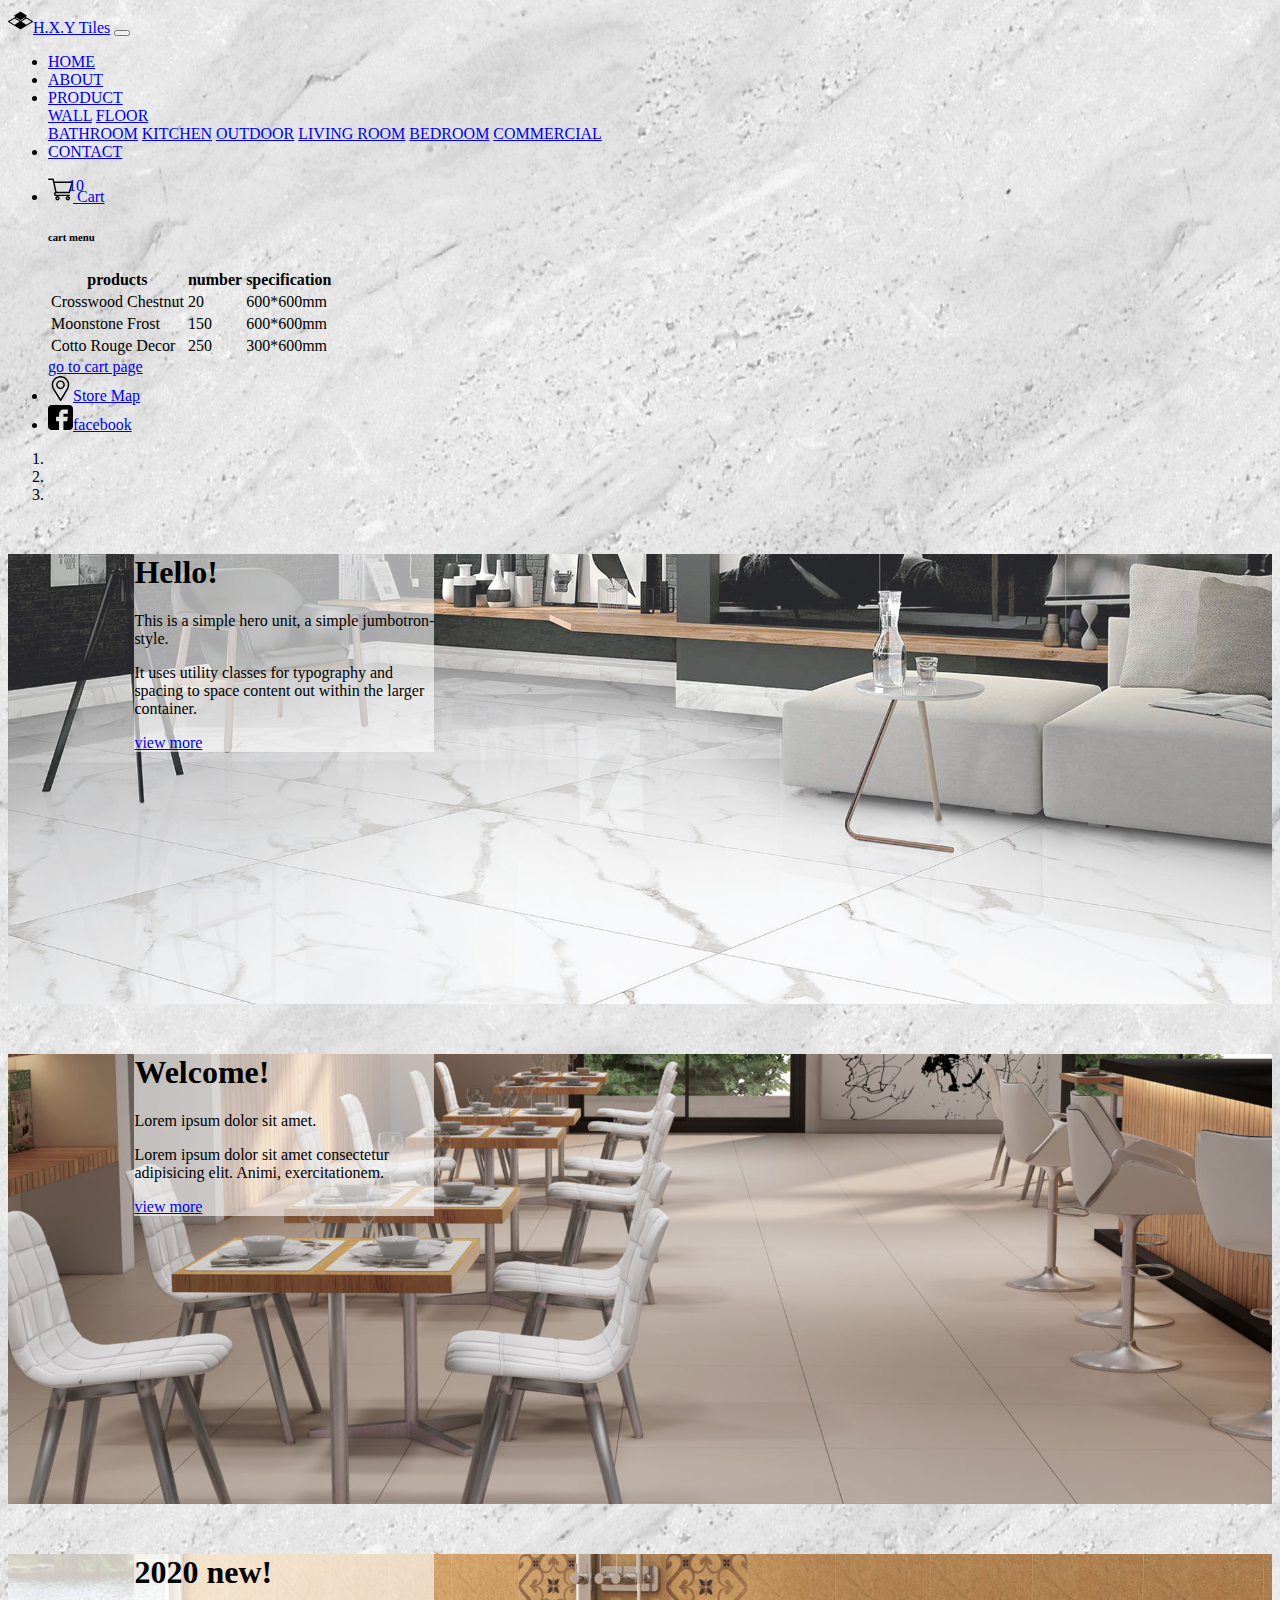
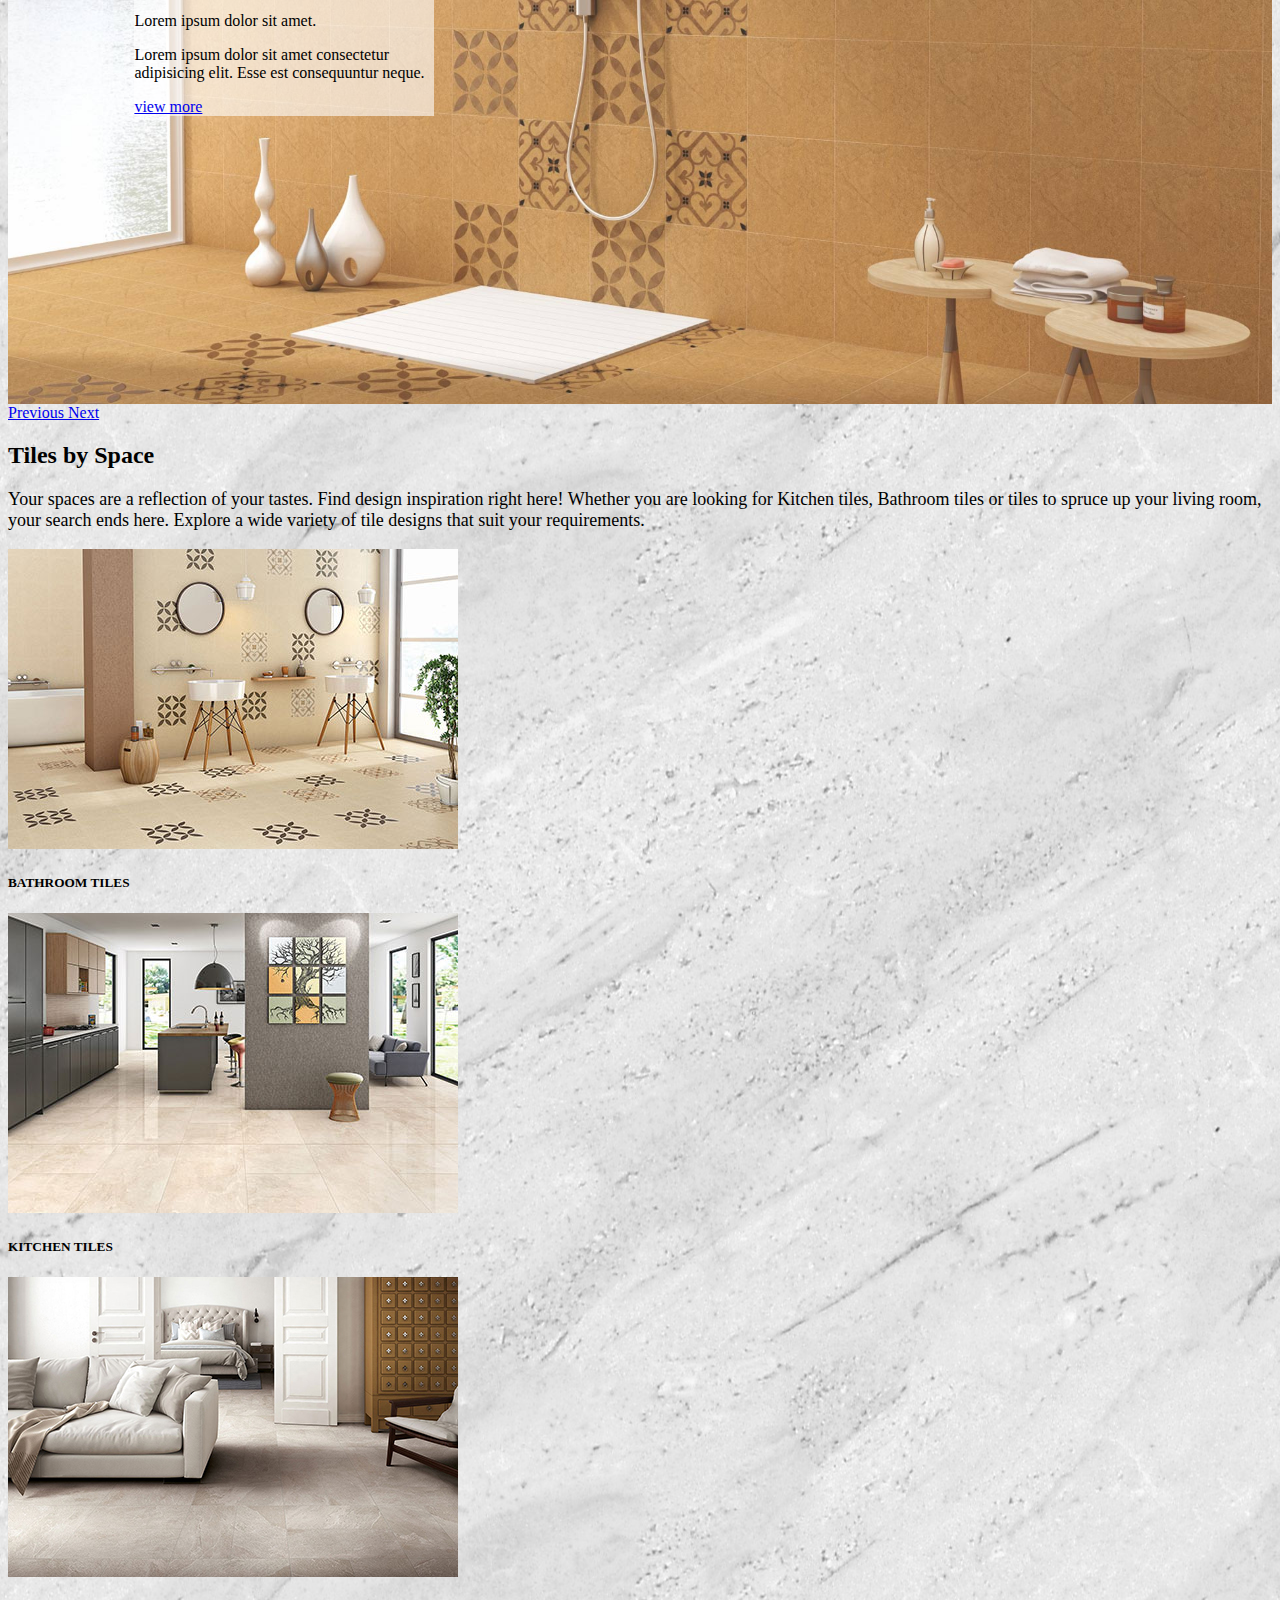
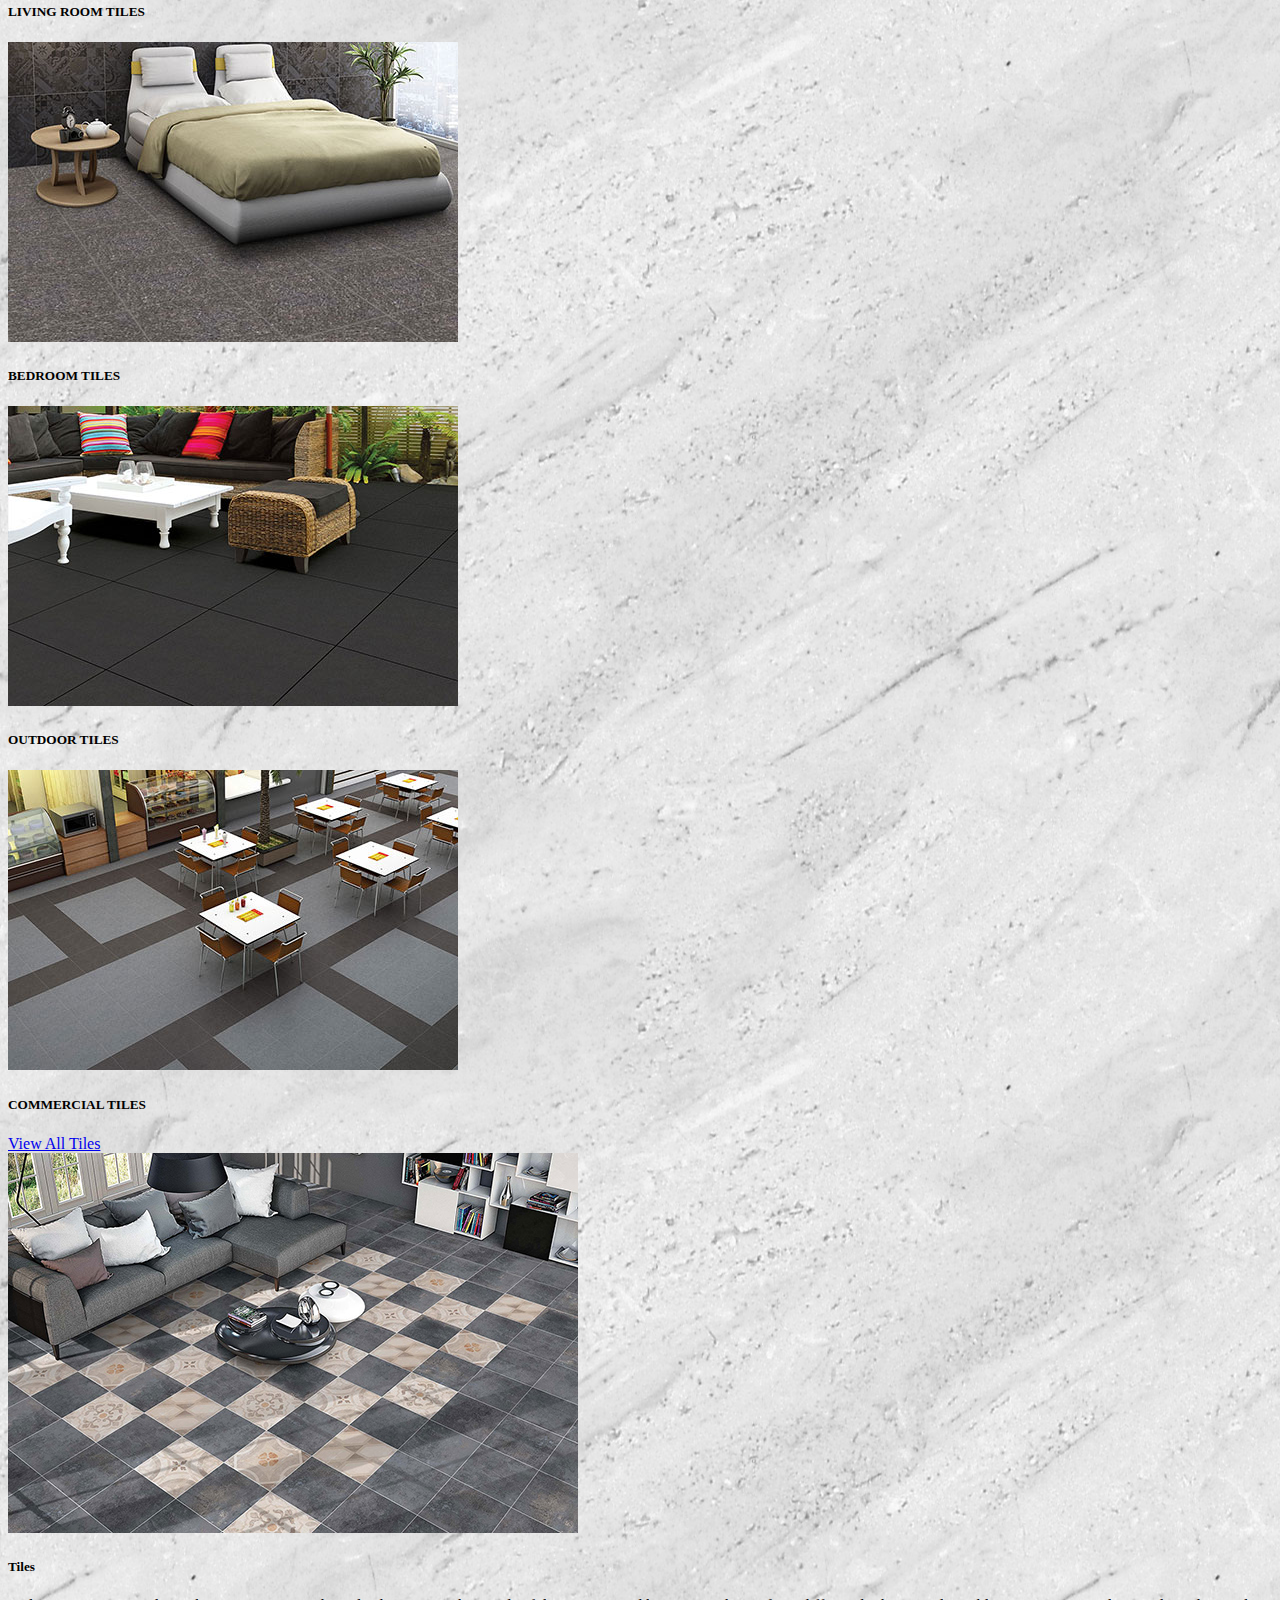
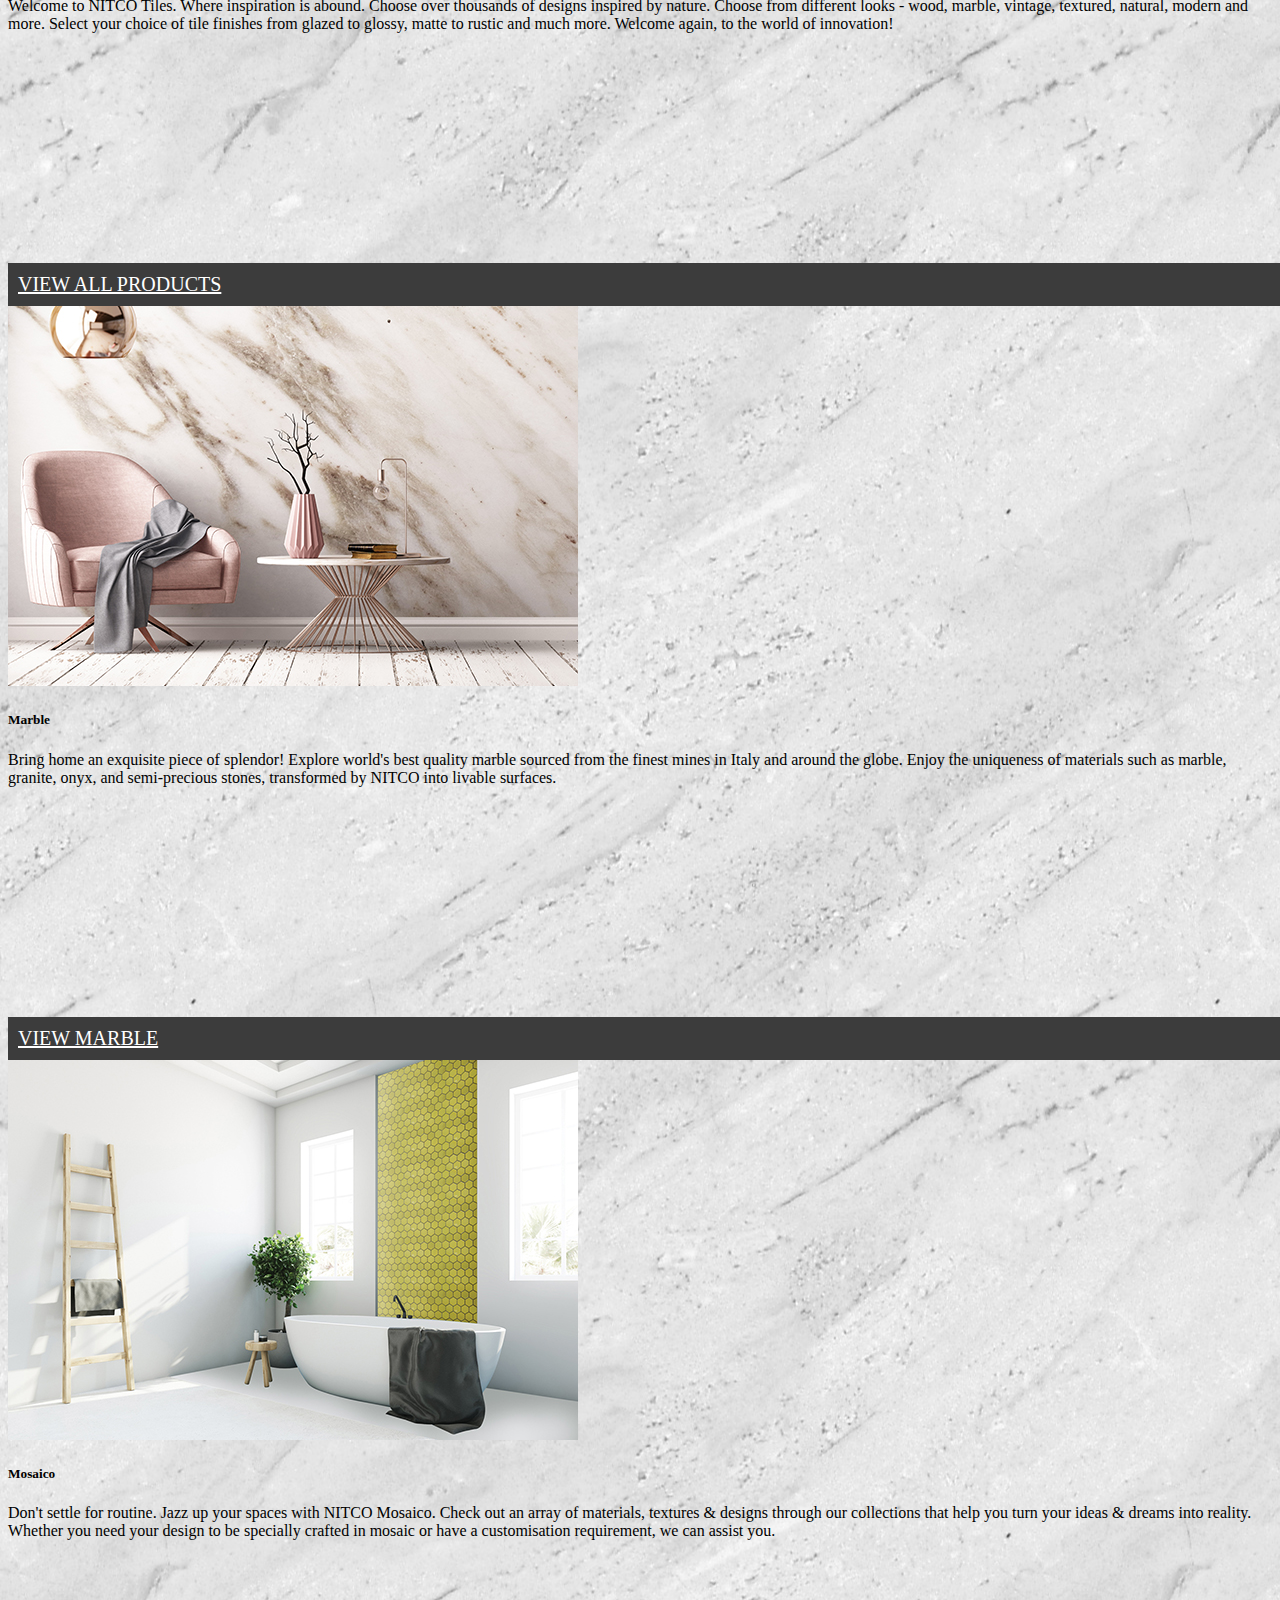
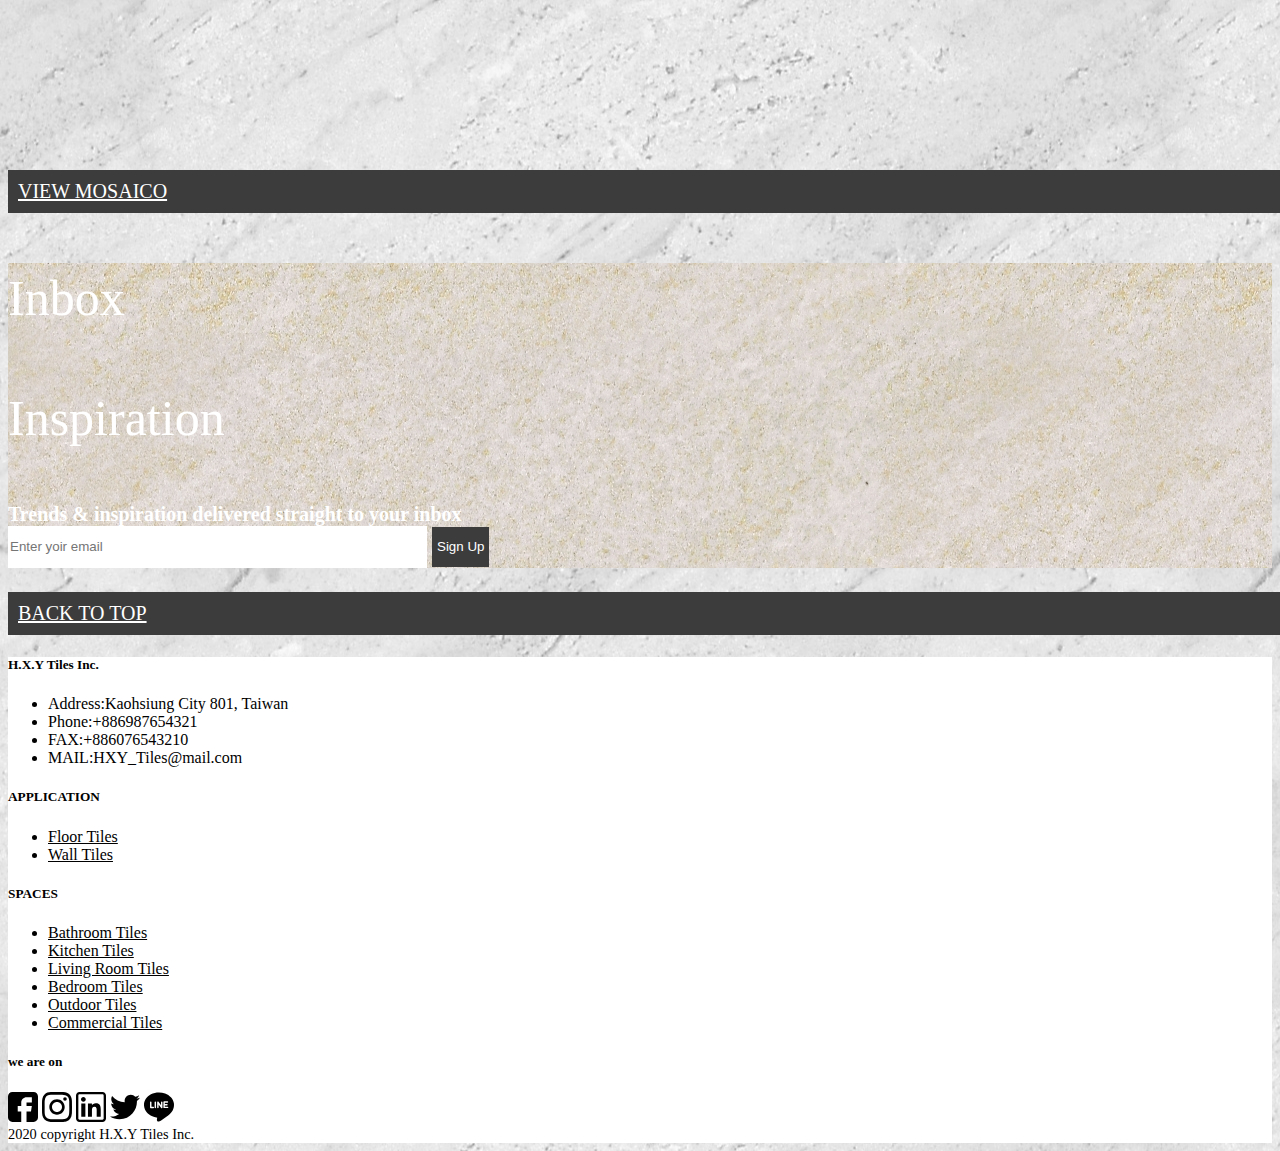
<file: Bootstrap-Tiles Store/index.html>
<!DOCTYPE html>
<html lang="en">
<!-- https://www.nitco.in/ -->

<head>
    <meta charset="UTF-8">
    <meta name="viewport" content="width=device-width, initial-scale=1.0">
    <link rel="stylesheet" href="https://stackpath.bootstrapcdn.com/bootstrap/4.2.1/css/bootstrap.min.css"
        integrity="sha384-GJzZqFGwb1QTTN6wy59ffF1BuGJpLSa9DkKMp0DgiMDm4iYMj70gZWKYbI706tWS" crossorigin="anonymous">
    <link rel="stylesheet" href="css/style.css">    
    <title>H.X.Y_Tiles</title>

</head>

<body>
    <!-- navbar -->
    <div class="topmenu">
        <nav class="navbar navbar-expand-lg navbar-light bg-light">
            <a class="navbar-brand" href="index.html"><img class="icon mr-2" src="icon/logo.svg" alt="">H.X.Y Tiles</a>
            <button class="navbar-toggler" type="button" data-toggle="collapse" data-target="#navbarSupportedContent"
                aria-controls="navbarSupportedContent" aria-expanded="false" aria-label="Toggle navigation">
                <span class="navbar-toggler-icon"></span>
            </button>
            <div class="collapse navbar-collapse" id="navbarSupportedContent">
                <ul class="navbar-nav mr-auto">
                    <li class="nav-item">
                        <a class="nav-link" href="index.html">HOME</a>
                    </li>
                    <li class="nav-item">
                        <a class="nav-link" href="about.html">ABOUT</a>
                    </li>
                    <li class="nav-item dropdown">
                        <a class="nav-link dropdown-toggle" href="#" id="navbarDropdown" role="button"
                            data-toggle="dropdown" aria-haspopup="true" aria-expanded="false">
                            PRODUCT
                        </a>
                        <div class="dropdown-menu" aria-labelledby="navbarDropdown">
                            <a class="dropdown-item" href="product.html">WALL</a>
                            <a class="dropdown-item" href="product.html">FLOOR</a>
                            <div class="dropdown-divider"></div>
                            <a class="dropdown-item" href="#">BATHROOM</a>
                            <a class="dropdown-item" href="#">KITCHEN</a>
                            <a class="dropdown-item" href="#">OUTDOOR</a>
                            <a class="dropdown-item" href="#">LIVING ROOM</a>
                            <a class="dropdown-item" href="#">BEDROOM</a>
                            <a class="dropdown-item" href="#">COMMERCIAL</a>
                        </div>
                    </li>
                    <li class="nav-item">
                        <a class="nav-link" href="contact.html">CONTACT</a>
                    </li>
                </ul>
                <ul class="navbar-nav">
                    <li class="cart-icon mt-1 mr-2 dropdown">
                        <a data-toggle="dropdown"  class=" nav-link " href="#">
                            <img class="icon mr-2" src="icon/cart.svg" alt="">
                            <span class="cart-mark badge badge-pill badge-danger">10</span>Cart
                        </a>
                        <div class="dropdown-menu" style="min-width:340px;">
                            <div class="px-3 py-3">
                                <table class="table">
                                    <h6>cart menu</h6>
                                    <thead>
                                      <tr>
                                        <th scope="col">products</th>
                                        <th scope="col">number</th>
                                        <th scope="col">specification</th>
                                      </tr>
                                    </thead>
                                    <tbody>
                                      <tr>
                                        <td>Crosswood Chestnut</td>
                                        <td>20</td>
                                        <td>600*600mm</td>
                                      </tr>
                                      <tr>
                                        <td>Moonstone Frost</td>
                                        <td>150</td>
                                        <td>600*600mm</td>
                                      </tr>
                                      <tr>
                                        <td>Cotto Rouge Decor</td>
                                        <td>250</td>
                                        <td>300*600mm</td>
                                      </tr>
                                    </tbody>
                                  </table>
                                  <a class="btn btn-dark btn-block"href="cart.html">go to cart page</a>
                            </div> 

                        </div>
                    </li>
                    <li class="mt-1 mr-2 "><a class="nav-link" href="#"><img class="icon mr-1" src="icon/map_b.svg"
                                alt="">Store Map</a></li>
                    <li class="mt-1 "><a class="nav-link" href="#"><img class="icon mr-2" src="icon/facebook-dark.svg"
                                alt="">facebook</a></li>
                </ul>
            </div>
        </nav>
    </div>
    <!-- Carousel & Jumbotron-->
    <div class="index-carousel">
        <div id="carouselExampleIndicators" class="carousel slide" data-ride="carousel">
            <ol class="carousel-indicators">
                <li data-target="#carouselExampleIndicators" data-slide-to="0" class="active"></li>
                <li data-target="#carouselExampleIndicators" data-slide-to="1"></li>
                <li data-target="#carouselExampleIndicators" data-slide-to="2"></li>
            </ol>
            <div class="carousel-inner">
                <div class="qq-item carousel-item active" style="background-image: url(img/livingroom.jpg)">
                    <div class="card p-4 opacity-1">
                        <h1 class="display-4">Hello!</h1>
                        <p class="lead">This is a simple hero unit, a simple jumbotron-style.</p>
                        <p>It uses utility classes for typography and spacing to space content out within the larger
                            container.</p>
                        <div>
                            <a class="btn btn-dark btn-lg " href="#" role="button">view more</a>
                        </div>
                    </div>
                </div>
                <div class="qq-item carousel-item" style="background-image: url(img/Web-Banner-Floor-Aug2020.jpg)">
                    <div class="card p-4 opacity-1">
                        <h1 class="display-4">Welcome!</h1>
                        <p class="lead">Lorem ipsum dolor sit amet.</p>
                        <p>Lorem ipsum dolor sit amet consectetur adipisicing elit. Animi, exercitationem.</p>
                        <div>
                            <a class="btn btn-dark btn-lg " href="#" role="button">view more</a>
                        </div>
                    </div>
                </div>
                <div class="qq-item carousel-item" style="background-image: url(img/Web-Banner-Wall-Aug2020.jpg)">
                    <div class="card p-4 opacity-1">
                        <h1 class="display-4">2020 new!</h1>
                        <p class="lead">Lorem ipsum dolor sit amet.</p>
                        <p>Lorem ipsum dolor sit amet consectetur adipisicing elit. Esse est consequuntur neque.</p>
                        <div>
                            <a class="btn btn-dark btn-lg " href="#" role="button">view more</a>
                        </div>
                    </div>
                </div>
            </div>
            <a class="carousel-control-prev" href="#carouselExampleIndicators" role="button" data-slide="prev">
                <span class="carousel-control-prev-icon" aria-hidden="true"></span>
                <span class="sr-only">Previous</span>
            </a>
            <a class="carousel-control-next" href="#carouselExampleIndicators" role="button" data-slide="next">
                <span class="carousel-control-next-icon" aria-hidden="true"></span>
                <span class="sr-only">Next</span>
            </a>
        </div>
    </div>
    <!-- header 1-->
    <div class="container">
        <div class="index-card mt-5">
            <h2 class="text-center h1">Tiles by Space</h2>
            <p class="text-center font-weight-light" style="font-size:18px;">Your spaces are a reflection of your
                tastes. Find design inspiration right here! Whether you are looking for Kitchen tiles, Bathroom tiles or
                tiles to spruce up your living room, your search ends here. Explore a wide variety of tile designs that
                suit your requirements.</p>
        </div>
    </div>
    <div class="container">
        <div class="row mt-1  justify-content-center">
            <div class="col-md-6 col-lg-4 mt-5 ">
                <a style="display: block ;" href="#" class="img-effects"><img src="img/index01.jpg"  alt="..."></a>
                <h5 class="mt-4">BATHROOM TILES</h5>
            </div>
            <div class="col-md-6 col-lg-4 mt-5 ">
                <a style="display: block ;" href="#" class="img-effects"><img src="img/index02.jpg"  alt="..."></a>
                <h5 class="mt-4">KITCHEN TILES</h5>
            </div>
            <div class="col-md-6 col-lg-4 mt-5 ">
                <a style="display: block ;" href="#" class="img-effects"><img src="img/index03.jpg"  alt="..."></a>
                <h5 class="mt-4">LIVING ROOM TILES</h5>
            </div>
            <div class="col-md-6 col-lg-4 mt-5">
                <a style="display: block ;" href="#" class="img-effects"><img src="img/index04.jpg"  alt="..."></a>
                <h5 class="mt-4">BEDROOM TILES</h5>
            </div>
            <div class="col-md-6 col-lg-4 mt-5">
                <a style="display: block ;" href="#" class="img-effects"><img src="img/index05.jpg"  alt="..."></a>
                <h5 class="mt-4">OUTDOOR TILES</h5>
            </div>
            <div class="col-md-6 col-lg-4 mt-5">
                <a style="display: block ;" href="#" class="img-effects"><img src="img/index06.jpg"  alt="..."></a>
                <h5 class="mt-4">COMMERCIAL TILES</h5>
            </div>
        </div>
        <div class="text-center mt-3"><a href="#" class="btn btn-outline-dark">View All Tiles</a></div>
    </div>
    <!-- card 2-->
    <div class="container">
        <div class="row mt-5">
            <div class="col-md-12 col-lg-4" >
                <div>
                    <img src="img/index-m-01.jpg" class="card-img-top" alt="...">
                    <div>
                        <h5 class="h2">Tiles</h5>
                        <p style="height: 250px;" class="card-text p-1">Welcome to NITCO Tiles. Where inspiration is abound.
                            Choose over thousands of designs inspired by nature. Choose from different looks - wood,
                            marble, vintage, textured, natural, modern and more. Select your choice of tile finishes
                            from glazed to glossy, matte to rustic and much more. Welcome again, to the world of
                            innovation!</p>
                        <a href="#" class="button-1 mb-5">VIEW ALL PRODUCTS</a>
                    </div>
                </div>
            </div>
            <div class="col-md-12 col-lg-4">
                <div>
                    <img src="img/index-m-02.jpg" class="card-img-top" alt="...">
                    <div>
                        <h5 class="h2">Marble</h5>
                        <p style="height: 250px;" class="card-text p-1">Bring home an exquisite piece of splendor! Explore
                            world's best quality marble sourced from the finest mines in Italy and around the globe.
                            Enjoy the uniqueness of materials such as marble, granite, onyx, and semi-precious stones,
                            transformed by NITCO into livable surfaces.</p>
                        <a href="#" class="button-1 mb-5">VIEW MARBLE</a>
                    </div>
                </div>
            </div>
            <div class="col-md-12 col-lg-4">
                <div>
                    <img src="img/index-m-03.jpg" class="card-img-top" alt="...">
                    <div>
                        <h5 class="h2">Mosaico</h5>
                        <p style="height: 250px;" class="card-text p-1">Don't settle for routine. Jazz up your spaces with
                            NITCO Mosaico. Check out an array of materials, textures & designs through our collections
                            that help you turn your ideas & dreams into reality. Whether you need your design to be
                            specially crafted in mosaic or have a customisation requirement, we can assist you.</p>
                        <a href="#" class="button-1 mb-5">VIEW MOSAICO</a>
                    </div>
                </div>
            </div>
        </div>
    </div>
    <!--overlay-->
    <div class="overlay mt-5">
        <div class="container">
            <div class="row  d-flex justify-content-center">
                <div class="col-sm col-md-4">
                    <p class="mailbox">Inbox</p>
                    <p class="mailbox">Inspiration</p>
                    <!-- <span
                        class="mailbox">Inbox&nbsp;&nbsp;&nbsp;&nbsp;&nbsp;&nbsp;&nbsp;&nbsp;&nbsp;&nbsp;Inspiration</span> -->
                </div>
                <div class="col-sm col-md-6 mailbox-text">Trends & inspiration delivered straight to your inbox
                    <div>
                        <form class="form-inline mt-4">
                            <input class="mailbox-form" type="email" placeholder="Enter yoir email"
                                aria-label="Enter yoir email">
                            <button class="mail-butten" type="submit">Sign Up</button>
                        </form>
                    </div>
                </div>
            </div>
        </div>
    </div>
    <a class="overlay-butten button-1 text-center" href="#">BACK TO TOP</a>
    <!--footer-->
    <footer class="py-5">
        <div class="container">
            <div class="row d-flex justify-content-center">
                <div class="col-md-3">
                    <h5 class="mb-4">H.X.Y Tiles Inc.</h5>
                    <ul class="list-unstyled">
                        <li>Address:Kaohsiung City 801, Taiwan</li>
                        <li>Phone:+886987654321</li>
                        <li>FAX:+886076543210</li>
                        <li>MAIL:HXY_Tiles@mail.com</li>
                    </ul>
                </div>
                <div class="col-md-3">
                    <h5 class="mb-3">APPLICATION</h5>
                    <ul class="list-unstyled">
                        <li><a class="foot-text" href="#">Floor Tiles</a></li>
                        <li><a class="foot-text" href="#">Wall Tiles</a></li>
                    </ul>
                </div>
                <div class="col-md-3">
                    <h5 class="mb-3">SPACES</h5>
                    <ul class="list-unstyled ">
                        <li><a class="foot-text" href="#">Bathroom Tiles</a></li>
                        <li><a class="foot-text" href="#">Kitchen Tiles</a></li>
                        <li><a class="foot-text" href="#">Living Room Tiles</a></li>
                        <li><a class="foot-text" href="#">Bedroom Tiles</a></li>
                        <li><a class="foot-text" href="#">Outdoor Tiles</a></li>
                        <li><a class="foot-text" href="#">Commercial Tiles</a></li>
                    </ul>
                </div>
                <div class="col-md-3">
                    <h5 class="mb-3">we are on</h5>
                    <a href="#"><img class="md-icon" src="icon/facebook-dark.svg" alt=""></a>
                    <a href="#"><img class="md-icon" src="icon/ig-black.svg" alt=""></a>
                    <a href="#"><img class="md-icon" src="icon/linkined-b.svg" alt=""></a>
                    <a href="#"><img class="md-icon" src="icon/tw-b.svg" alt=""></a>
                    <a href="#"><img class="md-icon" src="icon/line-b.svg" alt=""></a>
                </div>
            </div>
        </div>
    </footer>
    <!-- copyright -->
    <div class="copyright text-center">
        2020 copyright H.X.Y Tiles Inc.
    </div>

    <!-- bootstrap-js -->
    <script src="https://code.jquery.com/jquery-3.3.1.slim.min.js"
        integrity="sha384-q8i/X+965DzO0rT7abK41JStQIAqVgRVzpbzo5smXKp4YfRvH+8abtTE1Pi6jizo"
        crossorigin="anonymous"></script>
    <script src="https://cdnjs.cloudflare.com/ajax/libs/popper.js/1.14.6/umd/popper.min.js"
        integrity="sha384-wHAiFfRlMFy6i5SRaxvfOCifBUQy1xHdJ/yoi7FRNXMRBu5WHdZYu1hA6ZOblgut"
        crossorigin="anonymous"></script>
    <script src="https://stackpath.bootstrapcdn.com/bootstrap/4.2.1/js/bootstrap.min.js"
        integrity="sha384-B0UglyR+jN6CkvvICOB2joaf5I4l3gm9GU6Hc1og6Ls7i6U/mkkaduKaBhlAXv9k"
        crossorigin="anonymous"></script>
</body>

</html>
</file>
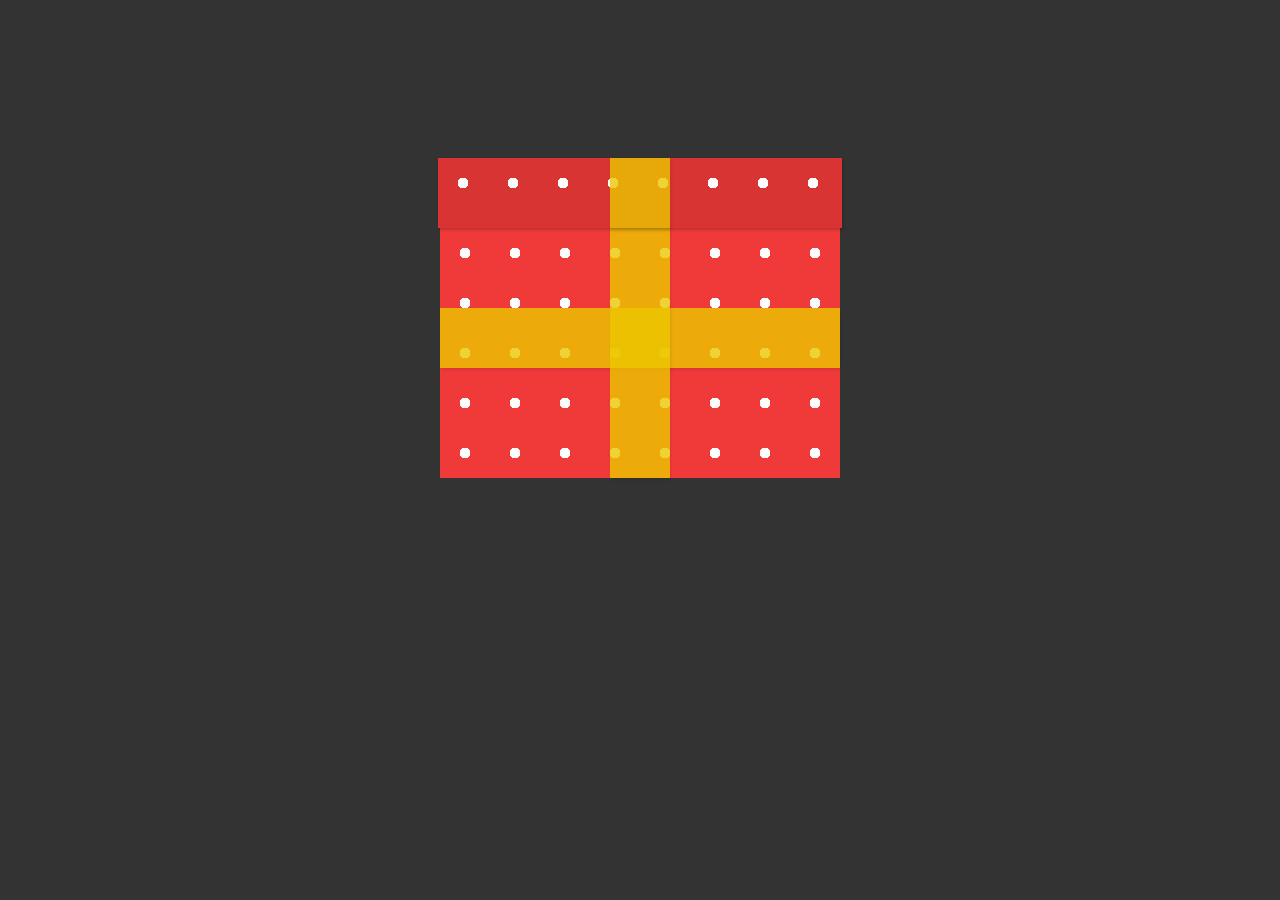
<file: CSS - Christmas Present that Opens & Closes/index.html>
<!DOCTYPE html>
<html lang="zh-Hant-TW">
<head>
    <meta charset="UTF-8">
    <meta name="author" content="Rex Wang">
    <meta name="description" content="The Net Ninja Course">
    <meta name="viewport" content="width=device-width, initial-scale=1.0">
    <link rel="stylesheet" href="./css/all.css">
    <title>CSS Christmas Present that Opens & Closes</title>
</head>
<body>

    <div class="present">
        <div class="lid">
            <span></span>
        </div>
        <div class="promo">
            <p>20% off promo</p>
            <h2>CHRISTMAS2020</h2>
        </div>
        <div class="box">
            <span></span>
            <span></span>
        </div>
    </div>

</body>
</html>
</file>
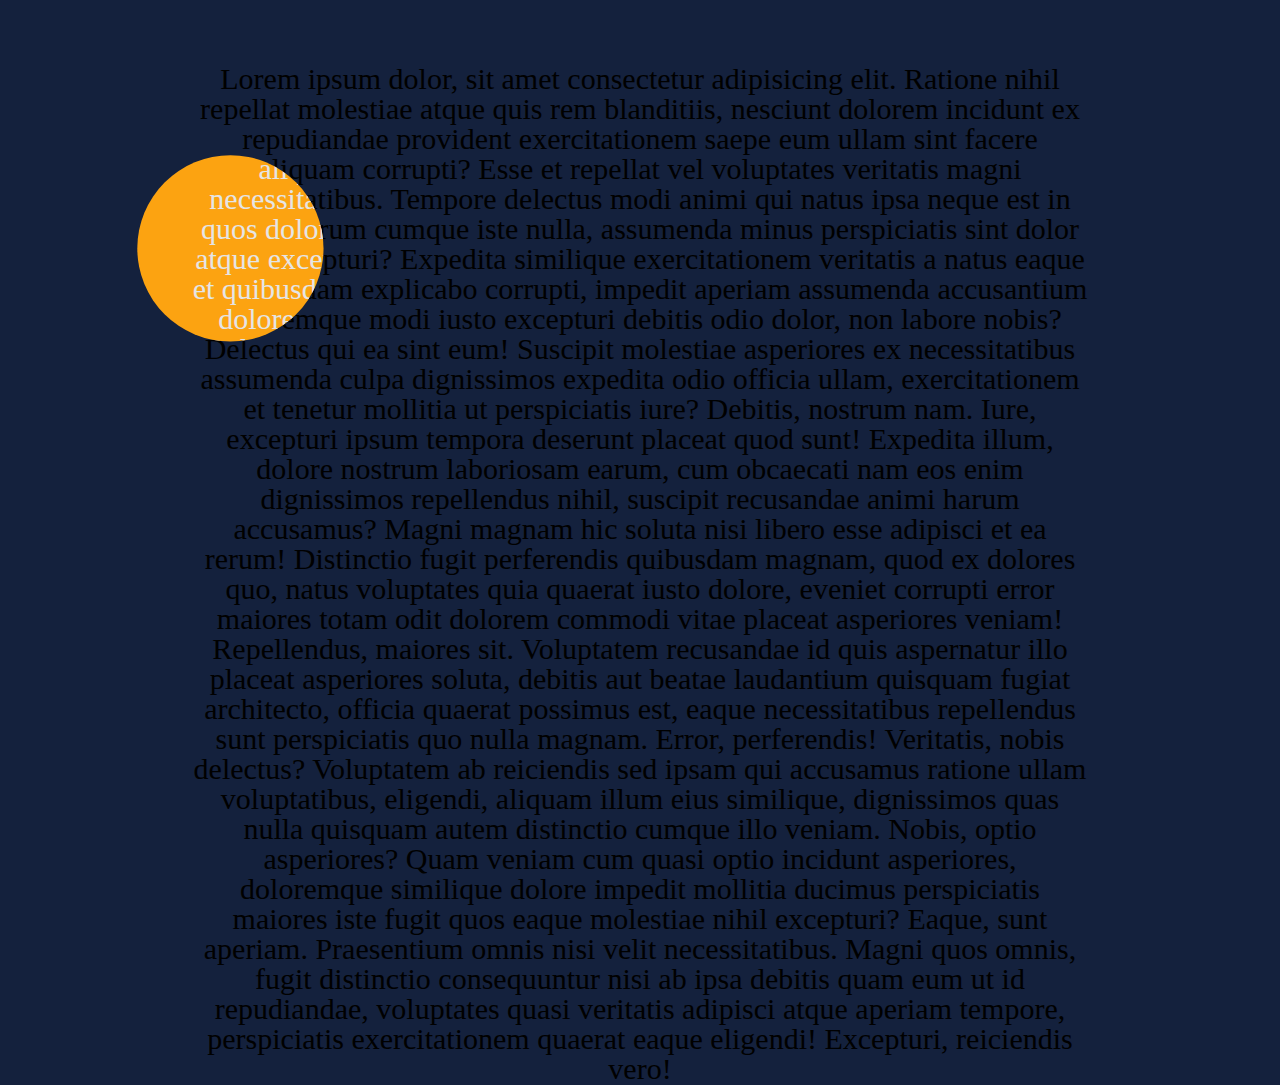
<file: CSS - Clip-path/index.html>
<!DOCTYPE html>
<html lang="en">

<head>
    <meta charset="UTF-8">
    <meta name="viewport" content="width=device-width, initial-scale=1.0">
    <link rel="stylesheet" href="./css/reset.css">
    <link rel="stylesheet" href="./css/style.css">
    <title>Clip-path</title>
</head>

<body>
    <main class="container">
        <p>Lorem ipsum dolor, sit amet consectetur adipisicing elit. Ratione nihil repellat molestiae atque quis rem
            blanditiis, nesciunt dolorem incidunt ex repudiandae provident exercitationem saepe eum ullam sint facere
            aliquam corrupti?
            Esse et repellat vel voluptates veritatis magni necessitatibus. Tempore delectus modi animi qui natus ipsa
            neque est in quos dolorum cumque iste nulla, assumenda minus perspiciatis sint dolor atque excepturi?
            Expedita similique exercitationem veritatis a natus eaque et quibusdam explicabo corrupti, impedit aperiam
            assumenda accusantium doloremque modi iusto excepturi debitis odio dolor, non labore nobis? Delectus qui ea
            sint eum!
            Suscipit molestiae asperiores ex necessitatibus assumenda culpa dignissimos expedita odio officia ullam,
            exercitationem et tenetur mollitia ut perspiciatis iure? Debitis, nostrum nam. Iure, excepturi ipsum tempora
            deserunt placeat quod sunt!
            Expedita illum, dolore nostrum laboriosam earum, cum obcaecati nam eos enim dignissimos repellendus nihil,
            suscipit recusandae animi harum accusamus? Magni magnam hic soluta nisi libero esse adipisci et ea rerum!
            Distinctio fugit perferendis quibusdam magnam, quod ex dolores quo, natus voluptates quia quaerat iusto
            dolore, eveniet corrupti error maiores totam odit dolorem commodi vitae placeat asperiores veniam!
            Repellendus, maiores sit.
            Voluptatem recusandae id quis aspernatur illo placeat asperiores soluta, debitis aut beatae laudantium
            quisquam fugiat architecto, officia quaerat possimus est, eaque necessitatibus repellendus sunt perspiciatis
            quo nulla magnam. Error, perferendis!
            Veritatis, nobis delectus? Voluptatem ab reiciendis sed ipsam qui accusamus ratione ullam voluptatibus,
            eligendi, aliquam illum eius similique, dignissimos quas nulla quisquam autem distinctio cumque illo veniam.
            Nobis, optio asperiores?
            Quam veniam cum quasi optio incidunt asperiores, doloremque similique dolore impedit mollitia ducimus
            perspiciatis maiores iste fugit quos eaque molestiae nihil excepturi? Eaque, sunt aperiam. Praesentium omnis
            nisi velit necessitatibus.
            Magni quos omnis, fugit distinctio consequuntur nisi ab ipsa debitis quam eum ut id repudiandae, voluptates
            quasi veritatis adipisci atque aperiam tempore, perspiciatis exercitationem quaerat eaque eligendi!
            Excepturi, reiciendis vero!</p>
    </main>
    <main class="container1">
        <p>Lorem ipsum dolor, sit amet consectetur adipisicing elit. Ratione nihil repellat molestiae atque quis rem
            blanditiis, nesciunt dolorem incidunt ex repudiandae provident exercitationem saepe eum ullam sint facere
            aliquam corrupti?
            Esse et repellat vel voluptates veritatis magni necessitatibus. Tempore delectus modi animi qui natus ipsa
            neque est in quos dolorum cumque iste nulla, assumenda minus perspiciatis sint dolor atque excepturi?
            Expedita similique exercitationem veritatis a natus eaque et quibusdam explicabo corrupti, impedit aperiam
            assumenda accusantium doloremque modi iusto excepturi debitis odio dolor, non labore nobis? Delectus qui ea
            sint eum!
            Suscipit molestiae asperiores ex necessitatibus assumenda culpa dignissimos expedita odio officia ullam,
            exercitationem et tenetur mollitia ut perspiciatis iure? Debitis, nostrum nam. Iure, excepturi ipsum tempora
            deserunt placeat quod sunt!
            Expedita illum, dolore nostrum laboriosam earum, cum obcaecati nam eos enim dignissimos repellendus nihil,
            suscipit recusandae animi harum accusamus? Magni magnam hic soluta nisi libero esse adipisci et ea rerum!
            Distinctio fugit perferendis quibusdam magnam, quod ex dolores quo, natus voluptates quia quaerat iusto
            dolore, eveniet corrupti error maiores totam odit dolorem commodi vitae placeat asperiores veniam!
            Repellendus, maiores sit.
            Voluptatem recusandae id quis aspernatur illo placeat asperiores soluta, debitis aut beatae laudantium
            quisquam fugiat architecto, officia quaerat possimus est, eaque necessitatibus repellendus sunt perspiciatis
            quo nulla magnam. Error, perferendis!
            Veritatis, nobis delectus? Voluptatem ab reiciendis sed ipsam qui accusamus ratione ullam voluptatibus,
            eligendi, aliquam illum eius similique, dignissimos quas nulla quisquam autem distinctio cumque illo veniam.
            Nobis, optio asperiores?
            Quam veniam cum quasi optio incidunt asperiores, doloremque similique dolore impedit mollitia ducimus
            perspiciatis maiores iste fugit quos eaque molestiae nihil excepturi? Eaque, sunt aperiam. Praesentium omnis
            nisi velit necessitatibus.
            Magni quos omnis, fugit distinctio consequuntur nisi ab ipsa debitis quam eum ut id repudiandae, voluptates
            quasi veritatis adipisci atque aperiam tempore, perspiciatis exercitationem quaerat eaque eligendi!
            Excepturi, reiciendis vero!</p>
    </main>
</body>

</html>
</file>
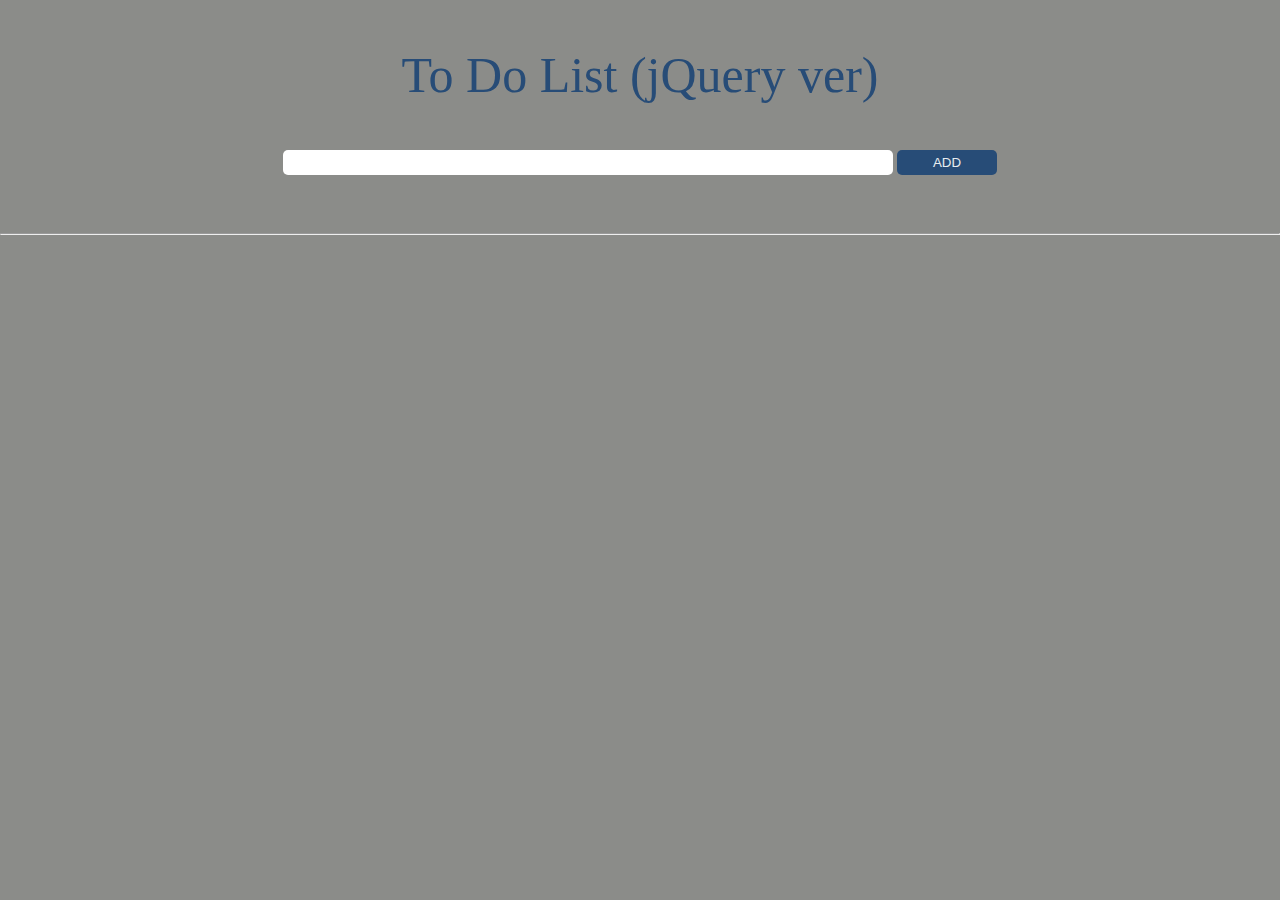
<file: jQuery - Todo List/index.html>
<!DOCTYPE html>
<html lang="en">

<head>
    <meta charset="UTF-8">
    <meta name="viewport" content="width=device-width, initial-scale=1.0">
    <link rel="stylesheet" href="./css/reset.css">
    <link rel="stylesheet" href="./css/style.css">
    <script src="./js/jquery-3.5.1.min.js"></script>
    <script src="./js/all.js"></script>
    <title>To Do List(jQuery)</title>
</head>

<body>
    <section>
        <h1>To Do List (jQuery ver)</h1>
        <input type="text" name="input" id="input">
        <button id="add">ADD</button>
        <hr>
        <div class="list"></div>
    </section>
</body>

</html>
</file>
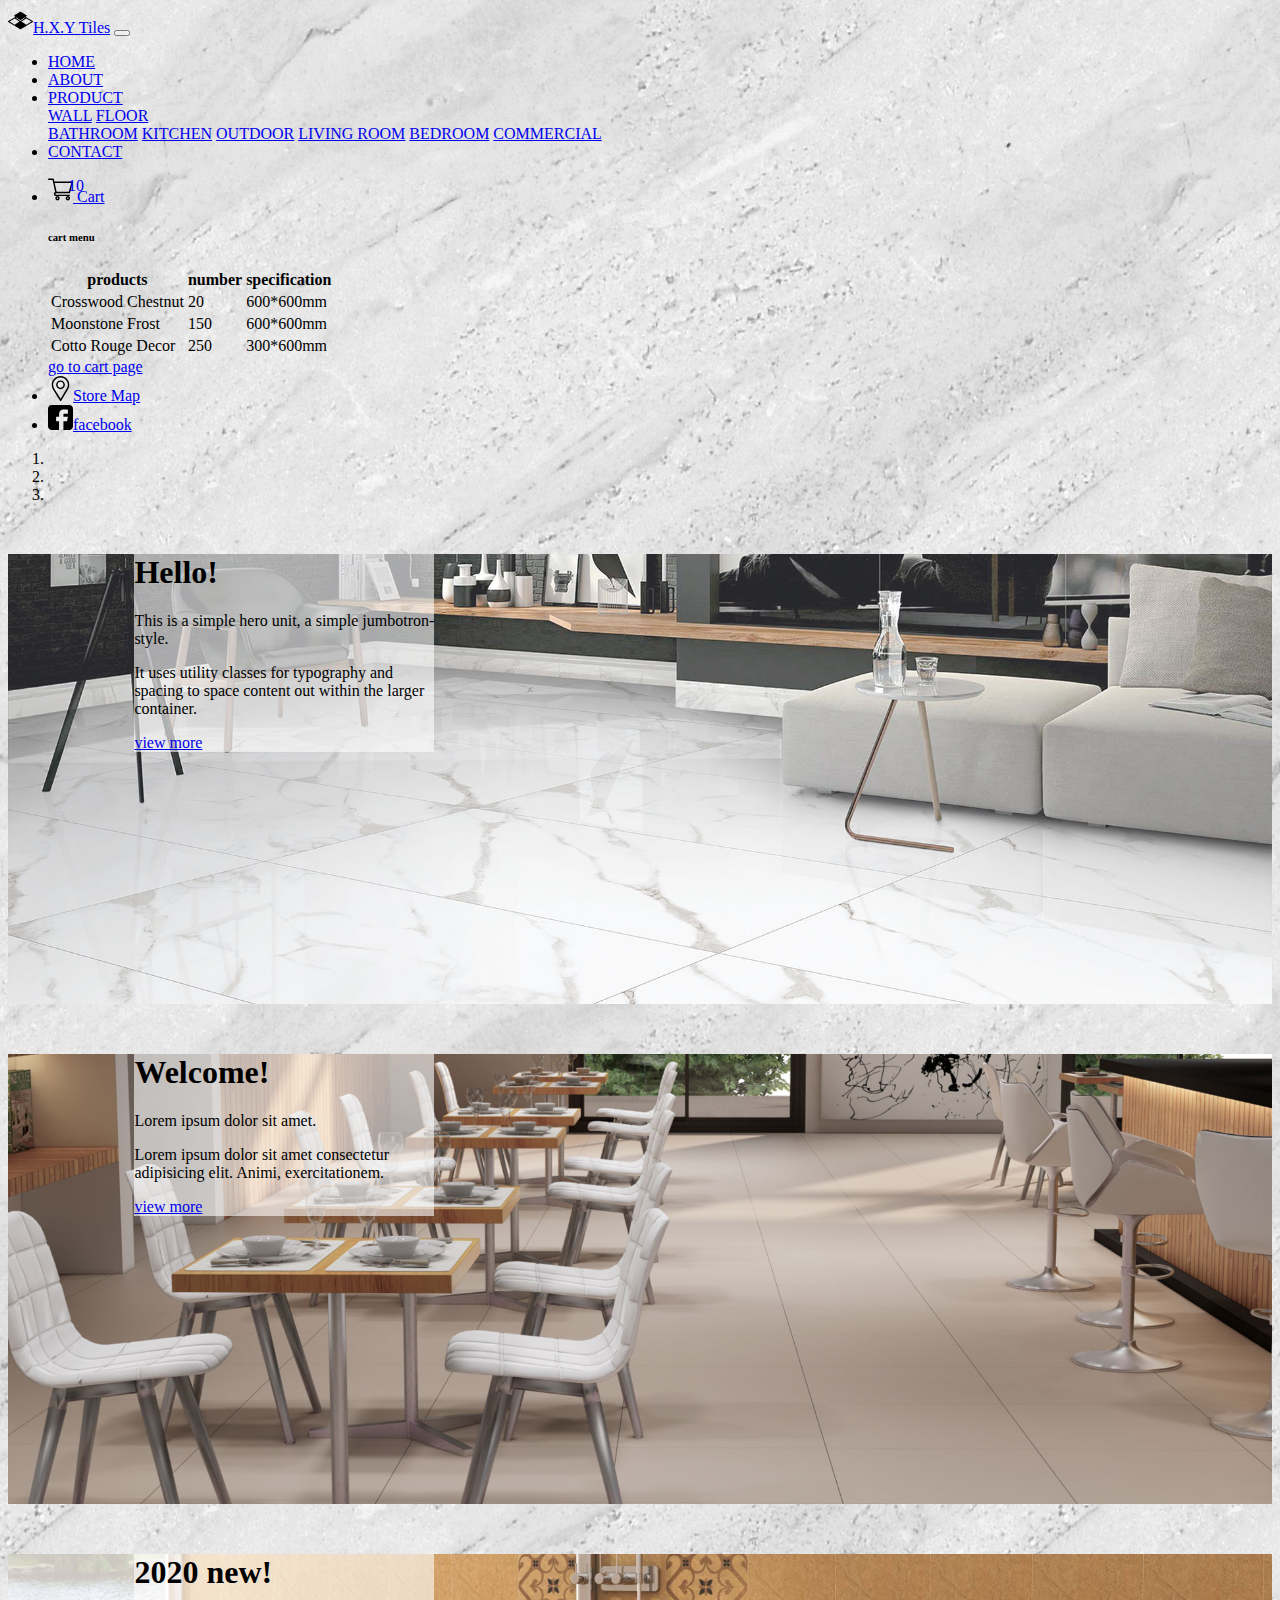
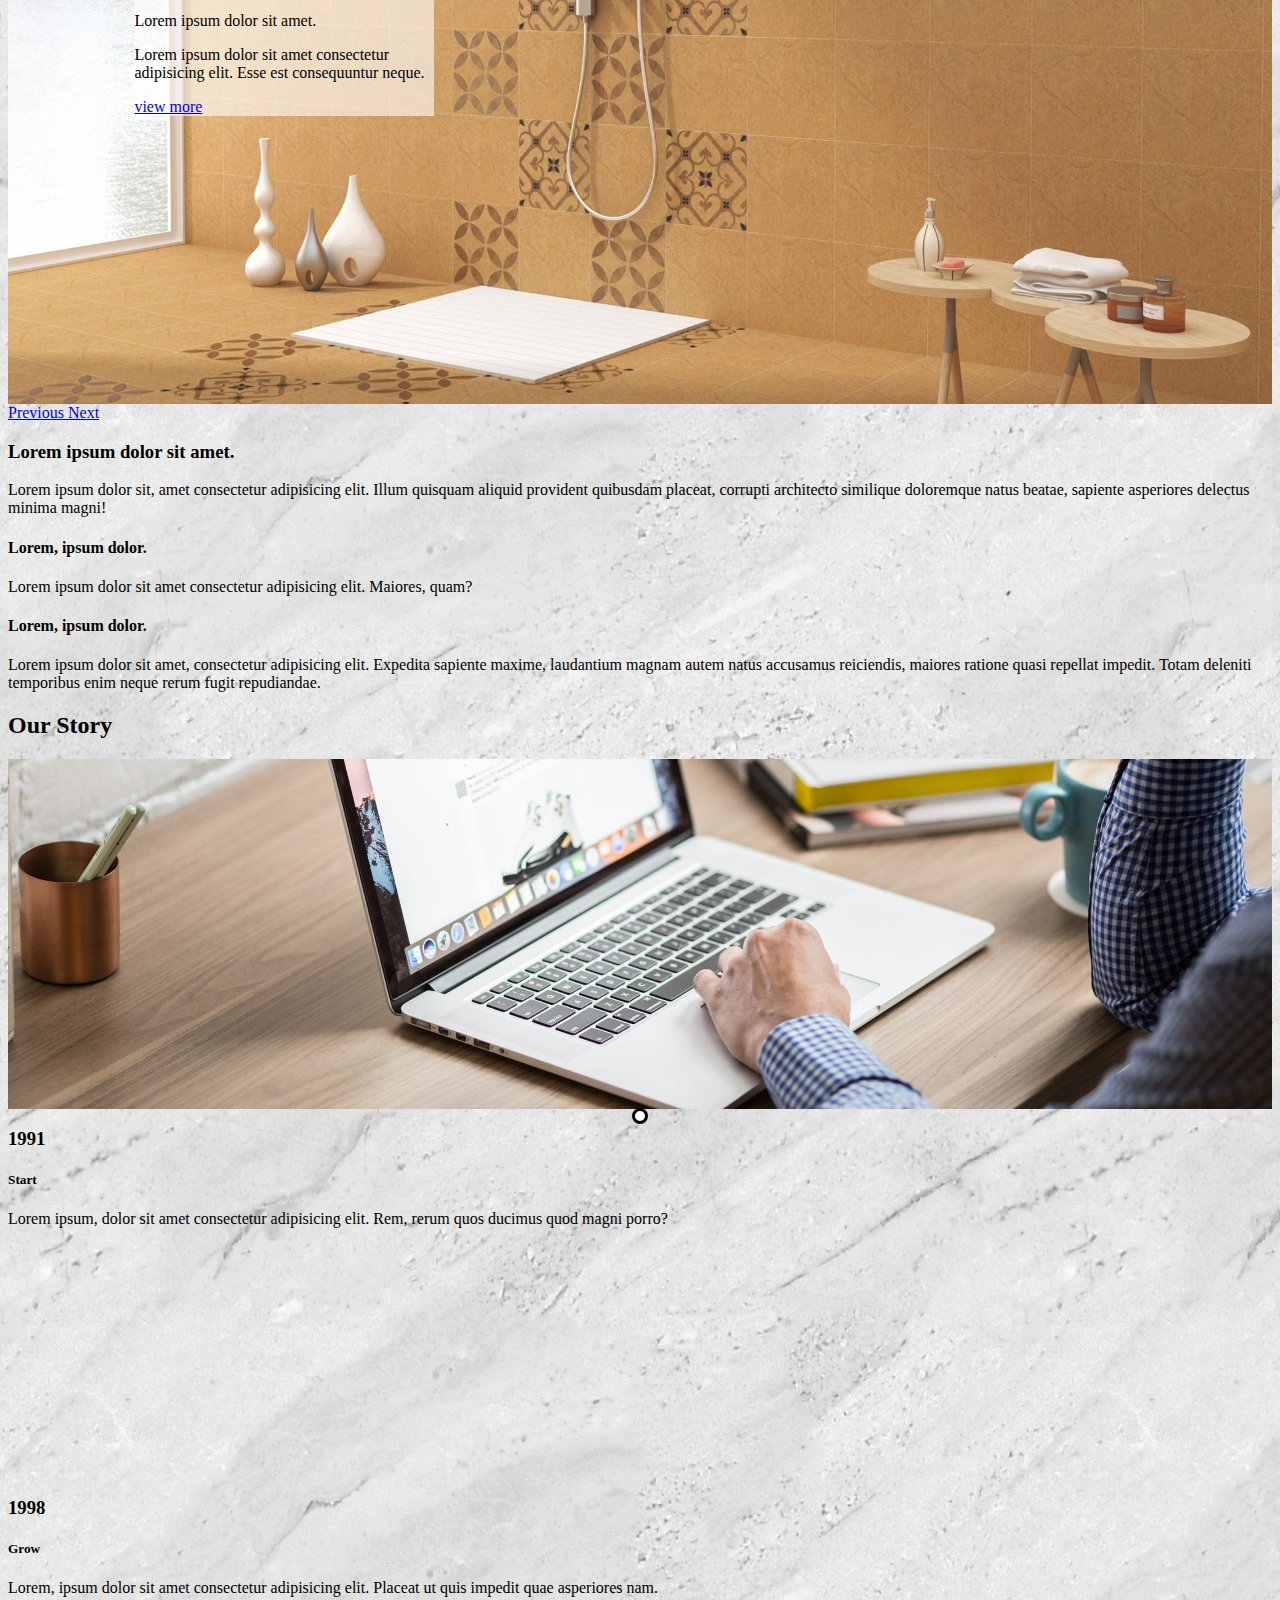
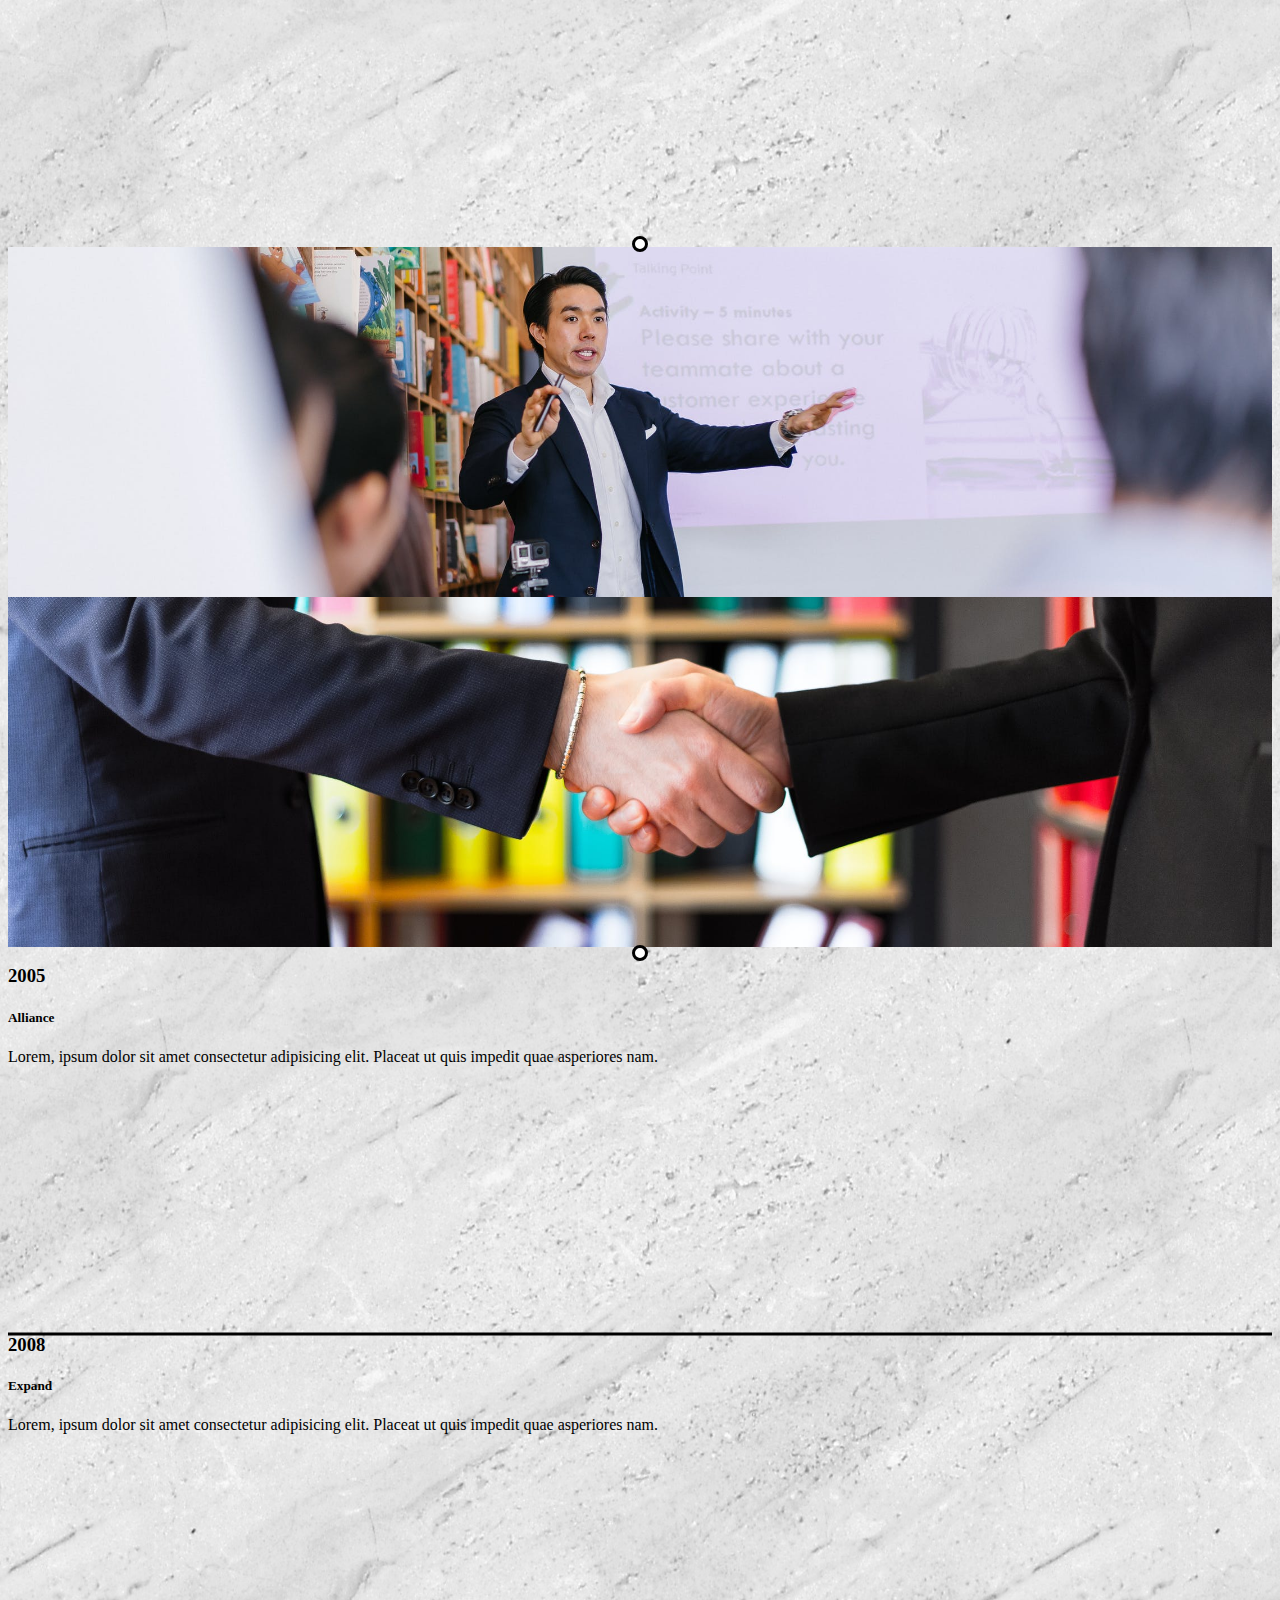
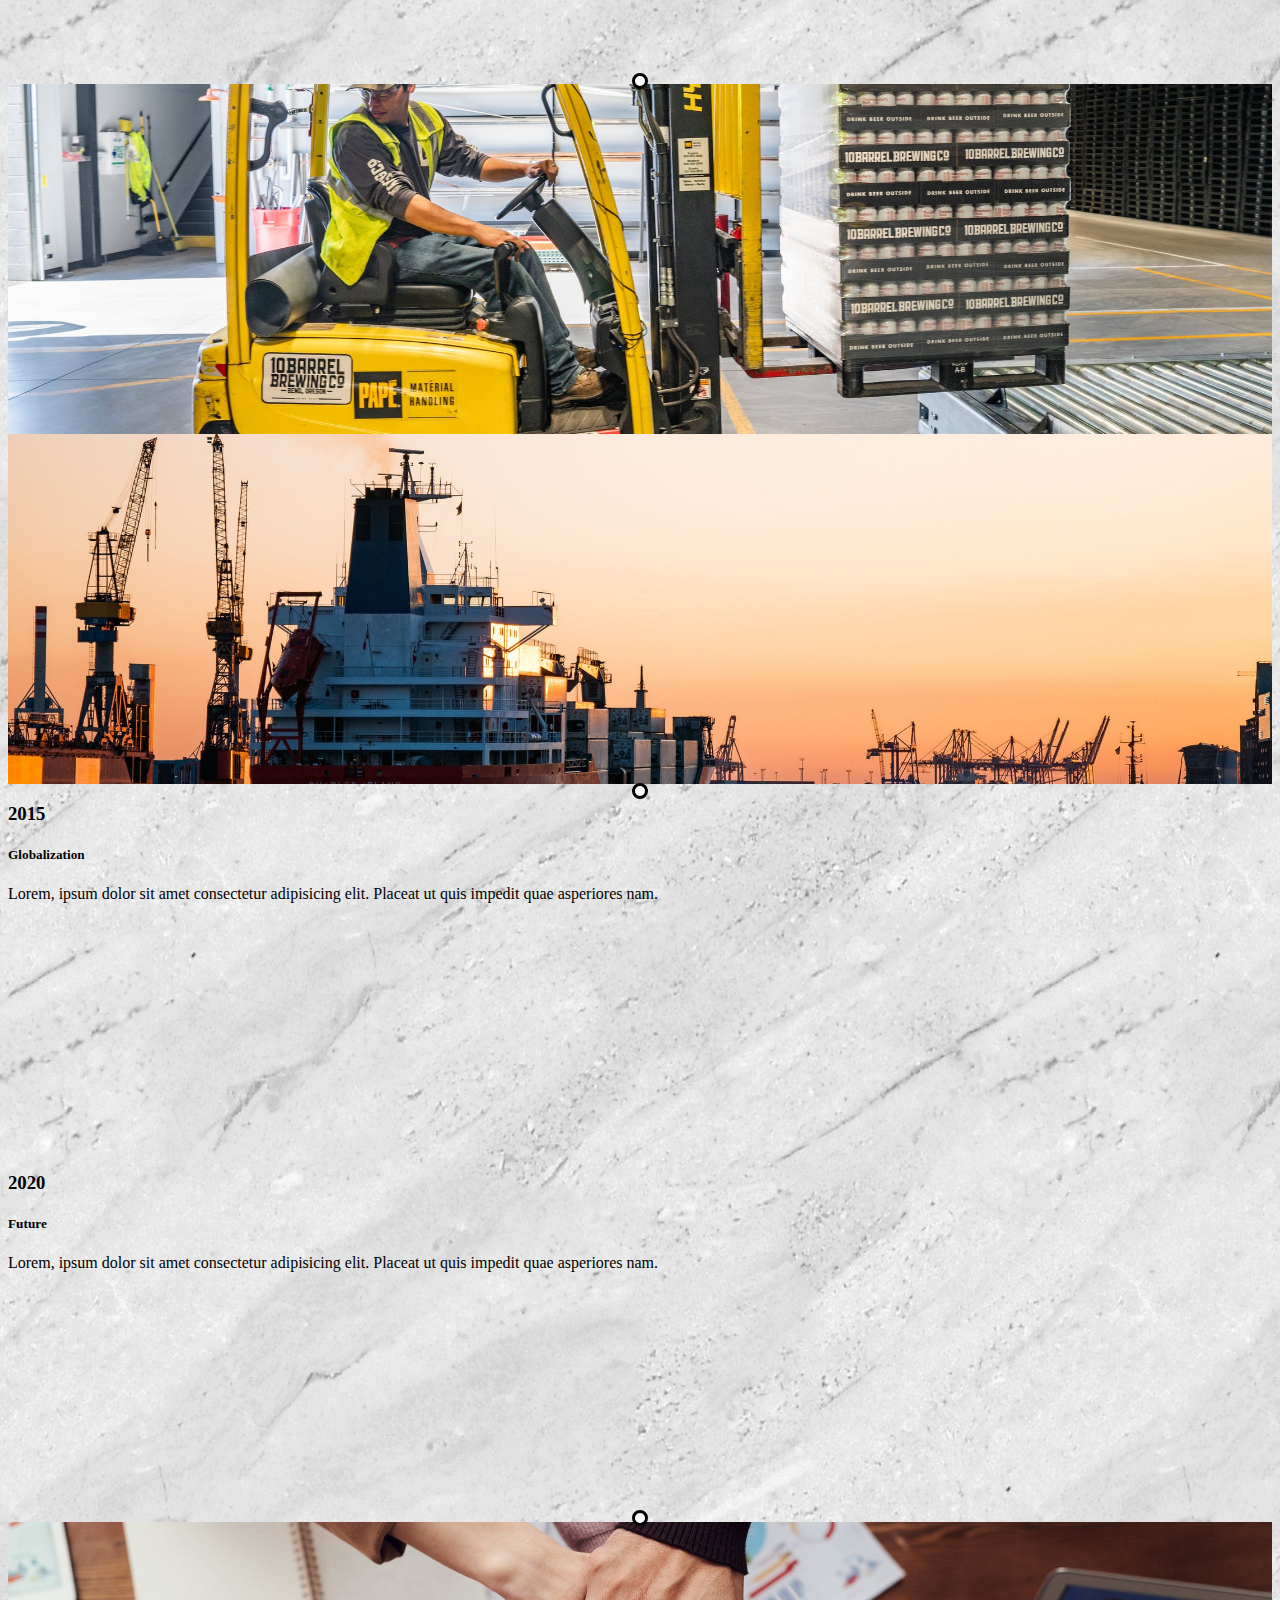
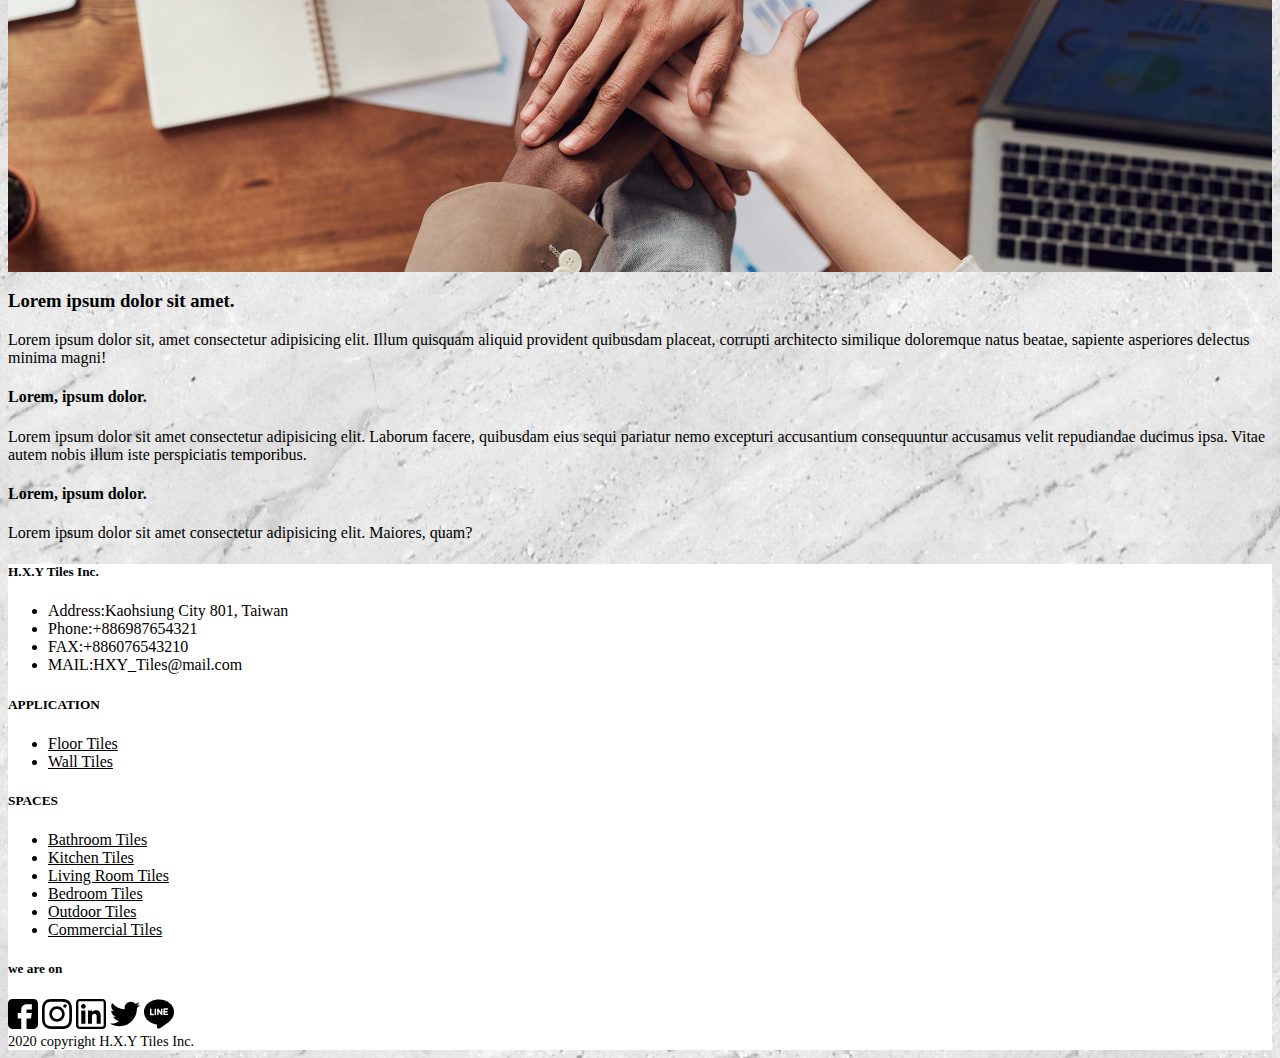
<file: Bootstrap-Tiles Store/about.html>
<!DOCTYPE html>
<html lang="en">

<head>
    <meta charset="UTF-8">
    <meta name="viewport" content="width=device-width, initial-scale=1.0">
    <link rel="stylesheet" href="https://stackpath.bootstrapcdn.com/bootstrap/4.2.1/css/bootstrap.min.css"
        integrity="sha384-GJzZqFGwb1QTTN6wy59ffF1BuGJpLSa9DkKMp0DgiMDm4iYMj70gZWKYbI706tWS" crossorigin="anonymous">
    <link rel="stylesheet" href="css/style.css">
    <title>About</title>
    <style>

    </style>
</head>

<body>
    <!-- navbar -->
    <div class="topmenu">
        <nav class="navbar navbar-expand-lg navbar-light bg-light">
            <a class="navbar-brand" href="index.html"><img class="icon mr-2" src="icon/logo.svg" alt="">H.X.Y Tiles</a>
            <button class="navbar-toggler" type="button" data-toggle="collapse" data-target="#navbarSupportedContent"
                aria-controls="navbarSupportedContent" aria-expanded="false" aria-label="Toggle navigation">
                <span class="navbar-toggler-icon"></span>
            </button>
            <div class="collapse navbar-collapse" id="navbarSupportedContent">
                <ul class="navbar-nav mr-auto">
                    <li class="nav-item">
                        <a class="nav-link" href="index.html">HOME</a>
                    </li>
                    <li class="nav-item">
                        <a class="nav-link" href="about.html">ABOUT</a>
                    </li>
                    <li class="nav-item dropdown">
                        <a class="nav-link dropdown-toggle" href="#" id="navbarDropdown" role="button"
                            data-toggle="dropdown" aria-haspopup="true" aria-expanded="false">
                            PRODUCT
                        </a>
                        <div class="dropdown-menu" aria-labelledby="navbarDropdown">
                            <a class="dropdown-item" href="product.html">WALL</a>
                            <a class="dropdown-item" href="product.html">FLOOR</a>
                            <div class="dropdown-divider"></div>
                            <a class="dropdown-item" href="#">BATHROOM</a>
                            <a class="dropdown-item" href="#">KITCHEN</a>
                            <a class="dropdown-item" href="#">OUTDOOR</a>
                            <a class="dropdown-item" href="#">LIVING ROOM</a>
                            <a class="dropdown-item" href="#">BEDROOM</a>
                            <a class="dropdown-item" href="#">COMMERCIAL</a>
                        </div>
                    </li>
                    <li class="nav-item">
                        <a class="nav-link" href="contact.html">CONTACT</a>
                    </li>
                </ul>
                <ul class="navbar-nav">
                    <li class="cart-icon mt-1 mr-2 dropdown">
                        <a data-toggle="dropdown" class=" nav-link " href="#">
                            <img class="icon mr-2" src="icon/cart.svg" alt="">
                            <span class="cart-mark badge badge-pill badge-danger">10</span>Cart
                        </a>
                        <div class="dropdown-menu" style="min-width:340px;">
                            <div class="px-3 py-3">
                                <table class="table">
                                    <h6>cart menu</h6>
                                    <thead>
                                        <tr>
                                            <th scope="col">products</th>
                                            <th scope="col">number</th>
                                            <th scope="col">specification</th>
                                        </tr>
                                    </thead>
                                    <tbody>
                                        <tr>
                                            <td>Crosswood Chestnut</td>
                                            <td>20</td>
                                            <td>600*600mm</td>
                                        </tr>
                                        <tr>
                                            <td>Moonstone Frost</td>
                                            <td>150</td>
                                            <td>600*600mm</td>
                                        </tr>
                                        <tr>
                                            <td>Cotto Rouge Decor</td>
                                            <td>250</td>
                                            <td>300*600mm</td>
                                        </tr>
                                    </tbody>
                                </table>
                                <a class="btn btn-dark btn-block" href="cart.html">go to cart page</a>
                            </div>

                        </div>
                    </li>
                    <li class="mt-1 mr-2 "><a class="nav-link" href="#"><img class="icon mr-1" src="icon/map_b.svg"
                                alt="">Store Map</a></li>
                    <li class="mt-1 "><a class="nav-link" href="#"><img class="icon mr-2" src="icon/facebook-dark.svg"
                                alt="">facebook</a></li>
                </ul>
            </div>
        </nav>
    </div>
    <!-- Carousel & Jumbotron-->
    <div class="index-carousel">
        <div id="carouselExampleIndicators" class="carousel slide" data-ride="carousel">
            <ol class="carousel-indicators">
                <li data-target="#carouselExampleIndicators" data-slide-to="0" class="active"></li>
                <li data-target="#carouselExampleIndicators" data-slide-to="1"></li>
                <li data-target="#carouselExampleIndicators" data-slide-to="2"></li>
            </ol>
            <div class="carousel-inner">
                <div class="qq-item carousel-item active" style="background-image: url(img/livingroom.jpg)">
                    <div class="card p-4 opacity-1">
                        <h1 class="display-4">Hello!</h1>
                        <p class="lead">This is a simple hero unit, a simple jumbotron-style.</p>
                        <p>It uses utility classes for typography and spacing to space content out within the larger
                            container.</p>
                        <div>
                            <a class="btn btn-dark btn-lg " href="#" role="button">view more</a>
                        </div>
                    </div>
                </div>
                <div class="qq-item carousel-item" style="background-image: url(img/Web-Banner-Floor-Aug2020.jpg)">
                    <div class="card p-4 opacity-1">
                        <h1 class="display-4">Welcome!</h1>
                        <p class="lead">Lorem ipsum dolor sit amet.</p>
                        <p>Lorem ipsum dolor sit amet consectetur adipisicing elit. Animi, exercitationem.</p>
                        <div>
                            <a class="btn btn-dark btn-lg " href="#" role="button">view more</a>
                        </div>
                    </div>
                </div>
                <div class="qq-item carousel-item" style="background-image: url(img/Web-Banner-Wall-Aug2020.jpg)">
                    <div class="card p-4 opacity-1">
                        <h1 class="display-4">2020 new!</h1>
                        <p class="lead">Lorem ipsum dolor sit amet.</p>
                        <p>Lorem ipsum dolor sit amet consectetur adipisicing elit. Esse est consequuntur neque.</p>
                        <div>
                            <a class="btn btn-dark btn-lg " href="#" role="button">view more</a>
                        </div>
                    </div>
                </div>
            </div>
            <a class="carousel-control-prev" href="#carouselExampleIndicators" role="button" data-slide="prev">
                <span class="carousel-control-prev-icon" aria-hidden="true"></span>
                <span class="sr-only">Previous</span>
            </a>
            <a class="carousel-control-next" href="#carouselExampleIndicators" role="button" data-slide="next">
                <span class="carousel-control-next-icon" aria-hidden="true"></span>
                <span class="sr-only">Next</span>
            </a>
        </div>
    </div>
    <!-- left pic -->
    <section class="container-fluid py-5 bg-light text-black" style="position: relative;">
        <div class="row">
            <div class="col-md-5 bg-cover index-pic"></div>
        </div>

        <div class="container">
            <div class="row justify-content-end ">
                <div class="col-md-7 bg-jumbotron">
                    <h3>Lorem ipsum dolor sit amet.</h3>
                    <p>Lorem ipsum dolor sit, amet consectetur adipisicing elit. Illum quisquam aliquid provident
                        quibusdam placeat, corrupti architecto similique doloremque natus beatae, sapiente asperiores
                        delectus minima magni!</p>
                    <div class="row">
                        <div class="col-md-6">
                            <h4>Lorem, ipsum dolor.</h4>
                            <p>Lorem ipsum dolor sit amet consectetur adipisicing elit. Maiores, quam?</p>
                        </div>
                        <div class="col-md-6">
                            <h4>Lorem, ipsum dolor.</h4>
                            <p>Lorem ipsum dolor sit amet, consectetur adipisicing elit. Expedita sapiente maxime,
                                laudantium magnam autem natus accusamus reiciendis, maiores ratione quasi repellat
                                impedit. Totam deleniti temporibus enim neque rerum fugit repudiandae.</p>
                        </div>
                    </div>
                </div>
            </div>
        </div>
    </section>
    <!--Timeline-->
    <div class="container-fluid pl-5 pr-5 mt-5 mb-5">
        <h2 class="mb-5 text-center">Our Story</h2>
        <div class="row timeline-section">
            <div class="col-lg-2 timeline-point ">
                <div class="col-lg-12 flex-grow-1">
                    <div style="background-image: url(img/about_pic2.jpeg);" class="about-box"></div>
                </div>
                <div style="height: 350px;" class="col-lg-12">
                    <h3 class="text-center mt-3">1991</h3>
                    <h5 class="text-center">Start</h5>
                    <p>Lorem ipsum, dolor sit amet consectetur adipisicing elit. Rem, rerum quos ducimus quod magni
                        porro?</p>
                </div>
            </div>
            <div class="col-lg-2 timeline-point">
                <div style="height: 350px;" class="col-lg-12">
                    <h3 class="text-center mt-3">1998</h3>
                    <h5 class="text-center">Grow</h5>
                    <p>Lorem, ipsum dolor sit amet consectetur adipisicing elit. Placeat ut quis impedit quae asperiores
                        nam.</p>
                </div>
                <div class="col-lg-12">
                    <div style="background-image: url(img/about_pic1.jpeg);" class="about-box"></div>
                </div>
            </div>
            <div class="col-lg-2 timeline-point">
                <div class="col-lg-12">
                    <div style="background-image: url(img/about_pic6.jpeg);" class="about-box"></div>
                </div>
                <div style="height: 350px;" class="col-lg-12">
                    <h3 class="text-center mt-3">2005</h3>
                    <h5 class="text-center">Alliance</h5>
                    <p>Lorem, ipsum dolor sit amet consectetur adipisicing elit. Placeat ut quis impedit quae asperiores
                        nam.</p>
                </div>
            </div>
            <div class="col-lg-2 timeline-point">
                <div style="height: 350px;" class="col-lg-12">
                    <h3 class="text-center mt-3">2008</h3>
                    <h5 class="text-center">Expand</h5>
                    <p>Lorem, ipsum dolor sit amet consectetur adipisicing elit. Placeat ut quis impedit quae asperiores
                        nam.</p>
                </div>
                <div class="col-lg-12">
                    <div style="background-image: url(img/about_pic5.jpeg);" class="about-box"></div>
                </div>
            </div>
            <div class="col-lg-2 timeline-point">
                <div class="col-lg-12">
                    <div style="background-image: url(img/about_pic4.jpeg);" class="about-box"></div>
                </div>
                <div style="height: 350px;" class="col-lg-12">
                    <h3 class="text-center mt-3">2015</h3>
                    <h5 class="text-center">Globalization</h5>
                    <p>Lorem, ipsum dolor sit amet consectetur adipisicing elit. Placeat ut quis impedit quae asperiores
                        nam.</p>
                </div>
            </div>
            <div class="col-lg-2 timeline-point">
                <div style="height: 350px;" class="col-lg-12">
                    <h3 class="text-center mt-3">2020</h3>
                    <h5 class="text-center">Future</h5>
                    <p>Lorem, ipsum dolor sit amet consectetur adipisicing elit. Placeat ut quis impedit quae asperiores
                        nam.</p>
                </div>
                <div class="col-lg-12">
                    <div style="background-image: url(img/about_pic3.jpeg);" class="about-box"></div>
                </div>
            </div>
        </div>
    </div>
    <!--right pic-->
    <section class="container-fluid py-5 bg-light text-black" style="position: relative;">
        <div class="row">
            <div class="col-md-5 bg-cover index-pic2"></div>
        </div>

        <div class="container">
            <div class="row justify-content">
                <div class="col-md-7 bg-jumbotron">
                    <h3>Lorem ipsum dolor sit amet.</h3>
                    <p>Lorem ipsum dolor sit, amet consectetur adipisicing elit. Illum quisquam aliquid provident
                        quibusdam placeat, corrupti architecto similique doloremque natus beatae, sapiente asperiores
                        delectus minima magni!</p>
                    <div class="row">
                        <div class="col-md-6">
                            <h4>Lorem, ipsum dolor.</h4>
                            <p>Lorem ipsum dolor sit amet consectetur adipisicing elit. Laborum facere, quibusdam eius
                                sequi pariatur nemo excepturi accusantium consequuntur accusamus velit repudiandae
                                ducimus ipsa. Vitae autem nobis illum iste perspiciatis temporibus.</p>
                        </div>
                        <div class="col-md-6">
                            <h4>Lorem, ipsum dolor.</h4>
                            <p>Lorem ipsum dolor sit amet consectetur adipisicing elit. Maiores, quam?</p>
                        </div>
                    </div>
                </div>
            </div>
        </div>
    </section>
    <!--footer-->
    <footer class="py-5">
        <div class="container">
            <div class="row d-flex justify-content-center">
                <div class="col-md-3">
                    <h5 class="mb-4">H.X.Y Tiles Inc.</h5>
                    <ul class="list-unstyled">
                        <li>Address:Kaohsiung City 801, Taiwan</li>
                        <li>Phone:+886987654321</li>
                        <li>FAX:+886076543210</li>
                        <li>MAIL:HXY_Tiles@mail.com</li>
                    </ul>
                </div>
                <div class="col-md-3">
                    <h5 class="mb-3">APPLICATION</h5>
                    <ul class="list-unstyled">
                        <li><a class="foot-text" href="#">Floor Tiles</a></li>
                        <li><a class="foot-text" href="#">Wall Tiles</a></li>
                    </ul>
                </div>
                <div class="col-md-3">
                    <h5 class="mb-3">SPACES</h5>
                    <ul class="list-unstyled ">
                        <li><a class="foot-text" href="#">Bathroom Tiles</a></li>
                        <li><a class="foot-text" href="#">Kitchen Tiles</a></li>
                        <li><a class="foot-text" href="#">Living Room Tiles</a></li>
                        <li><a class="foot-text" href="#">Bedroom Tiles</a></li>
                        <li><a class="foot-text" href="#">Outdoor Tiles</a></li>
                        <li><a class="foot-text" href="#">Commercial Tiles</a></li>
                    </ul>
                </div>
                <div class="col-md-3">
                    <h5 class="mb-3">we are on</h5>
                    <a href="#"><img class="md-icon" src="icon/facebook-dark.svg" alt=""></a>
                    <a href="#"><img class="md-icon" src="icon/ig-black.svg" alt=""></a>
                    <a href="#"><img class="md-icon" src="icon/linkined-b.svg" alt=""></a>
                    <a href="#"><img class="md-icon" src="icon/tw-b.svg" alt=""></a>
                    <a href="#"><img class="md-icon" src="icon/line-b.svg" alt=""></a>
                </div>
            </div>
        </div>
    </footer>
    <!-- copyright -->
    <div class="copyright text-center">
        2020 copyright H.X.Y Tiles Inc.
    </div>
    <!-- bootstrap-js -->
    <script src="https://code.jquery.com/jquery-3.3.1.slim.min.js"
        integrity="sha384-q8i/X+965DzO0rT7abK41JStQIAqVgRVzpbzo5smXKp4YfRvH+8abtTE1Pi6jizo"
        crossorigin="anonymous"></script>
    <script src="https://cdnjs.cloudflare.com/ajax/libs/popper.js/1.14.6/umd/popper.min.js"
        integrity="sha384-wHAiFfRlMFy6i5SRaxvfOCifBUQy1xHdJ/yoi7FRNXMRBu5WHdZYu1hA6ZOblgut"
        crossorigin="anonymous"></script>
    <script src="https://stackpath.bootstrapcdn.com/bootstrap/4.2.1/js/bootstrap.min.js"
        integrity="sha384-B0UglyR+jN6CkvvICOB2joaf5I4l3gm9GU6Hc1og6Ls7i6U/mkkaduKaBhlAXv9k"
        crossorigin="anonymous"></script>
</body>

</html>
</file>
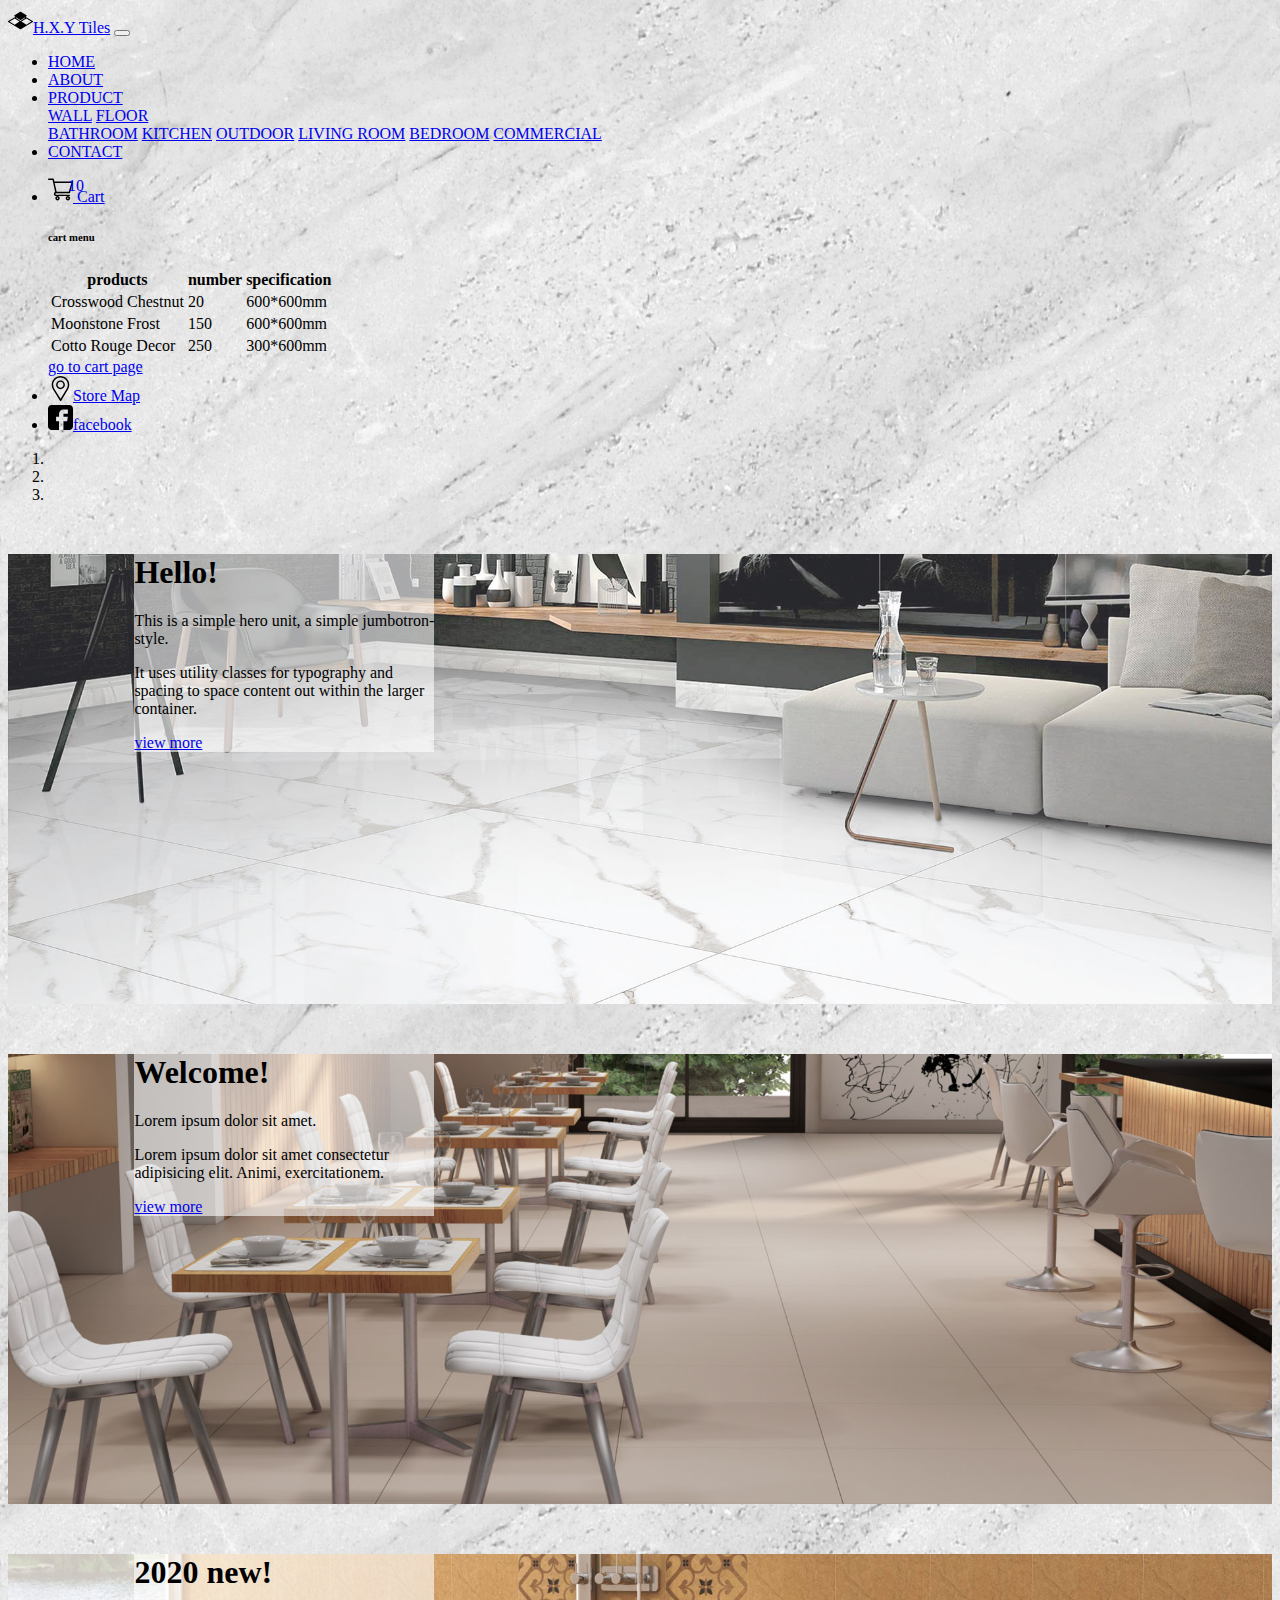
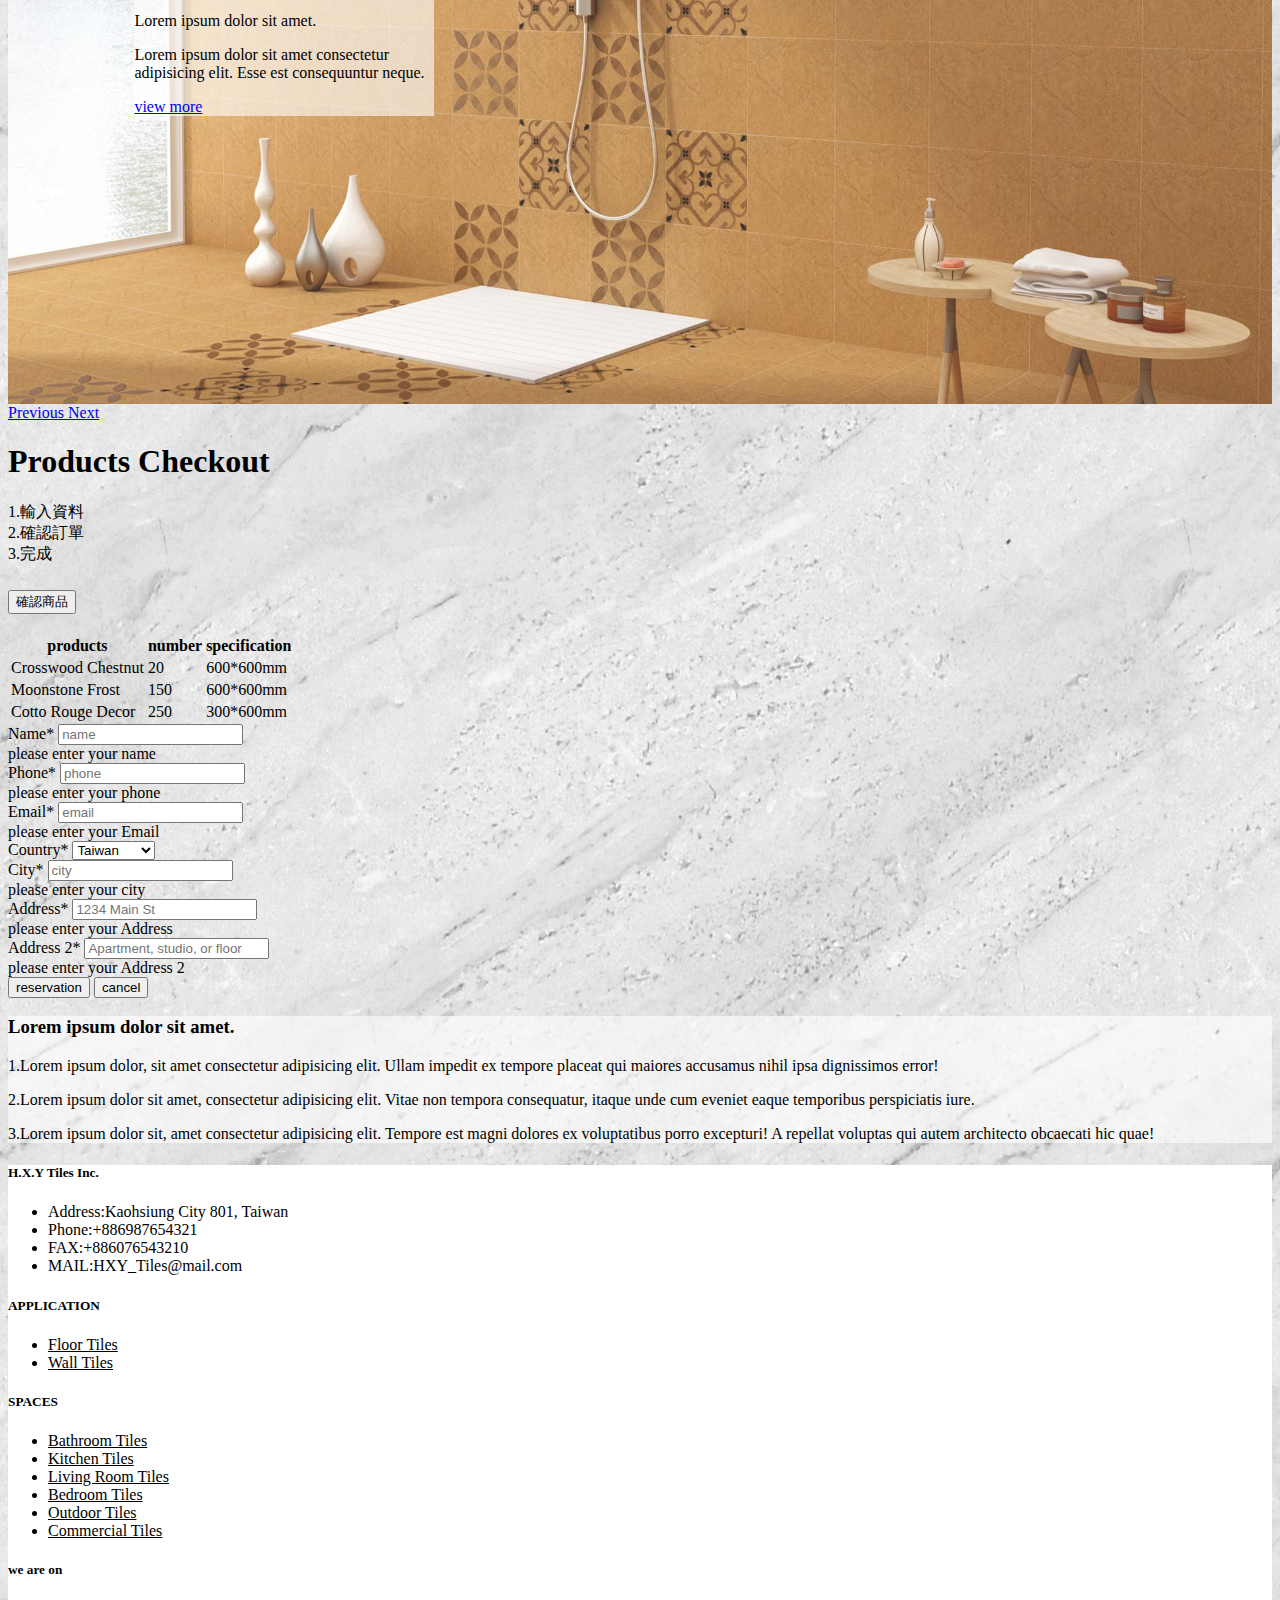
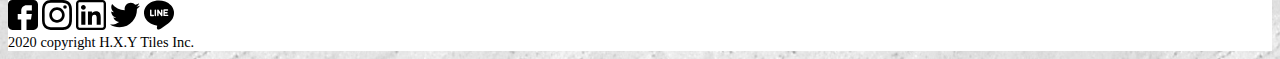
<file: Bootstrap-Tiles Store/cart.html>
<!DOCTYPE html>
<html lang="en">

<head>
    <meta charset="UTF-8">
    <meta name="viewport" content="width=device-width, initial-scale=1.0">
    <link rel="stylesheet" href="https://stackpath.bootstrapcdn.com/bootstrap/4.2.1/css/bootstrap.min.css"
        integrity="sha384-GJzZqFGwb1QTTN6wy59ffF1BuGJpLSa9DkKMp0DgiMDm4iYMj70gZWKYbI706tWS" crossorigin="anonymous">
    <link rel="stylesheet" href="css/style.css">
    <title>cart</title>
</head>

<body>
    <!-- navbar -->
    <div class="topmenu">
        <nav class="navbar navbar-expand-lg navbar-light bg-light">
            <a class="navbar-brand" href="index.html"><img class="icon mr-2" src="icon/logo.svg" alt="">H.X.Y Tiles</a>
            <button class="navbar-toggler" type="button" data-toggle="collapse" data-target="#navbarSupportedContent"
                aria-controls="navbarSupportedContent" aria-expanded="false" aria-label="Toggle navigation">
                <span class="navbar-toggler-icon"></span>
            </button>
            <div class="collapse navbar-collapse" id="navbarSupportedContent">
                <ul class="navbar-nav mr-auto">
                    <li class="nav-item">
                        <a class="nav-link" href="index.html">HOME</a>
                    </li>
                    <li class="nav-item">
                        <a class="nav-link" href="about.html">ABOUT</a>
                    </li>
                    <li class="nav-item dropdown">
                        <a class="nav-link dropdown-toggle" href="#" id="navbarDropdown" role="button"
                            data-toggle="dropdown" aria-haspopup="true" aria-expanded="false">
                            PRODUCT
                        </a>
                        <div class="dropdown-menu" aria-labelledby="navbarDropdown">
                            <a class="dropdown-item" href="product.html">WALL</a>
                            <a class="dropdown-item" href="product.html">FLOOR</a>
                            <div class="dropdown-divider"></div>
                            <a class="dropdown-item" href="#">BATHROOM</a>
                            <a class="dropdown-item" href="#">KITCHEN</a>
                            <a class="dropdown-item" href="#">OUTDOOR</a>
                            <a class="dropdown-item" href="#">LIVING ROOM</a>
                            <a class="dropdown-item" href="#">BEDROOM</a>
                            <a class="dropdown-item" href="#">COMMERCIAL</a>
                        </div>
                    </li>
                    <li class="nav-item">
                        <a class="nav-link" href="contact.html">CONTACT</a>
                    </li>
                </ul>
                <ul class="navbar-nav">
                    <li class="cart-icon mt-1 mr-2 dropdown">
                        <a data-toggle="dropdown" class=" nav-link " href="#">
                            <img class="icon mr-2" src="icon/cart.svg" alt="">
                            <span class="cart-mark badge badge-pill badge-danger">10</span>Cart
                        </a>
                        <div class="dropdown-menu" style="min-width:340px;">
                            <div class="px-3 py-3">
                                <table class="table">
                                    <h6>cart menu</h6>
                                    <thead>
                                        <tr>
                                            <th scope="col">products</th>
                                            <th scope="col">number</th>
                                            <th scope="col">specification</th>
                                        </tr>
                                    </thead>
                                    <tbody>
                                        <tr>
                                            <td>Crosswood Chestnut</td>
                                            <td>20</td>
                                            <td>600*600mm</td>
                                        </tr>
                                        <tr>
                                            <td>Moonstone Frost</td>
                                            <td>150</td>
                                            <td>600*600mm</td>
                                        </tr>
                                        <tr>
                                            <td>Cotto Rouge Decor</td>
                                            <td>250</td>
                                            <td>300*600mm</td>
                                        </tr>
                                    </tbody>
                                </table>
                                <a class="btn btn-dark btn-block" href="#">go to cart page</a>
                            </div>

                        </div>
                    </li>
                    <li class="mt-1 mr-2 "><a class="nav-link" href="#"><img class="icon mr-1" src="icon/map_b.svg"
                                alt="">Store Map</a></li>
                    <li class="mt-1 "><a class="nav-link" href="#"><img class="icon mr-2" src="icon/facebook-dark.svg"
                                alt="">facebook</a></li>
                </ul>
            </div>
        </nav>
    </div>
    <!-- Carousel & Jumbotron-->
    <div class="index-carousel">
        <div id="carouselExampleIndicators" class="carousel slide" data-ride="carousel">
            <ol class="carousel-indicators">
                <li data-target="#carouselExampleIndicators" data-slide-to="0" class="active"></li>
                <li data-target="#carouselExampleIndicators" data-slide-to="1"></li>
                <li data-target="#carouselExampleIndicators" data-slide-to="2"></li>
            </ol>
            <div class="carousel-inner">
                <div class="qq-item carousel-item active" style="background-image: url(img/livingroom.jpg)">
                    <div class="card p-4 opacity-1">
                        <h1 class="display-4">Hello!</h1>
                        <p class="lead">This is a simple hero unit, a simple jumbotron-style.</p>
                        <p>It uses utility classes for typography and spacing to space content out within the larger
                            container.</p>
                        <div>
                            <a class="btn btn-dark btn-lg " href="#" role="button">view more</a>
                        </div>
                    </div>
                </div>
                <div class="qq-item carousel-item" style="background-image: url(img/Web-Banner-Floor-Aug2020.jpg)">
                    <div class="card p-4 opacity-1">
                        <h1 class="display-4">Welcome!</h1>
                        <p class="lead">Lorem ipsum dolor sit amet.</p>
                        <p>Lorem ipsum dolor sit amet consectetur adipisicing elit. Animi, exercitationem.</p>
                        <div>
                            <a class="btn btn-dark btn-lg " href="#" role="button">view more</a>
                        </div>
                    </div>
                </div>
                <div class="qq-item carousel-item" style="background-image: url(img/Web-Banner-Wall-Aug2020.jpg)">
                    <div class="card p-4 opacity-1">
                        <h1 class="display-4">2020 new!</h1>
                        <p class="lead">Lorem ipsum dolor sit amet.</p>
                        <p>Lorem ipsum dolor sit amet consectetur adipisicing elit. Esse est consequuntur neque.</p>
                        <div>
                            <a class="btn btn-dark btn-lg " href="#" role="button">view more</a>
                        </div>
                    </div>
                </div>
            </div>
            <a class="carousel-control-prev" href="#carouselExampleIndicators" role="button" data-slide="prev">
                <span class="carousel-control-prev-icon" aria-hidden="true"></span>
                <span class="sr-only">Previous</span>
            </a>
            <a class="carousel-control-next" href="#carouselExampleIndicators" role="button" data-slide="next">
                <span class="carousel-control-next-icon" aria-hidden="true"></span>
                <span class="sr-only">Next</span>
            </a>
        </div>
    </div>
    <!-- checkout -->

    <div class="container py-5 text-muted">
        <h1 class="text-center mb-3">Products Checkout</h1>
        <div class="form-row text-center">
            <div class="col-12 col-sm">
                <div class="alert alert-dark alert-rounded" role="alert">
                    1.輸入資料
                </div>
            </div>
            <div class="col-12 col-sm">
                <div class="alert alert-light alert-rounded" role="alert">
                    2.確認訂單
                </div>
            </div>
            <div class="col-12 col-sm">
                <div class="alert alert-light alert-rounded" role="alert">
                    3.完成
                </div>
            </div>
        </div>
        <div class="accordion" id="accordionExample">
            <div class="card">
                <div class="card-header" id="headingOne">
                    <h2 class="mb-0">
                        <button class="btn btn-link btn-block text-left" type="button" data-toggle="collapse"
                            data-target="#collapseOne" aria-expanded="true" aria-controls="collapseOne">
                            確認商品
                        </button>
                    </h2>
                </div>
    
                <div id="collapseOne" class="collapse" aria-labelledby="headingOne" data-parent="#accordionExample">
                    <div class="card-body">
                        <div class="px-3 py-3">
                            <table class="table">
                                <thead>
                                  <tr>
                                    <th scope="col">products</th>
                                    <th scope="col">number</th>
                                    <th scope="col">specification</th>
                                  </tr>
                                </thead>
                                <tbody>
                                  <tr>
                                    <td>Crosswood Chestnut</td>
                                    <td>20</td>
                                    <td>600*600mm</td>
                                  </tr>
                                  <tr>
                                    <td>Moonstone Frost</td>
                                    <td>150</td>
                                    <td>600*600mm</td>
                                  </tr>
                                  <tr>
                                    <td>Cotto Rouge Decor</td>
                                    <td>250</td>
                                    <td>300*600mm</td>
                                  </tr>
                                </tbody>
                              </table>
                        </div> 
                    </div>
                </div>
            </div>
        </div>
    </div>
    <!-- form -->
    <section class="py-3">
        <div class="container">
            <div class="row">
                <div class="col-lg-12 py-4">
                    <div class="row justify-content-center">
                        <div class="col-md-12 col-lg-6 ">
                            <form action="" class="needs-validation" novalidate>
                                <div class="form-group">
                                    <label for="username">Name*</label>
                                    <input type="text" class="form-control" id="username" placeholder="name" required>
                                    <div class="invalid-feedback">
                                        please enter your name
                                    </div>
                                </div>
                                <div class="form-group">
                                    <label for="tel">Phone*</label>
                                    <input type="tel" class="form-control" id="tel" placeholder="phone" required>
                                    <div class="invalid-feedback">
                                        please enter your phone
                                    </div>
                                </div>
                                <div class="form-group">
                                    <label for="email">Email*</label>
                                    <input type="email" class="form-control" id="email" placeholder="email" required>
                                    <div class="invalid-feedback">
                                        please enter your Email
                                    </div>
                                </div>
                                <div class="form-group">
                                    Country*
                                    <select class="form-control" id="Country" required>
                                        <option>Taiwan</option>
                                        <option>Australia</option>
                                        <option>India</option>
                                        <option>Korea</option>
                                        <option>Japan</option>
                                        <option>Thailand</option>
                                        <option>Singapore</option>
                                    </select>
                                </div>
                                <div class="form-group">
                                    <label for="inputCity">City*</label>
                                    <input type="text" class="form-control" id="inputCity" placeholder="city" required>
                                    <div class="invalid-feedback">
                                        please enter your city
                                    </div>
                                </div>
                                <div class="form-group">
                                    <label for="inputAddress">Address*</label>
                                    <input type="text" class="form-control" id="inputAddress" placeholder="1234 Main St"
                                        required>
                                    <div class="invalid-feedback">
                                        please enter your Address
                                    </div>
                                </div>
                                <div class="form-group">
                                    <label for="inputAddress2">Address 2*</label>
                                    <input type="text" class="form-control" id="inputAddress2"
                                        placeholder="Apartment, studio, or floor" required>
                                    <div class="invalid-feedback">
                                        please enter your Address 2
                                    </div>
                                </div>
                                <div class="mt-2 text-right">
                                    <button type="submit" class="btn btn-info">reservation</button>
                                    <button type="button" class="btn btn-outline-info">cancel</button>
                                </div>
                            </form>
                            <div class="container mt-5 p-3" style="background-color:rgba(255, 255, 255, 0.6) ;">
                                <h3>Lorem ipsum dolor sit amet.</h3>
                                <p>1.Lorem ipsum dolor, sit amet consectetur adipisicing elit. Ullam impedit ex tempore
                                    placeat qui maiores accusamus nihil ipsa dignissimos error!</p>
                                <P>2.Lorem ipsum dolor sit amet, consectetur adipisicing elit. Vitae non tempora
                                    consequatur, itaque unde cum eveniet eaque temporibus perspiciatis iure.</P>
                                <p>3.Lorem ipsum dolor sit, amet consectetur adipisicing elit. Tempore est magni dolores
                                    ex voluptatibus porro excepturi! A repellat voluptas qui autem architecto obcaecati
                                    hic quae!</p>
                            </div>
                        </div>
                    </div>

                    <script>
                        // Example starter JavaScript for disabling form submissions if there are invalid fields
                        (function () {
                            'use strict';
                            window.addEventListener('load', function () {
                                // Fetch all the forms we want to apply custom Bootstrap validation styles to
                                var forms = document.getElementsByClassName('needs-validation');
                                // Loop over them and prevent submission
                                var validation = Array.prototype.filter.call(forms, function (form) {
                                    form.addEventListener('submit', function (event) {
                                        if (form.checkValidity() === false) {
                                            event.preventDefault();
                                            event.stopPropagation();
                                        }
                                        form.classList.add('was-validated');
                                    }, false);
                                });
                            }, false);
                        })();
                    </script>
                </div>
            </div>
        </div>
    </section>





    <!--footer-->
    <footer class="py-5">
        <div class="container">
            <div class="row d-flex justify-content-center">
                <div class="col-md-3">
                    <h5 class="mb-4">H.X.Y Tiles Inc.</h5>
                    <ul class="list-unstyled">
                        <li>Address:Kaohsiung City 801, Taiwan</li>
                        <li>Phone:+886987654321</li>
                        <li>FAX:+886076543210</li>
                        <li>MAIL:HXY_Tiles@mail.com</li>
                    </ul>
                </div>
                <div class="col-md-3">
                    <h5 class="mb-3">APPLICATION</h5>
                    <ul class="list-unstyled">
                        <li><a class="foot-text" href="#">Floor Tiles</a></li>
                        <li><a class="foot-text" href="#">Wall Tiles</a></li>
                    </ul>
                </div>
                <div class="col-md-3">
                    <h5 class="mb-3">SPACES</h5>
                    <ul class="list-unstyled ">
                        <li><a class="foot-text" href="#">Bathroom Tiles</a></li>
                        <li><a class="foot-text" href="#">Kitchen Tiles</a></li>
                        <li><a class="foot-text" href="#">Living Room Tiles</a></li>
                        <li><a class="foot-text" href="#">Bedroom Tiles</a></li>
                        <li><a class="foot-text" href="#">Outdoor Tiles</a></li>
                        <li><a class="foot-text" href="#">Commercial Tiles</a></li>
                    </ul>
                </div>
                <div class="col-md-3">
                    <h5 class="mb-3">we are on</h5>
                    <a href="#"><img class="md-icon" src="icon/facebook-dark.svg" alt=""></a>
                    <a href="#"><img class="md-icon" src="icon/ig-black.svg" alt=""></a>
                    <a href="#"><img class="md-icon" src="icon/linkined-b.svg" alt=""></a>
                    <a href="#"><img class="md-icon" src="icon/tw-b.svg" alt=""></a>
                    <a href="#"><img class="md-icon" src="icon/line-b.svg" alt=""></a>
                </div>
            </div>
        </div>
    </footer>
    <!-- copyright -->
    <div class="copyright text-center">
        2020 copyright H.X.Y Tiles Inc.
    </div>
    <!-- bootstrap-js -->
    <script src="https://code.jquery.com/jquery-3.3.1.slim.min.js"
        integrity="sha384-q8i/X+965DzO0rT7abK41JStQIAqVgRVzpbzo5smXKp4YfRvH+8abtTE1Pi6jizo"
        crossorigin="anonymous"></script>
    <script src="https://cdnjs.cloudflare.com/ajax/libs/popper.js/1.14.6/umd/popper.min.js"
        integrity="sha384-wHAiFfRlMFy6i5SRaxvfOCifBUQy1xHdJ/yoi7FRNXMRBu5WHdZYu1hA6ZOblgut"
        crossorigin="anonymous"></script>
    <script src="https://stackpath.bootstrapcdn.com/bootstrap/4.2.1/js/bootstrap.min.js"
        integrity="sha384-B0UglyR+jN6CkvvICOB2joaf5I4l3gm9GU6Hc1og6Ls7i6U/mkkaduKaBhlAXv9k"
        crossorigin="anonymous"></script>




</body>

</html>
</file>
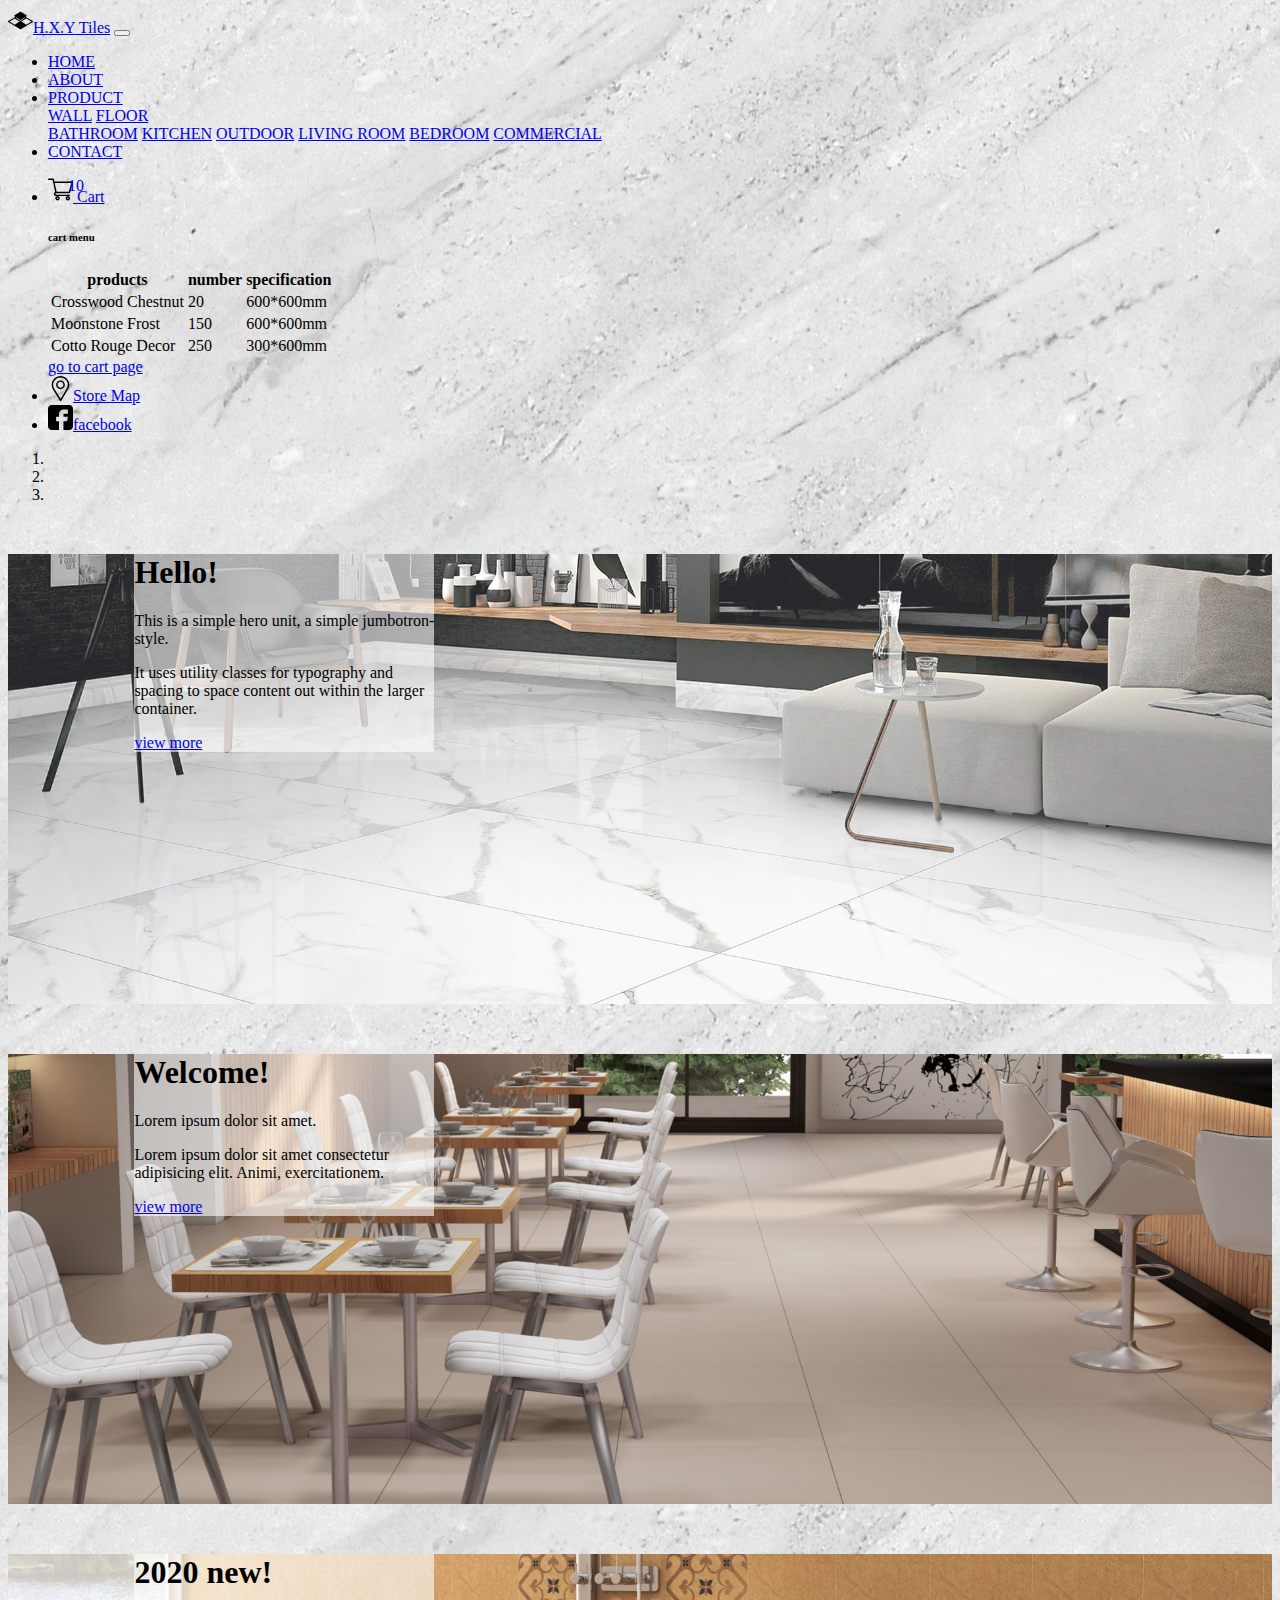
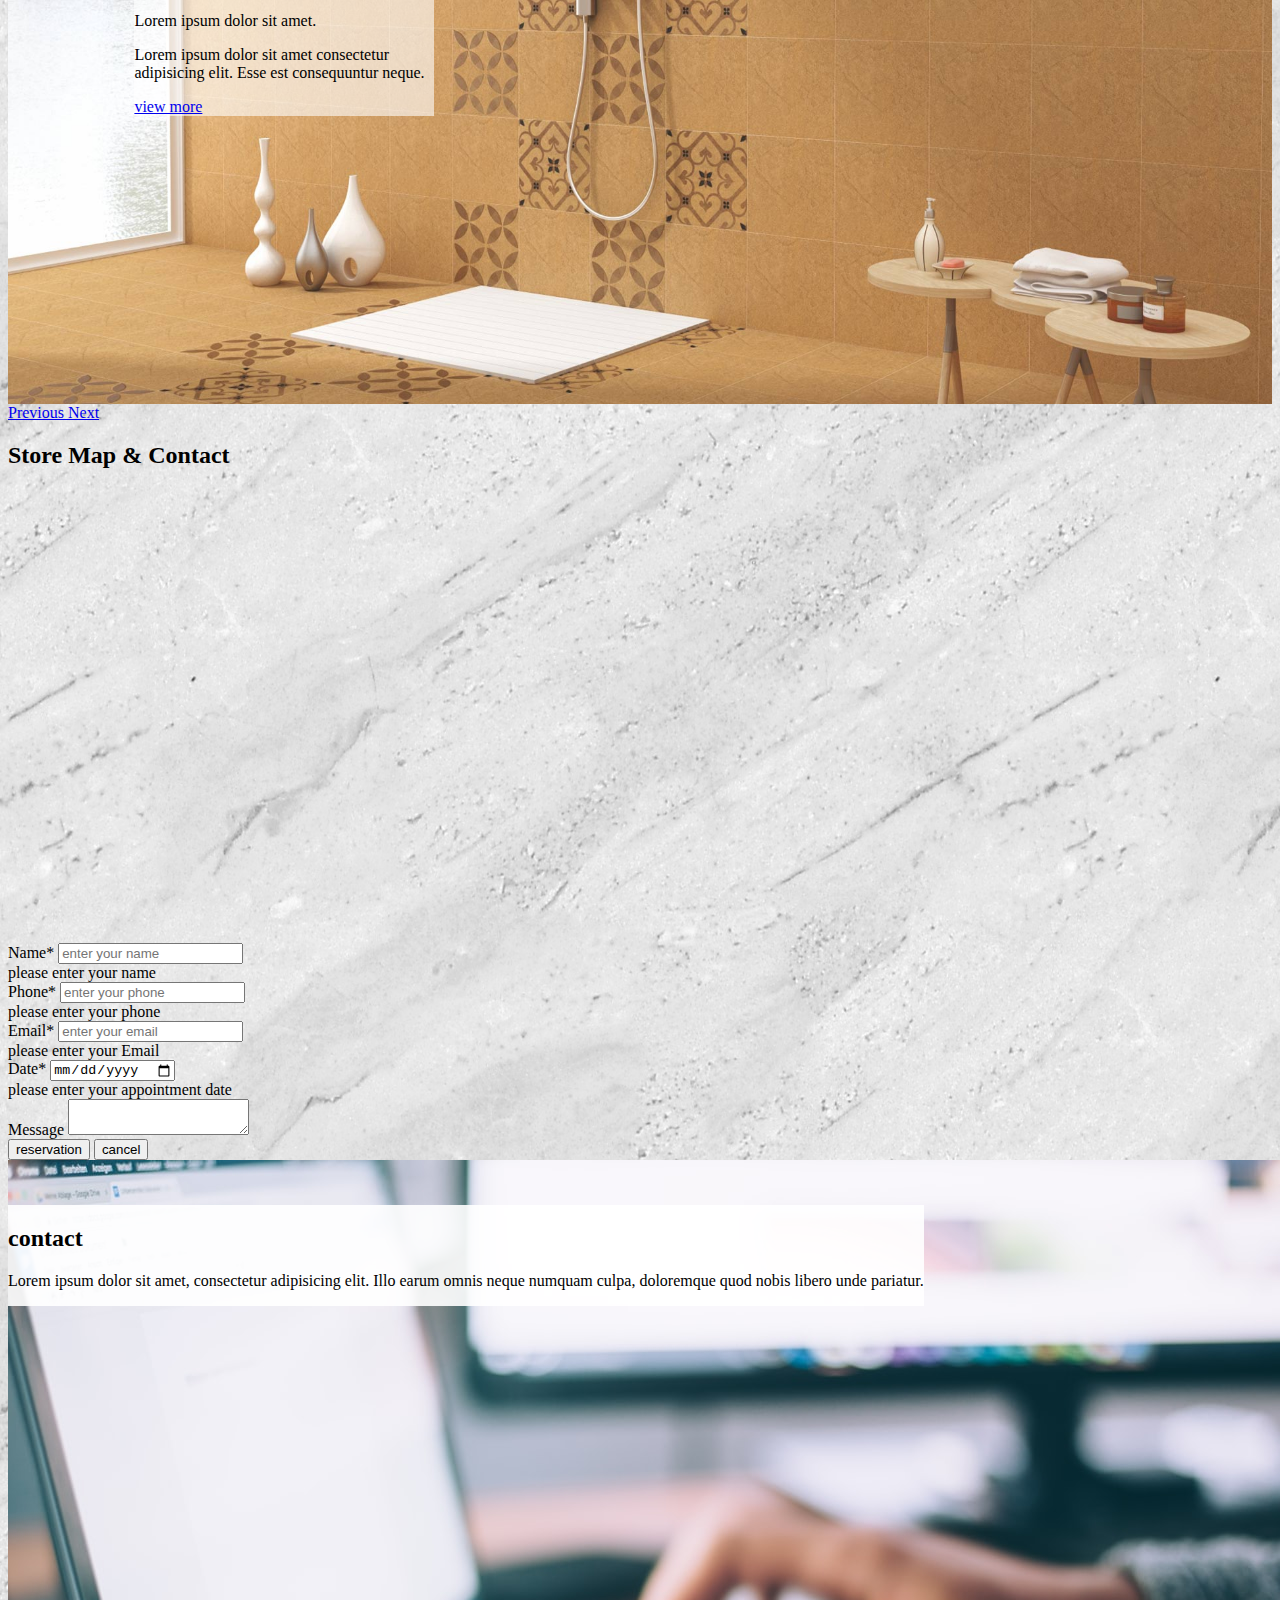
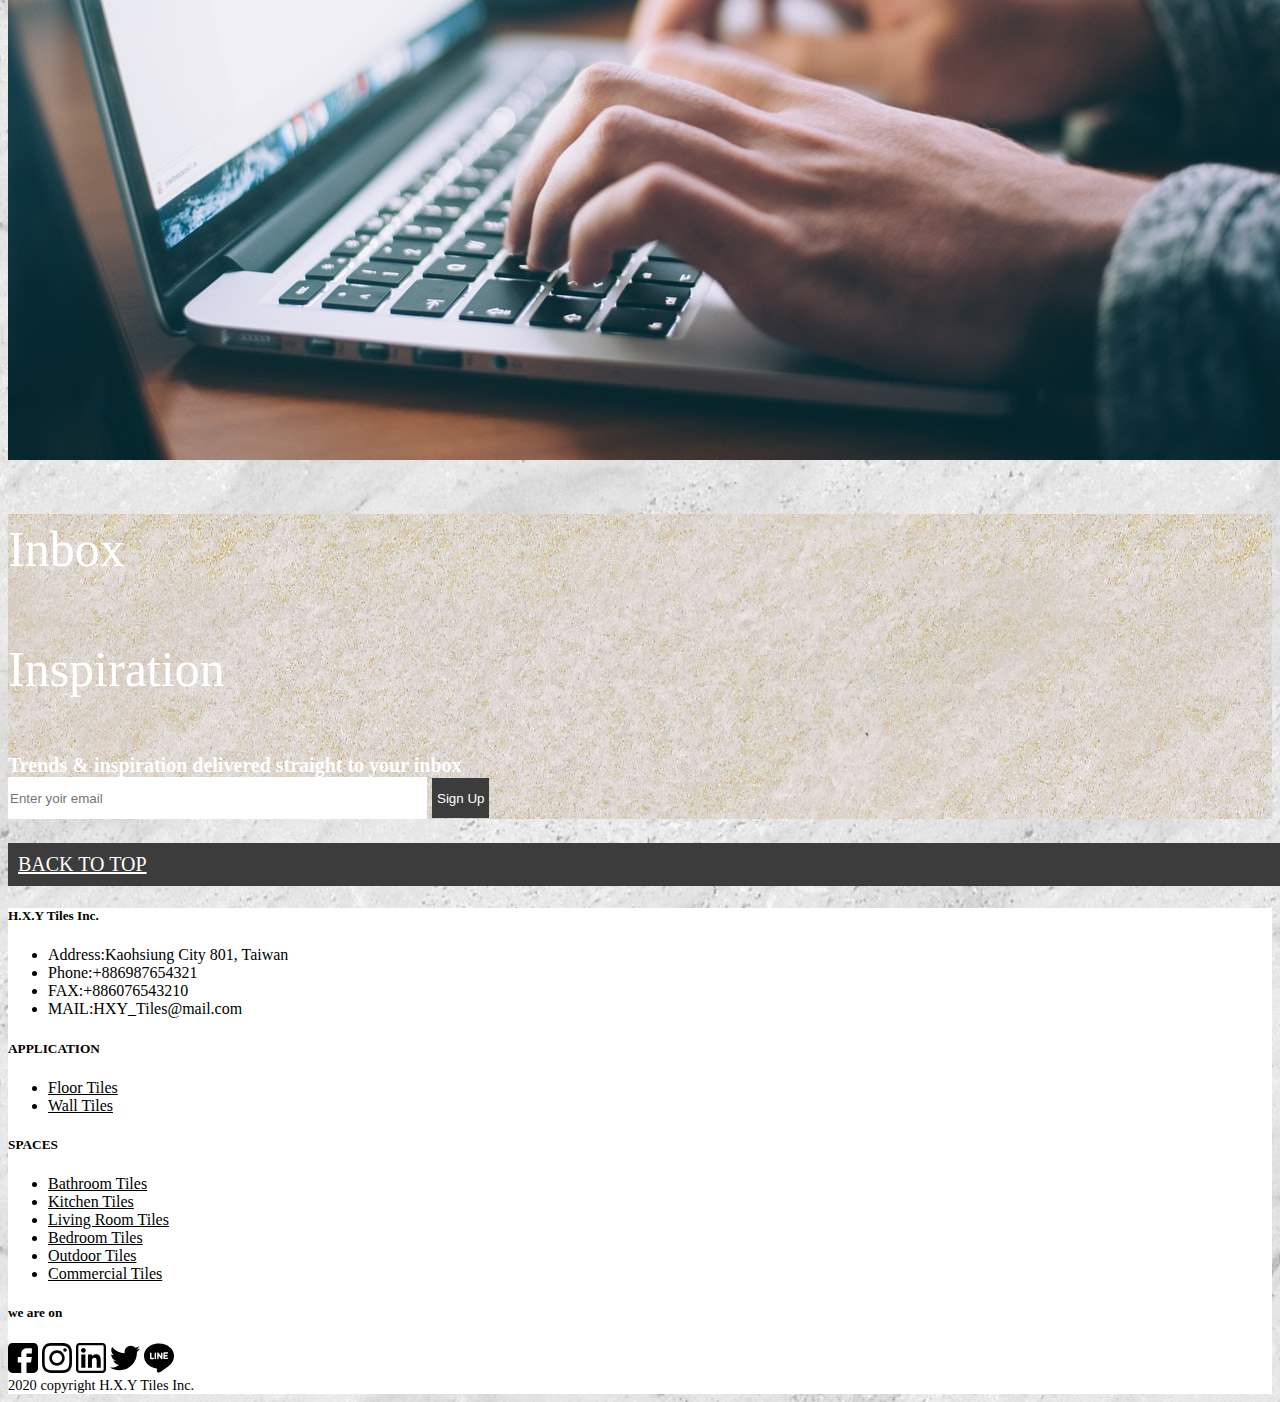
<file: Bootstrap-Tiles Store/contact.html>
<!DOCTYPE html>
<html lang="en">

<head>
    <meta charset="UTF-8">
    <meta name="viewport" content="width=device-width, initial-scale=1.0">
    <link rel="stylesheet" href="https://stackpath.bootstrapcdn.com/bootstrap/4.2.1/css/bootstrap.min.css"
        integrity="sha384-GJzZqFGwb1QTTN6wy59ffF1BuGJpLSa9DkKMp0DgiMDm4iYMj70gZWKYbI706tWS" crossorigin="anonymous">
    <link rel="stylesheet" href="css/style.css">
    <title>Contact</title>
</head>

<body>
    <!-- navbar -->
    <div class="topmenu">
        <nav class="navbar navbar-expand-lg navbar-light bg-light">
            <a class="navbar-brand" href="index.html"><img class="icon mr-2" src="icon/logo.svg" alt="">H.X.Y Tiles</a>
            <button class="navbar-toggler" type="button" data-toggle="collapse" data-target="#navbarSupportedContent"
                aria-controls="navbarSupportedContent" aria-expanded="false" aria-label="Toggle navigation">
                <span class="navbar-toggler-icon"></span>
            </button>
            <div class="collapse navbar-collapse" id="navbarSupportedContent">
                <ul class="navbar-nav mr-auto">
                    <li class="nav-item">
                        <a class="nav-link" href="index.html">HOME</a>
                    </li>
                    <li class="nav-item">
                        <a class="nav-link" href="about.html">ABOUT</a>
                    </li>
                    <li class="nav-item dropdown">
                        <a class="nav-link dropdown-toggle" href="#" id="navbarDropdown" role="button"
                            data-toggle="dropdown" aria-haspopup="true" aria-expanded="false">
                            PRODUCT
                        </a>
                        <div class="dropdown-menu" aria-labelledby="navbarDropdown">
                            <a class="dropdown-item" href="product.html">WALL</a>
                            <a class="dropdown-item" href="product.html">FLOOR</a>
                            <div class="dropdown-divider"></div>
                            <a class="dropdown-item" href="#">BATHROOM</a>
                            <a class="dropdown-item" href="#">KITCHEN</a>
                            <a class="dropdown-item" href="#">OUTDOOR</a>
                            <a class="dropdown-item" href="#">LIVING ROOM</a>
                            <a class="dropdown-item" href="#">BEDROOM</a>
                            <a class="dropdown-item" href="#">COMMERCIAL</a>
                        </div>
                    </li>
                    <li class="nav-item">
                        <a class="nav-link" href="contact.html">CONTACT</a>
                    </li>
                </ul>
                <ul class="navbar-nav">
                    <li class="cart-icon mt-1 mr-2 dropdown">
                        <a data-toggle="dropdown"  class=" nav-link " href="#">
                            <img class="icon mr-2" src="icon/cart.svg" alt="">
                            <span class="cart-mark badge badge-pill badge-danger">10</span>Cart
                        </a>
                        <div class="dropdown-menu" style="min-width:340px;">
                            <div class="px-3 py-3">
                                <table class="table">
                                    <h6>cart menu</h6>
                                    <thead>
                                      <tr>
                                        <th scope="col">products</th>
                                        <th scope="col">number</th>
                                        <th scope="col">specification</th>
                                      </tr>
                                    </thead>
                                    <tbody>
                                      <tr>
                                        <td>Crosswood Chestnut</td>
                                        <td>20</td>
                                        <td>600*600mm</td>
                                      </tr>
                                      <tr>
                                        <td>Moonstone Frost</td>
                                        <td>150</td>
                                        <td>600*600mm</td>
                                      </tr>
                                      <tr>
                                        <td>Cotto Rouge Decor</td>
                                        <td>250</td>
                                        <td>300*600mm</td>
                                      </tr>
                                    </tbody>
                                  </table>
                                  <a class="btn btn-dark btn-block"href="cart.html">go to cart page</a>
                            </div> 

                        </div>
                    </li>
                    <li class="mt-1 mr-2 "><a class="nav-link" href="#"><img class="icon mr-1" src="icon/map_b.svg"
                                alt="">Store Map</a></li>
                    <li class="mt-1 "><a class="nav-link" href="#"><img class="icon mr-2" src="icon/facebook-dark.svg"
                                alt="">facebook</a></li>
                </ul>
            </div>
        </nav>
    </div>
    <!-- Carousel & Jumbotron-->
    <div class="index-carousel">
        <div id="carouselExampleIndicators" class="carousel slide" data-ride="carousel">
            <ol class="carousel-indicators">
                <li data-target="#carouselExampleIndicators" data-slide-to="0" class="active"></li>
                <li data-target="#carouselExampleIndicators" data-slide-to="1"></li>
                <li data-target="#carouselExampleIndicators" data-slide-to="2"></li>
            </ol>
            <div class="carousel-inner">
                <div class="qq-item carousel-item active" style="background-image: url(img/livingroom.jpg)">
                    <div class="card p-4 opacity-1">
                        <h1 class="display-4">Hello!</h1>
                        <p class="lead">This is a simple hero unit, a simple jumbotron-style.</p>
                        <p>It uses utility classes for typography and spacing to space content out within the larger
                            container.</p>
                        <div>
                            <a class="btn btn-dark btn-lg " href="#" role="button">view more</a>
                        </div>
                    </div>
                </div>
                <div class="qq-item carousel-item" style="background-image: url(img/Web-Banner-Floor-Aug2020.jpg)">
                    <div class="card p-4 opacity-1">
                        <h1 class="display-4">Welcome!</h1>
                        <p class="lead">Lorem ipsum dolor sit amet.</p>
                        <p>Lorem ipsum dolor sit amet consectetur adipisicing elit. Animi, exercitationem.</p>
                        <div>
                            <a class="btn btn-dark btn-lg " href="#" role="button">view more</a>
                        </div>
                    </div>
                </div>
                <div class="qq-item carousel-item" style="background-image: url(img/Web-Banner-Wall-Aug2020.jpg)">
                    <div class="card p-4 opacity-1">
                        <h1 class="display-4">2020 new!</h1>
                        <p class="lead">Lorem ipsum dolor sit amet.</p>
                        <p>Lorem ipsum dolor sit amet consectetur adipisicing elit. Esse est consequuntur neque.</p>
                        <div>
                            <a class="btn btn-dark btn-lg " href="#" role="button">view more</a>
                        </div>
                    </div>
                </div>
            </div>
            <a class="carousel-control-prev" href="#carouselExampleIndicators" role="button" data-slide="prev">
                <span class="carousel-control-prev-icon" aria-hidden="true"></span>
                <span class="sr-only">Previous</span>
            </a>
            <a class="carousel-control-next" href="#carouselExampleIndicators" role="button" data-slide="next">
                <span class="carousel-control-next-icon" aria-hidden="true"></span>
                <span class="sr-only">Next</span>
            </a>
        </div>
    </div>
    <!-- form -->
    <section class="py-3">
        <div class="container">
            <h2 class="text-center pb-3">Store Map & Contact</h2>
            <div class="row">
                <div class="col-md-12 col-lg-12">
                    <iframe
                        src="https://www.google.com/maps/embed?pb=!1m18!1m12!1m3!1d1537.2088076209093!2d120.30187047604326!3d22.630938504908308!2m3!1f0!2f0!3f0!3m2!1i1024!2i768!4f13.1!3m3!1m2!1s0x346e04895cfb44d7%3A0x1f2f8775d61795a3!2z576O6bqX5bO256uZ!5e0!3m2!1szh-TW!2stw!4v1600266442130!5m2!1szh-TW!2stw"
                        width="100%" height="450" frameborder="0" style="border:0;" allowfullscreen=""
                        aria-hidden="false" tabindex="0"></iframe>
                </div>
                <div class="col-md-12- col-lg-12 py-4">
                    <div class="row justify-content-center">
                        <div class="col-md-12 col-lg-6 ">
                            <form action="" class="needs-validation" novalidate>
                                <div class="form-group">
                                    <label for="username">Name*</label>
                                    <input type="text" class="form-control" id="username" placeholder="enter your name"
                                        required>
                                    <div class="invalid-feedback">
                                        please enter your name
                                    </div>
                                </div>
                                <div class="form-group">
                                    <label for="tel">Phone*</label>
                                    <input type="tel" class="form-control" id="tel" placeholder="enter your phone"
                                        required>
                                    <div class="invalid-feedback">
                                        please enter your phone
                                    </div>
                                </div>
                                <div class="form-group">
                                    <label for="email">Email*</label>
                                    <input type="email" class="form-control" id="email" placeholder="enter your email"
                                        required>
                                    <div class="invalid-feedback">
                                        please enter your Email
                                    </div>
                                </div>
                                <div class="form-group">
                                    <label for="date">Date*</label>
                                    <input type="date" class="form-control" id="date" required>
                                    <div class="invalid-feedback">
                                        please enter your appointment date
                                    </div>
                                </div>
                                <div class="form-group">
                                    <label for="textarea">Message</label>
                                    <textarea type="textarea" class="form-control" id="message"></textarea>
                                </div>
                                <div class="mt-2 text-right">
                                    <button type="submit" class="btn btn-info">reservation</button>
                                    <button type="button" class="btn btn-outline-info">cancel</button>
                                </div>
                            </form>
                        </div>
                        <div class="col-md-12 col-lg-6 pt-5 contact-pic">
                            <div style="position: relative;">
                                <img class="img-fluid" src="img/contact.jpg" alt="">
                                <div
                                    style="background-color: rgba(255, 255, 255, 0.9); position: absolute; top:5%;" class="p-4">
                                    <h2 class="font-size: 2rem ;">contact</h2>
                                    <p class="font-size: 1.5rem;">Lorem ipsum dolor sit amet, consectetur adipisicing
                                        elit. Illo earum omnis neque numquam culpa, doloremque quod nobis libero unde
                                        pariatur.</p>
                                </div>
                            </div>
                        </div>
                    </div>

                    <script>
                        // Example starter JavaScript for disabling form submissions if there are invalid fields
                        (function () {
                            'use strict';
                            window.addEventListener('load', function () {
                                // Fetch all the forms we want to apply custom Bootstrap validation styles to
                                var forms = document.getElementsByClassName('needs-validation');
                                // Loop over them and prevent submission
                                var validation = Array.prototype.filter.call(forms, function (form) {
                                    form.addEventListener('submit', function (event) {
                                        if (form.checkValidity() === false) {
                                            event.preventDefault();
                                            event.stopPropagation();
                                        }
                                        form.classList.add('was-validated');
                                    }, false);
                                });
                            }, false);
                        })();
                    </script>
                </div>
            </div>
        </div>
    </section>
    <!--overlay-->
    <div class="overlay mt-5">
        <div class="container">
            <div class="row  d-flex justify-content-center">
                <div class="col-sm col-md-4">
                    <p class="mailbox">Inbox</p>
                    <p class="mailbox">Inspiration</p>
                    <!-- <span
                            class="mailbox">Inbox&nbsp;&nbsp;&nbsp;&nbsp;&nbsp;&nbsp;&nbsp;&nbsp;&nbsp;&nbsp;Inspiration</span> -->
                </div>
                <div class="col-sm col-md-6 mailbox-text">Trends & inspiration delivered straight to your inbox
                    <div>
                        <form class="form-inline mt-4">
                            <input class="mailbox-form" type="email" placeholder="Enter yoir email"
                                aria-label="Enter yoir email">
                            <button class="mail-butten" type="submit">Sign Up</button>
                        </form>
                    </div>
                </div>
            </div>
        </div>
    </div>
    <a class="overlay-butten button-1 text-center" href="#">BACK TO TOP</a>
    <!--footer-->
    <footer class="py-5">
        <div class="container">
            <div class="row d-flex justify-content-center">
                <div class="col-md-3">
                    <h5 class="mb-4">H.X.Y Tiles Inc.</h5>
                    <ul class="list-unstyled">
                        <li>Address:Kaohsiung City 801, Taiwan</li>
                        <li>Phone:+886987654321</li>
                        <li>FAX:+886076543210</li>
                        <li>MAIL:HXY_Tiles@mail.com</li>
                    </ul>
                </div>
                <div class="col-md-3">
                    <h5 class="mb-3">APPLICATION</h5>
                    <ul class="list-unstyled">
                        <li><a class="foot-text" href="#">Floor Tiles</a></li>
                        <li><a class="foot-text" href="#">Wall Tiles</a></li>
                    </ul>
                </div>
                <div class="col-md-3">
                    <h5 class="mb-3">SPACES</h5>
                    <ul class="list-unstyled ">
                        <li><a class="foot-text" href="#">Bathroom Tiles</a></li>
                        <li><a class="foot-text" href="#">Kitchen Tiles</a></li>
                        <li><a class="foot-text" href="#">Living Room Tiles</a></li>
                        <li><a class="foot-text" href="#">Bedroom Tiles</a></li>
                        <li><a class="foot-text" href="#">Outdoor Tiles</a></li>
                        <li><a class="foot-text" href="#">Commercial Tiles</a></li>
                    </ul>
                </div>
                <div class="col-md-3">
                    <h5 class="mb-3">we are on</h5>
                    <a href="#"><img class="md-icon" src="icon/facebook-dark.svg" alt=""></a>
                    <a href="#"><img class="md-icon" src="icon/ig-black.svg" alt=""></a>
                    <a href="#"><img class="md-icon" src="icon/linkined-b.svg" alt=""></a>
                    <a href="#"><img class="md-icon" src="icon/tw-b.svg" alt=""></a>
                    <a href="#"><img class="md-icon" src="icon/line-b.svg" alt=""></a>
                </div>
            </div>
        </div>
    </footer>
    <!-- copyright -->
    <div class="copyright text-center">
        2020 copyright H.X.Y Tiles Inc.
    </div>
    <!-- bootstrap-js -->
    <script src="https://code.jquery.com/jquery-3.3.1.slim.min.js"
        integrity="sha384-q8i/X+965DzO0rT7abK41JStQIAqVgRVzpbzo5smXKp4YfRvH+8abtTE1Pi6jizo"
        crossorigin="anonymous"></script>
    <script src="https://cdnjs.cloudflare.com/ajax/libs/popper.js/1.14.6/umd/popper.min.js"
        integrity="sha384-wHAiFfRlMFy6i5SRaxvfOCifBUQy1xHdJ/yoi7FRNXMRBu5WHdZYu1hA6ZOblgut"
        crossorigin="anonymous"></script>
    <script src="https://stackpath.bootstrapcdn.com/bootstrap/4.2.1/js/bootstrap.min.js"
        integrity="sha384-B0UglyR+jN6CkvvICOB2joaf5I4l3gm9GU6Hc1og6Ls7i6U/mkkaduKaBhlAXv9k"
        crossorigin="anonymous"></script>




</body>

</html>
</file>
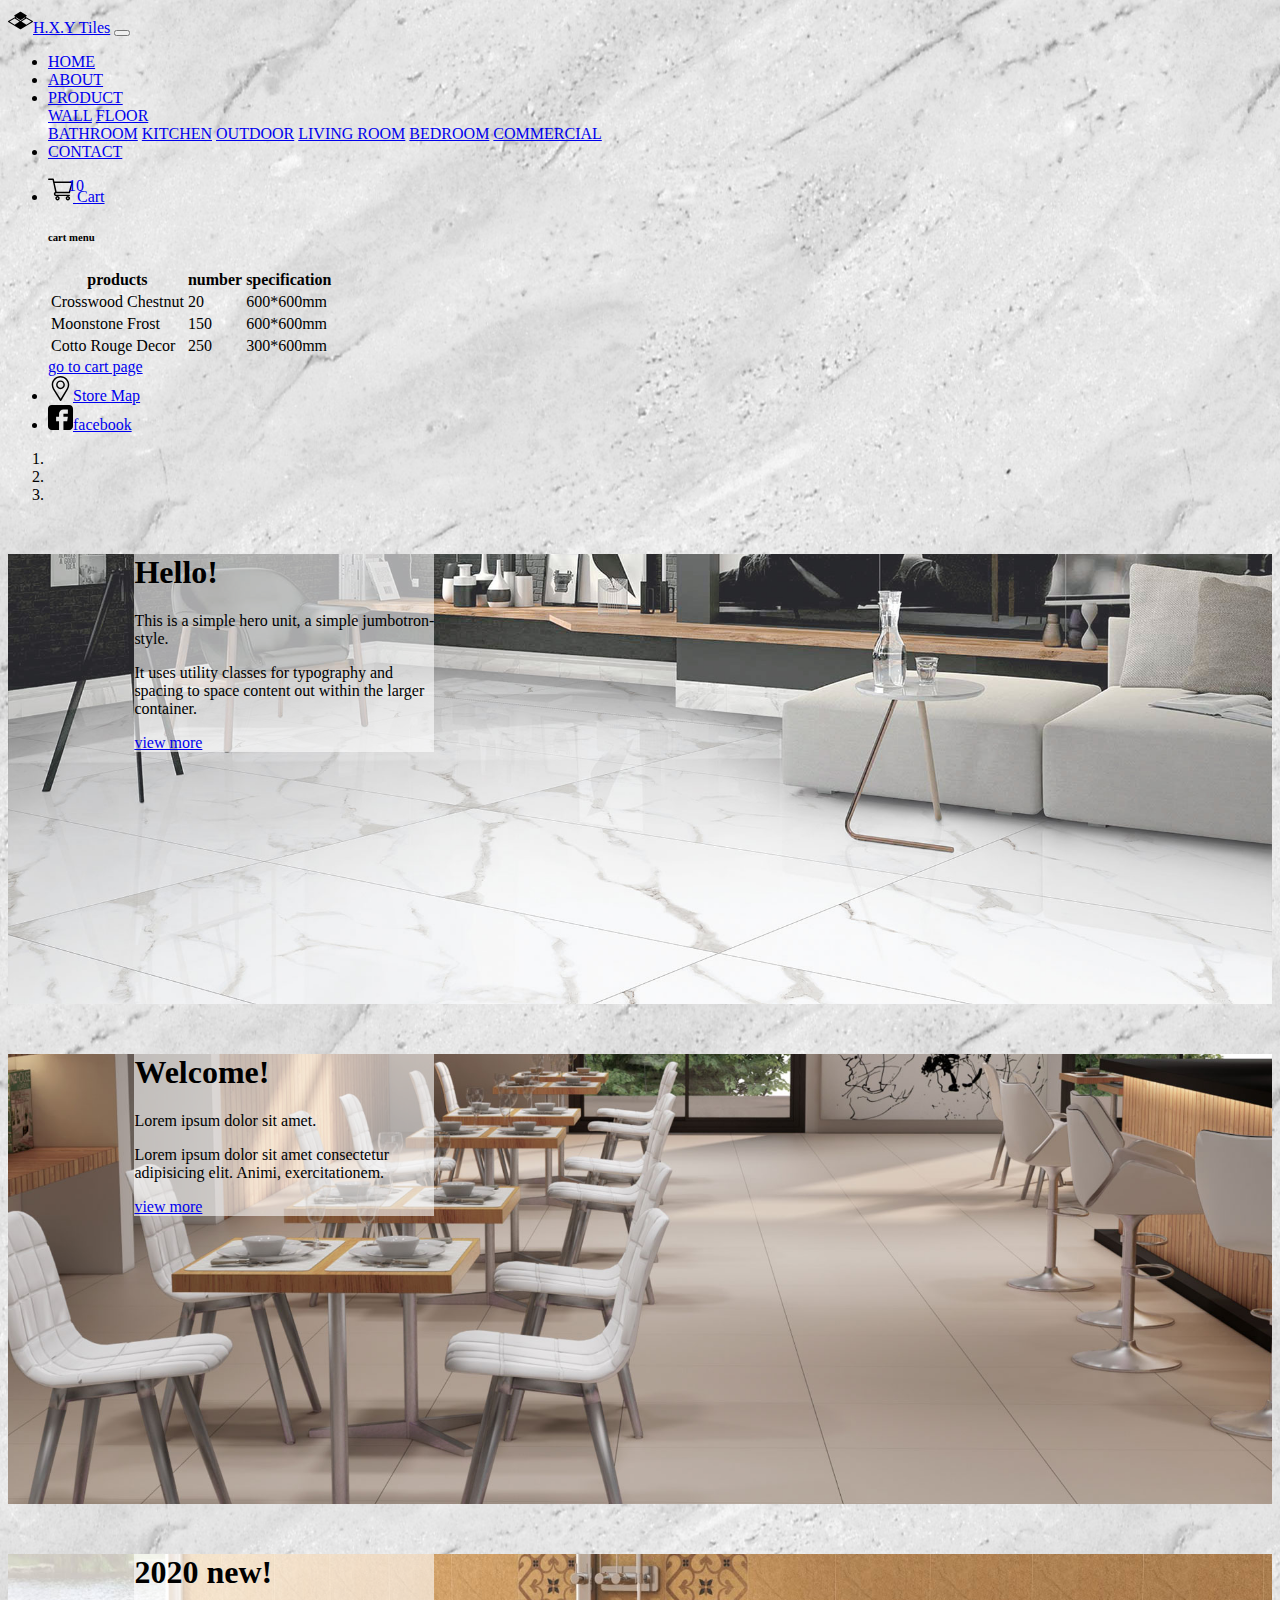
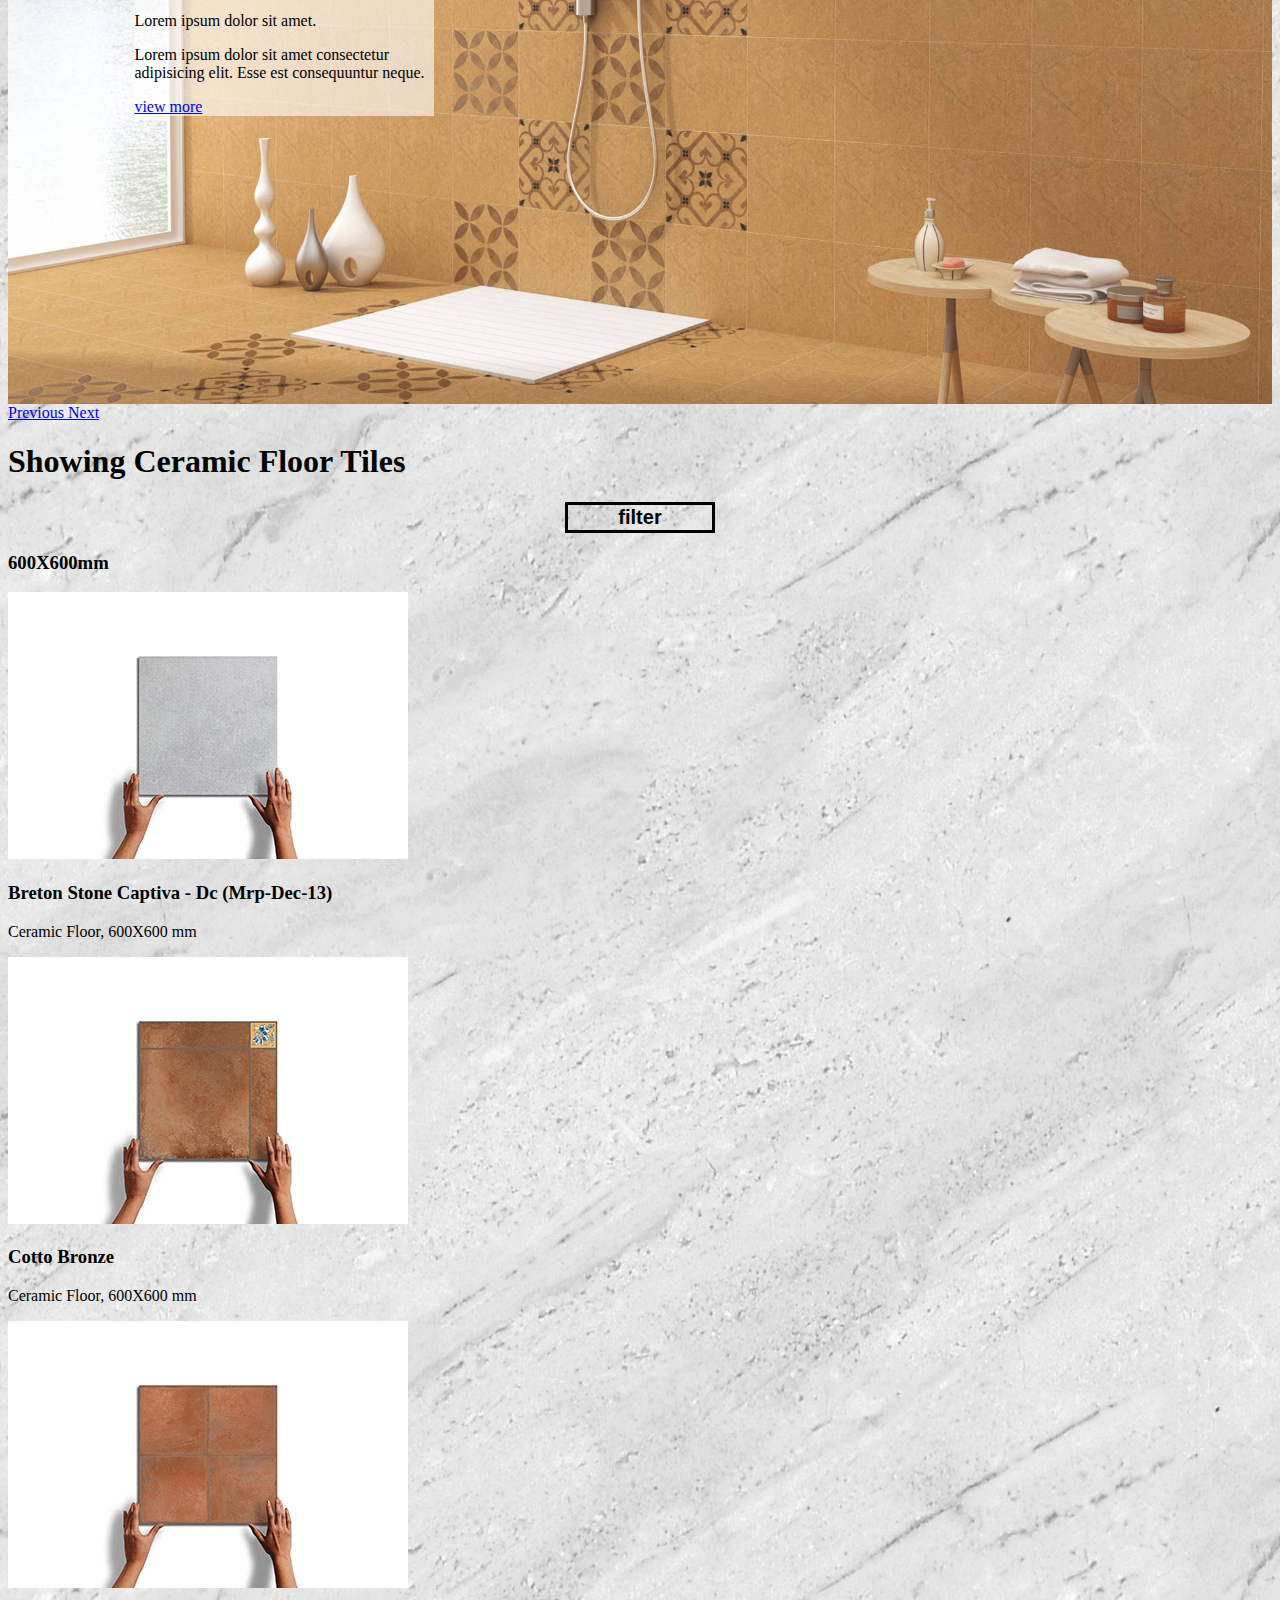
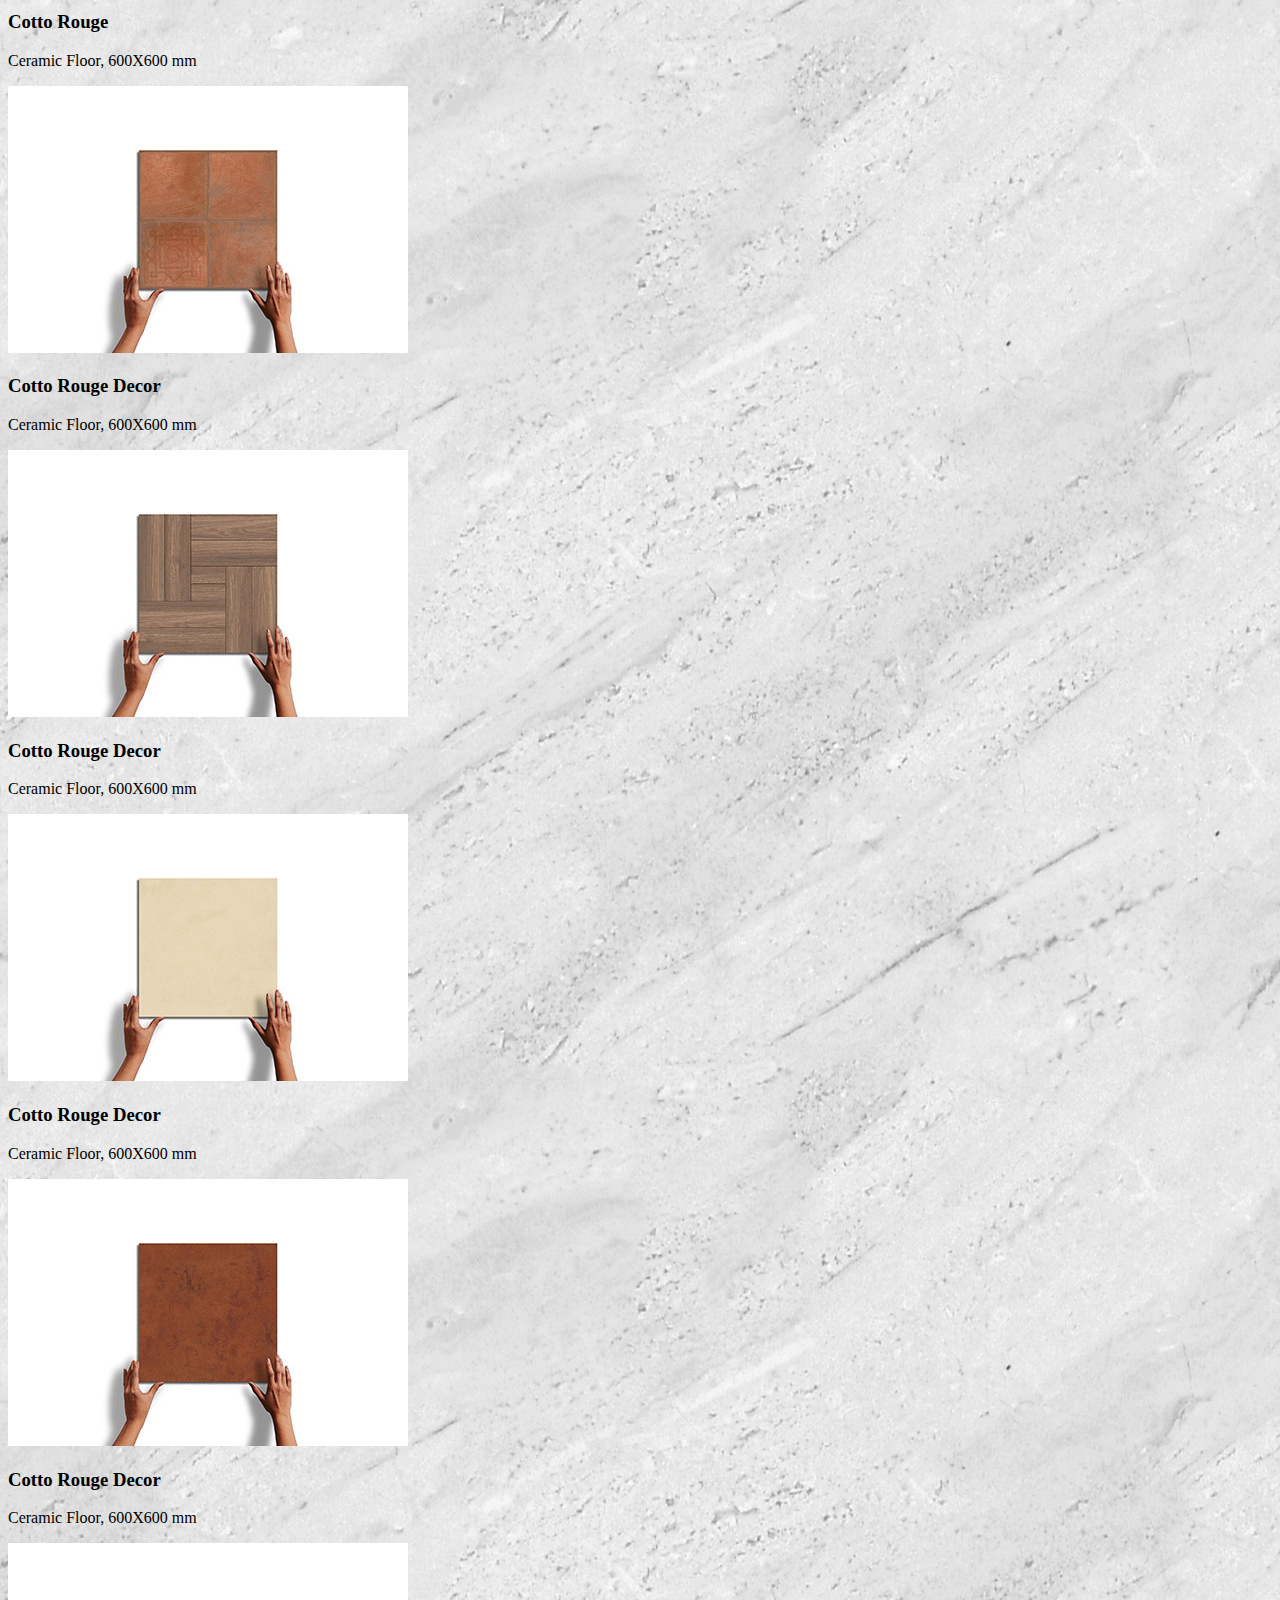
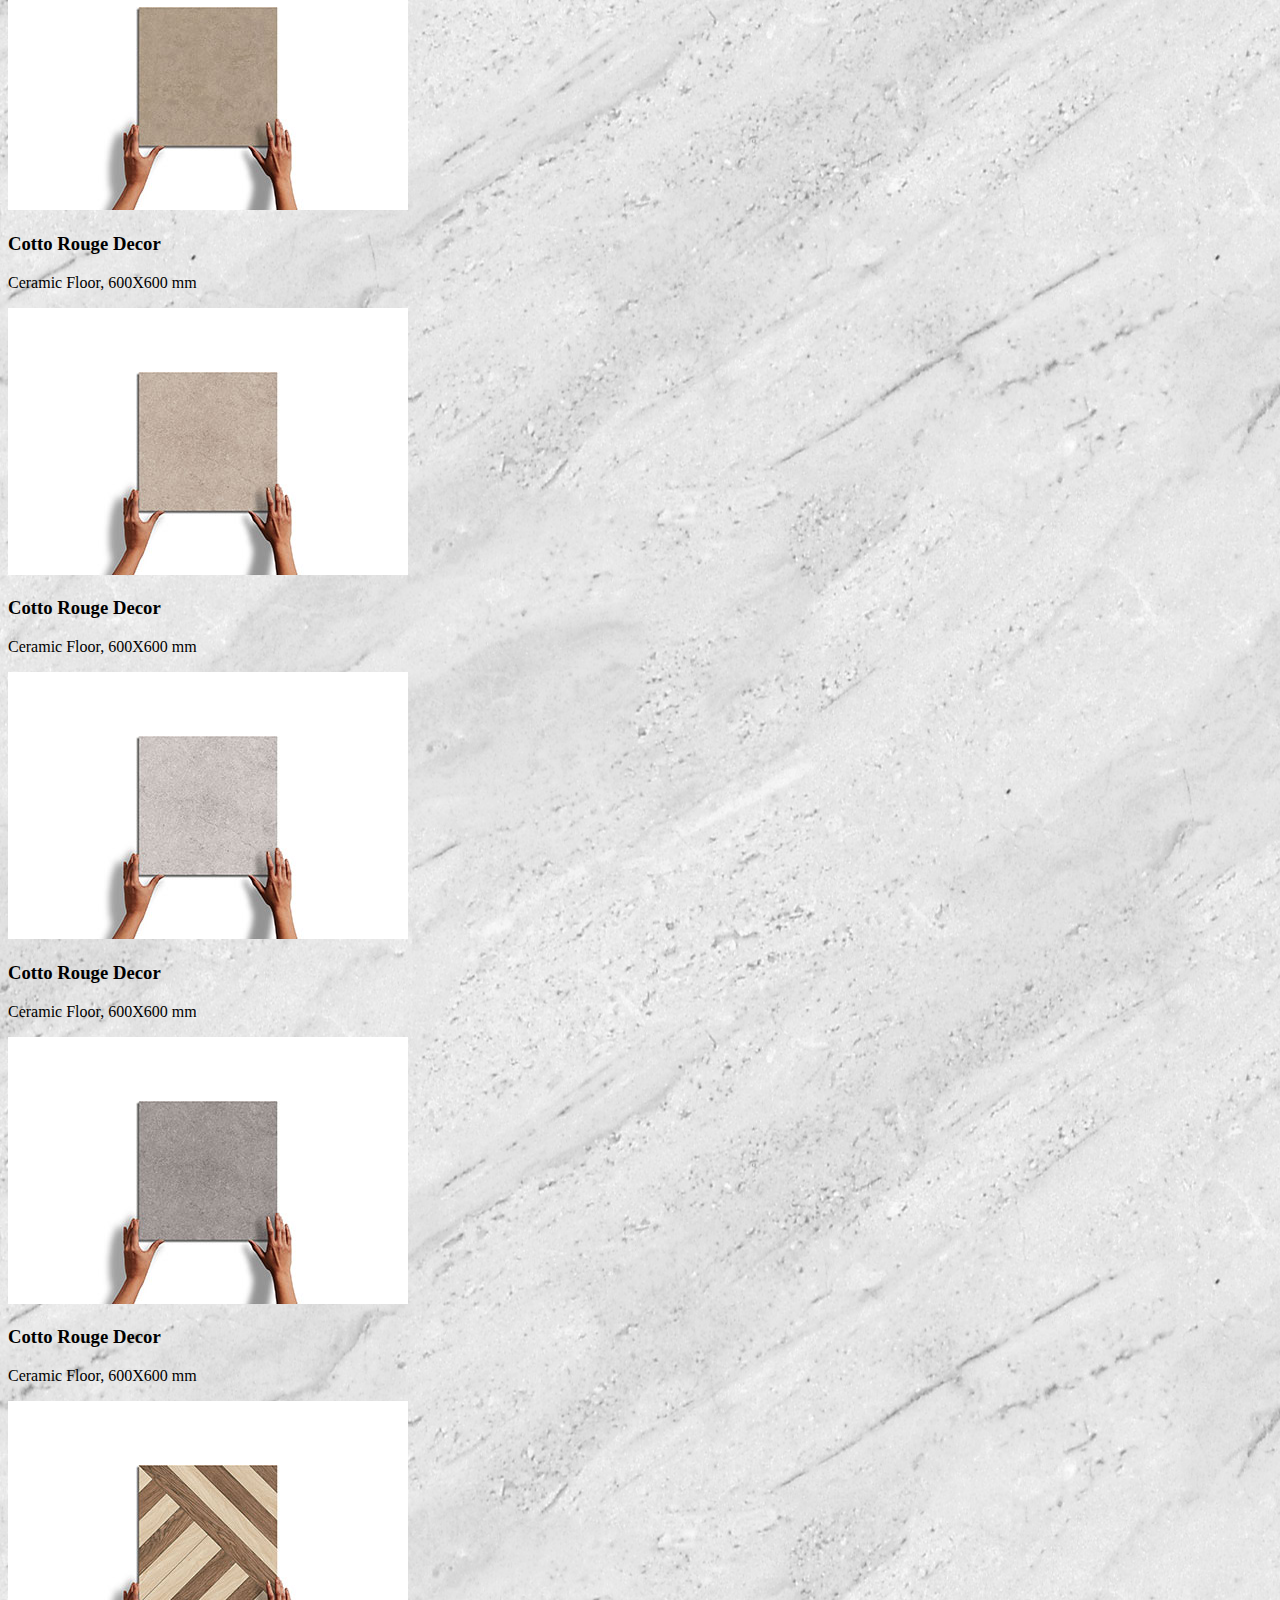
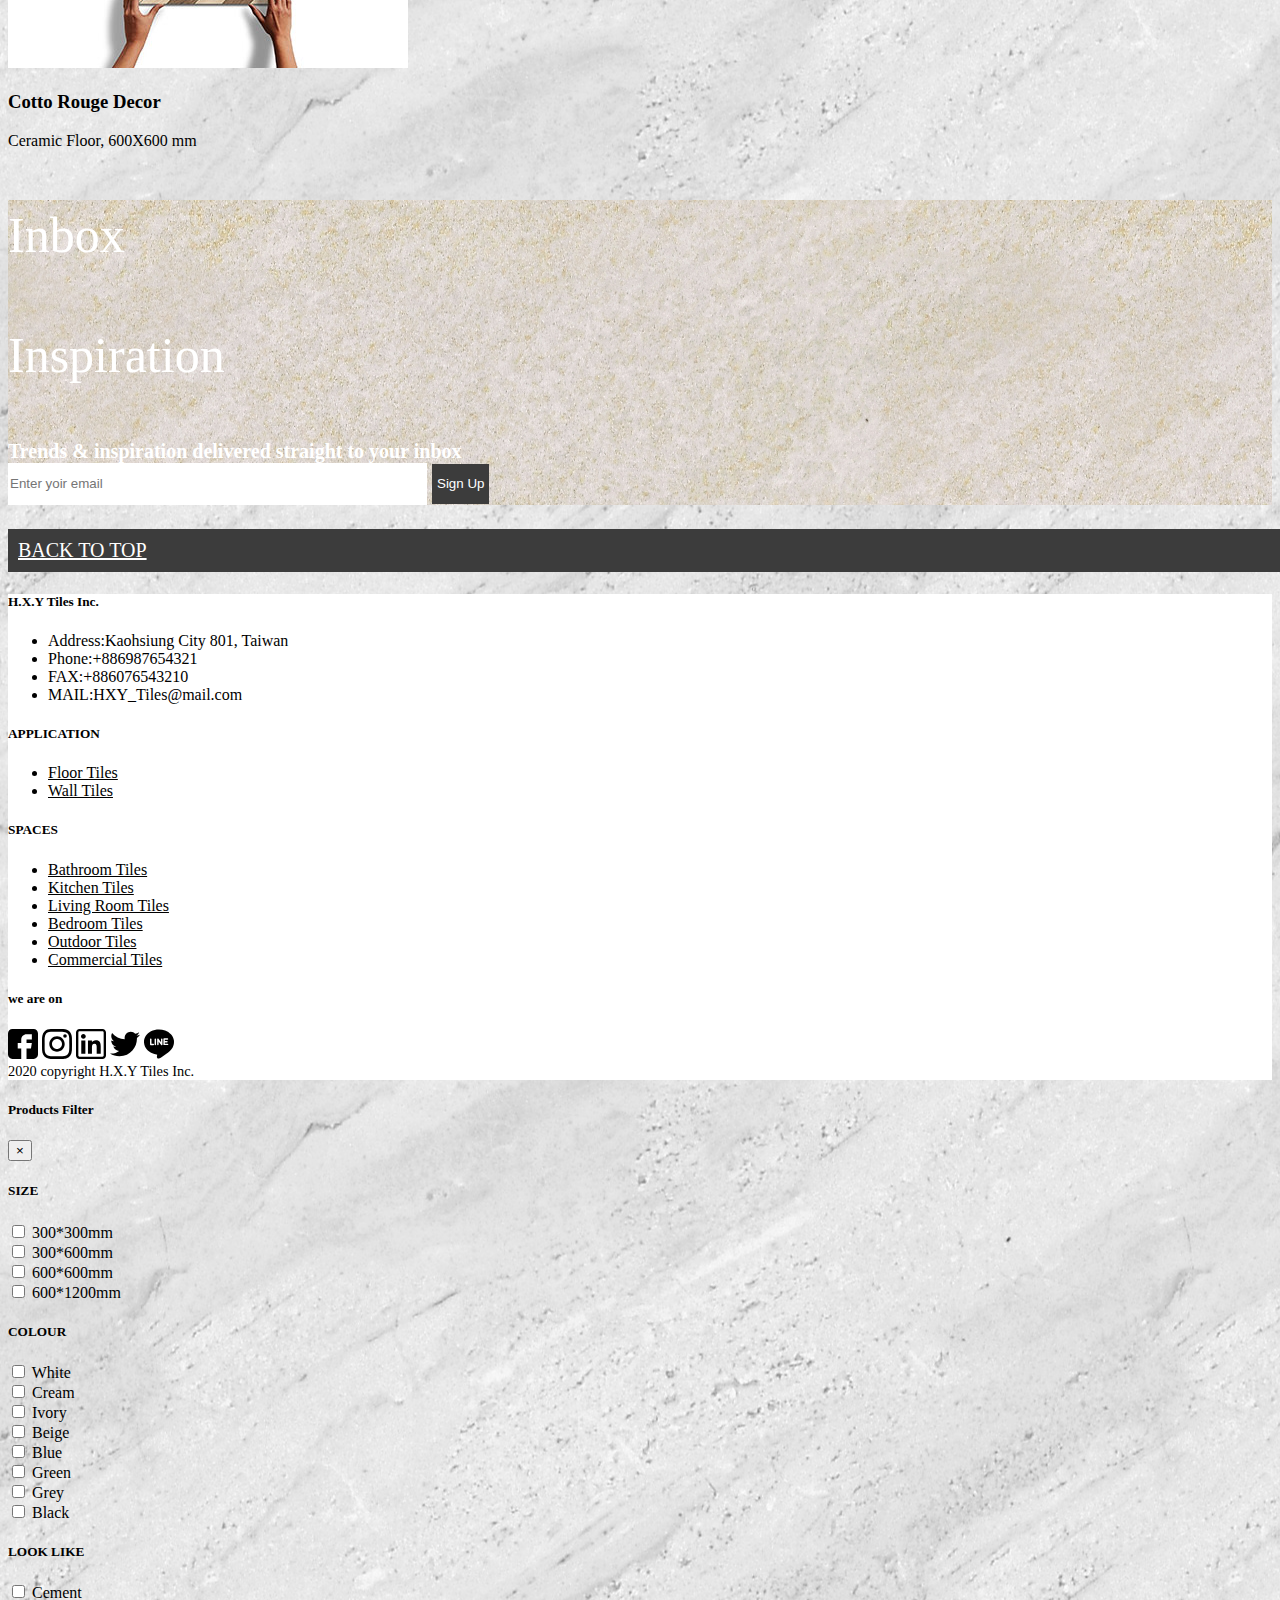
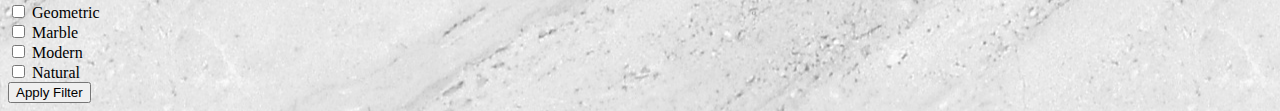
<file: Bootstrap-Tiles Store/product.html>
<!DOCTYPE html>
<html lang="en">

<head>
    <meta charset="UTF-8">
    <meta name="viewport" content="width=device-width, initial-scale=1.0">
    <link rel="stylesheet" href="https://stackpath.bootstrapcdn.com/bootstrap/4.2.1/css/bootstrap.min.css"
        integrity="sha384-GJzZqFGwb1QTTN6wy59ffF1BuGJpLSa9DkKMp0DgiMDm4iYMj70gZWKYbI706tWS" crossorigin="anonymous">
    <link rel="stylesheet" href="css/style.css">
    <title>Product</title>
</head>

<body>
    <!-- navbar -->
    <div class="topmenu">
        <nav class="navbar navbar-expand-lg navbar-light bg-light">
            <a class="navbar-brand" href="index.html"><img class="icon mr-2" src="icon/logo.svg" alt="">H.X.Y Tiles</a>
            <button class="navbar-toggler" type="button" data-toggle="collapse" data-target="#navbarSupportedContent"
                aria-controls="navbarSupportedContent" aria-expanded="false" aria-label="Toggle navigation">
                <span class="navbar-toggler-icon"></span>
            </button>
            <div class="collapse navbar-collapse" id="navbarSupportedContent">
                <ul class="navbar-nav mr-auto">
                    <li class="nav-item">
                        <a class="nav-link" href="index.html">HOME</a>
                    </li>
                    <li class="nav-item">
                        <a class="nav-link" href="about.html">ABOUT</a>
                    </li>
                    <li class="nav-item dropdown">
                        <a class="nav-link dropdown-toggle" href="#" id="navbarDropdown" role="button"
                            data-toggle="dropdown" aria-haspopup="true" aria-expanded="false">
                            PRODUCT
                        </a>
                        <div class="dropdown-menu" aria-labelledby="navbarDropdown">
                            <a class="dropdown-item" href="product.html">WALL</a>
                            <a class="dropdown-item" href="product.html">FLOOR</a>
                            <div class="dropdown-divider"></div>
                            <a class="dropdown-item" href="#">BATHROOM</a>
                            <a class="dropdown-item" href="#">KITCHEN</a>
                            <a class="dropdown-item" href="#">OUTDOOR</a>
                            <a class="dropdown-item" href="#">LIVING ROOM</a>
                            <a class="dropdown-item" href="#">BEDROOM</a>
                            <a class="dropdown-item" href="#">COMMERCIAL</a>
                        </div>
                    </li>
                    <li class="nav-item">
                        <a class="nav-link" href="contact.html">CONTACT</a>
                    </li>
                </ul>
                <ul class="navbar-nav">
                    <li class="cart-icon mt-1 mr-2 dropdown">
                        <a data-toggle="dropdown" class=" nav-link " href="#">
                            <img class="icon mr-2" src="icon/cart.svg" alt="">
                            <span class="cart-mark badge badge-pill badge-danger">10</span>Cart
                        </a>
                        <div class="dropdown-menu" style="min-width:340px;">
                            <div class="px-3 py-3">
                                <table class="table">
                                    <h6>cart menu</h6>
                                    <thead>
                                        <tr>
                                            <th scope="col">products</th>
                                            <th scope="col">number</th>
                                            <th scope="col">specification</th>
                                        </tr>
                                    </thead>
                                    <tbody>
                                        <tr>
                                            <td>Crosswood Chestnut</td>
                                            <td>20</td>
                                            <td>600*600mm</td>
                                        </tr>
                                        <tr>
                                            <td>Moonstone Frost</td>
                                            <td>150</td>
                                            <td>600*600mm</td>
                                        </tr>
                                        <tr>
                                            <td>Cotto Rouge Decor</td>
                                            <td>250</td>
                                            <td>300*600mm</td>
                                        </tr>
                                    </tbody>
                                </table>
                                <a class="btn btn-dark btn-block" href="cart.html">go to cart page</a>
                            </div>

                        </div>
                    </li>
                    <li class="mt-1 mr-2 "><a class="nav-link" href="#"><img class="icon mr-1" src="icon/map_b.svg"
                                alt="">Store Map</a></li>
                    <li class="mt-1 "><a class="nav-link" href="#"><img class="icon mr-2" src="icon/facebook-dark.svg"
                                alt="">facebook</a></li>
                </ul>
            </div>
        </nav>
    </div>
    <!-- Carousel & Jumbotron-->
    <div class="index-carousel">
        <div id="carouselExampleIndicators" class="carousel slide" data-ride="carousel">
            <ol class="carousel-indicators">
                <li data-target="#carouselExampleIndicators" data-slide-to="0" class="active"></li>
                <li data-target="#carouselExampleIndicators" data-slide-to="1"></li>
                <li data-target="#carouselExampleIndicators" data-slide-to="2"></li>
            </ol>
            <div class="carousel-inner">
                <div class="qq-item carousel-item active" style="background-image: url(img/livingroom.jpg)">
                    <div class="card p-4 opacity-1">
                        <h1 class="display-4">Hello!</h1>
                        <p class="lead">This is a simple hero unit, a simple jumbotron-style.</p>
                        <p>It uses utility classes for typography and spacing to space content out within the larger
                            container.</p>
                        <div>
                            <a class="btn btn-dark btn-lg " href="#" role="button">view more</a>
                        </div>
                    </div>
                </div>
                <div class="qq-item carousel-item" style="background-image: url(img/Web-Banner-Floor-Aug2020.jpg)">
                    <div class="card p-4 opacity-1">
                        <h1 class="display-4">Welcome!</h1>
                        <p class="lead">Lorem ipsum dolor sit amet.</p>
                        <p>Lorem ipsum dolor sit amet consectetur adipisicing elit. Animi, exercitationem.</p>
                        <div>
                            <a class="btn btn-dark btn-lg " href="#" role="button">view more</a>
                        </div>
                    </div>
                </div>
                <div class="qq-item carousel-item" style="background-image: url(img/Web-Banner-Wall-Aug2020.jpg)">
                    <div class="card p-4 opacity-1">
                        <h1 class="display-4">2020 new!</h1>
                        <p class="lead">Lorem ipsum dolor sit amet.</p>
                        <p>Lorem ipsum dolor sit amet consectetur adipisicing elit. Esse est consequuntur neque.</p>
                        <div>
                            <a class="btn btn-dark btn-lg " href="#" role="button">view more</a>
                        </div>
                    </div>
                </div>
            </div>
            <a class="carousel-control-prev" href="#carouselExampleIndicators" role="button" data-slide="prev">
                <span class="carousel-control-prev-icon" aria-hidden="true"></span>
                <span class="sr-only">Previous</span>
            </a>
            <a class="carousel-control-next" href="#carouselExampleIndicators" role="button" data-slide="next">
                <span class="carousel-control-next-icon" aria-hidden="true"></span>
                <span class="sr-only">Next</span>
            </a>
        </div>
    </div>
    <!--product-->
    <div class="container-fluid py-5">
        <div class="row justify-content-center">
            <div class="container-fluid">
                <div class="row justify-content-center">
                    <div class="col-sm-12 col-md-6 col-lg-10 mt-3">
                        <h1 class=" h2 pl-5">Showing Ceramic Floor Tiles</h1>
                    </div>
                    <div class="col-sm-12 col-md-6 col-lg-2 mt-3">
                        <button class="filter-btn " data-toggle="modal" data-target="#filterModal"
                            type="botton">filter</button>
                    </div>
                </div>
            </div>
        </div>
        <div>
            <h3 class="px-5 mb-5 text-center">600X600mm</h3>
        </div>
        <div class="row px-5">
            <div class="col-md-6 col-lg-3 p-2">
                <a href="#"><img class="img-fluid p-2" src="img/product-1.jpg" alt=""></a>
                <h3 class="h5 mt-2">Breton Stone Captiva - Dc (Mrp-Dec-13)</h3>
                <p>Ceramic Floor, 600X600 mm</p>
            </div>
            <div class="col-md-6 col-lg-3 p-2">
                <a href="#"><img class="img-fluid p-2" src="img/product-2.jpg" alt=""></a>
                <h3 class="h5 mt-2">Cotto Bronze</h3>
                <p>Ceramic Floor, 600X600 mm</p>
            </div>
            <div class="col-md-6 col-lg-3 p-2">
                <a href="#"><img class="img-fluid p-2" src="img/product-3.jpg" alt=""></a>
                <h3 class="h5 mt-2">Cotto Rouge</h3>
                <p>Ceramic Floor, 600X600 mm</p>
            </div>
            <div class="col-md-6 col-lg-3 p-2">
                <a href="#"><img class="img-fluid p-2" src="img/product-4.jpg" alt=""></a>
                <h3 class="h5 mt-2">Cotto Rouge Decor</h3>
                <p>Ceramic Floor, 600X600 mm</p>
            </div>
            <div class="col-md-6 col-lg-3 p-2">
                <a href="#"><img class="img-fluid p-2" src="img/product-5.jpg" alt=""></a>
                <h3 class="h5 mt-2">Cotto Rouge Decor</h3>
                <p>Ceramic Floor, 600X600 mm</p>
            </div>
            <div class="col-md-6 col-lg-3 p-2">
                <a href="#"><img class="img-fluid p-2" src="img/product-6.jpg" alt=""></a>
                <h3 class="h5 mt-2">Cotto Rouge Decor</h3>
                <p>Ceramic Floor, 600X600 mm</p>
            </div>
            <div class="col-md-6 col-lg-3 p-2">
                <a href="#"><img class="img-fluid p-2" src="img/product-7.jpg" alt=""></a>
                <h3 class="h5 mt-2">Cotto Rouge Decor</h3>
                <p>Ceramic Floor, 600X600 mm</p>
            </div>
            <div class="col-md-6 col-lg-3 p-2">
                <a href="#"><img class="img-fluid p-2" src="img/product-8.jpg" alt=""></a>
                <h3 class="h5 mt-2">Cotto Rouge Decor</h3>
                <p>Ceramic Floor, 600X600 mm</p>
            </div>
            <div class="col-md-6 col-lg-3 p-2">
                <a href="#"><img class="img-fluid p-2" src="img/product-9.jpg" alt=""></a>
                <h3 class="h5 mt-2">Cotto Rouge Decor</h3>
                <p>Ceramic Floor, 600X600 mm</p>
            </div>
            <div class="col-md-6 col-lg-3 p-2">
                <a href="#"><img class="img-fluid p-2" src="img/product-10.jpg" alt=""></a>
                <h3 class="h5 mt-2">Cotto Rouge Decor</h3>
                <p>Ceramic Floor, 600X600 mm</p>
            </div>
            <div class="col-md-6 col-lg-3 p-2">
                <a href="#"><img class="img-fluid p-2" src="img/product-11.jpg" alt=""></a>
                <h3 class="h5 mt-2">Cotto Rouge Decor</h3>
                <p>Ceramic Floor, 600X600 mm</p>
            </div>
            <div class="col-md-6 col-lg-3 p-2">
                <a href="#"><img class="img-fluid p-2" src="img/product-12.jpg" alt=""></a>
                <h3 class="h5 mt-2">Cotto Rouge Decor</h3>
                <p>Ceramic Floor, 600X600 mm</p>
            </div>
        </div>

    </div>
    <!--overlay-->
    <div class="overlay mt-5">
        <div class="container">
            <div class="row  d-flex justify-content-center">
                <div class="col-sm col-md-4">
                    <p class="mailbox">Inbox</p>
                    <p class="mailbox">Inspiration</p>
                </div>
                <div class="col-sm col-md-6 mailbox-text">Trends & inspiration delivered straight to your inbox
                    <div>
                        <form class="form-inline mt-4">
                            <input class="mailbox-form" type="email" placeholder="Enter yoir email"
                                aria-label="Enter yoir email">
                            <button class="mail-butten" type="submit">Sign Up</button>
                        </form>
                    </div>
                </div>
            </div>
        </div>
    </div>
    <a class="overlay-butten button-1 text-center" href="#">BACK TO TOP</a>
    <!--footer-->
    <footer class="py-5">
        <div class="container">
            <div class="row d-flex justify-content-center">
                <div class="col-md-3">
                    <h5 class="mb-4">H.X.Y Tiles Inc.</h5>
                    <ul class="list-unstyled">
                        <li>Address:Kaohsiung City 801, Taiwan</li>
                        <li>Phone:+886987654321</li>
                        <li>FAX:+886076543210</li>
                        <li>MAIL:HXY_Tiles@mail.com</li>
                    </ul>
                </div>
                <div class="col-md-3">
                    <h5 class="mb-3">APPLICATION</h5>
                    <ul class="list-unstyled">
                        <li><a class="foot-text" href="#">Floor Tiles</a></li>
                        <li><a class="foot-text" href="#">Wall Tiles</a></li>
                    </ul>
                </div>
                <div class="col-md-3">
                    <h5 class="mb-3">SPACES</h5>
                    <ul class="list-unstyled ">
                        <li><a class="foot-text" href="#">Bathroom Tiles</a></li>
                        <li><a class="foot-text" href="#">Kitchen Tiles</a></li>
                        <li><a class="foot-text" href="#">Living Room Tiles</a></li>
                        <li><a class="foot-text" href="#">Bedroom Tiles</a></li>
                        <li><a class="foot-text" href="#">Outdoor Tiles</a></li>
                        <li><a class="foot-text" href="#">Commercial Tiles</a></li>
                    </ul>
                </div>
                <div class="col-md-3">
                    <h5 class="mb-3">we are on</h5>
                    <a href="#"><img class="md-icon" src="icon/facebook-dark.svg" alt=""></a>
                    <a href="#"><img class="md-icon" src="icon/ig-black.svg" alt=""></a>
                    <a href="#"><img class="md-icon" src="icon/linkined-b.svg" alt=""></a>
                    <a href="#"><img class="md-icon" src="icon/tw-b.svg" alt=""></a>
                    <a href="#"><img class="md-icon" src="icon/line-b.svg" alt=""></a>
                </div>
            </div>
        </div>
    </footer>
    <!-- copyright -->
    <div class="copyright text-center">
        2020 copyright H.X.Y Tiles Inc.
    </div>
    <!-- Modal-1 -->
    <div class="modal fade" id="filterModal" tabindex="-1" aria-labelledby="filterModalLabel" aria-hidden="true">
        <div class="modal-dialog">
            <div class="modal-content">
                <div class="modal-header bg-light">
                    <h5 class="modal-title text-dark" id="filterModalLabel">Products Filter</h5>
                    <button type="button" class="close" data-dismiss="modal" aria-label="Close">
                        <span aria-hidden="true">&times;</span>
                    </button>
                </div>
                <div class="modal-body">
                    <div class="contauner">
                        <div class="row justify-content-center">
                            <div class="col-lg-4">
                                <h5>SIZE</h5>
                                <div class="form-group form-check">
                                    <input type="checkbox" class="form-check-input" id="exampleCheck1">
                                    <label class="form-check-label" for="exampleCheck1">300*300mm</label>
                                </div>
                                <div class="form-group form-check">
                                    <input type="checkbox" class="form-check-input" id="exampleCheck2">
                                    <label class="form-check-label" for="exampleCheck2">300*600mm</label>
                                </div>
                                <div class="form-group form-check">
                                    <input type="checkbox" class="form-check-input" id="exampleCheck3">
                                    <label class="form-check-label" for="exampleCheck3">600*600mm</label>
                                </div>
                                <div class="form-group form-check">
                                    <input type="checkbox" class="form-check-input" id="exampleCheck4">
                                    <label class="form-check-label" for="exampleCheck4">600*1200mm</label>
                                </div>
                            </div>
                            <div class="col-lg-4">
                                <h5>COLOUR</h5>
                                <div class="form-group form-check">
                                    <input type="checkbox" class="form-check-input" id="exampleCheck5">
                                    <label class="form-check-label" for="exampleCheck5">White</label>
                                </div>
                                <div class="form-group form-check">
                                    <input type="checkbox" class="form-check-input" id="exampleCheck6">
                                    <label class="form-check-label" for="exampleCheck6">Cream</label>
                                </div>
                                <div class="form-group form-check">
                                    <input type="checkbox" class="form-check-input" id="exampleCheck7">
                                    <label class="form-check-label" for="exampleCheck7">Ivory</label>
                                </div>
                                <div class="form-group form-check">
                                    <input type="checkbox" class="form-check-input" id="exampleCheck8">
                                    <label class="form-check-label" for="exampleCheck8">Beige</label>
                                </div>
                                <div class="form-group form-check">
                                    <input type="checkbox" class="form-check-input" id="exampleCheck9">
                                    <label class="form-check-label" for="exampleCheck9">Blue</label>
                                </div>
                                <div class="form-group form-check">
                                    <input type="checkbox" class="form-check-input" id="exampleCheck10">
                                    <label class="form-check-label" for="exampleCheck10">Green</label>
                                </div>
                                <div class="form-group form-check">
                                    <input type="checkbox" class="form-check-input" id="exampleCheck11">
                                    <label class="form-check-label" for="exampleCheck11">Grey</label>
                                </div>
                                <div class="form-group form-check">
                                    <input type="checkbox" class="form-check-input" id="exampleCheck12">
                                    <label class="form-check-label" for="exampleCheck12">Black</label>
                                </div>
                            </div>
                            <div class="col-lg-4">
                                <h5>LOOK LIKE</h5>
                                <div class="form-group form-check">
                                    <input type="checkbox" class="form-check-input" id="exampleCheck13">
                                    <label class="form-check-label" for="exampleCheck13">Cement</label>
                                </div>
                                <div class="form-group form-check">
                                    <input type="checkbox" class="form-check-input" id="exampleCheck14">
                                    <label class="form-check-label" for="exampleCheck14">Geometric</label>
                                </div>
                                <div class="form-group form-check">
                                    <input type="checkbox" class="form-check-input" id="exampleCheck15">
                                    <label class="form-check-label" for="exampleCheck15">Marble</label>
                                </div>
                                <div class="form-group form-check">
                                    <input type="checkbox" class="form-check-input" id="exampleCheck16">
                                    <label class="form-check-label" for="exampleCheck16">Modern</label>
                                </div>
                                <div class="form-group form-check">
                                    <input type="checkbox" class="form-check-input" id="exampleCheck17">
                                    <label class="form-check-label" for="exampleCheck17">Natural</label>
                                </div>
                            </div>
                        </div>
                    </div>
                </div>
                <div class="modal-footer">
                    <button type="button" class="btn btn-dark m-auto">Apply Filter</button>
                </div>
            </div>
        </div>
    </div>
    <!-- bootstrap-js -->
    <script src="https://code.jquery.com/jquery-3.3.1.slim.min.js"
        integrity="sha384-q8i/X+965DzO0rT7abK41JStQIAqVgRVzpbzo5smXKp4YfRvH+8abtTE1Pi6jizo"
        crossorigin="anonymous"></script>
    <script src="https://cdnjs.cloudflare.com/ajax/libs/popper.js/1.14.6/umd/popper.min.js"
        integrity="sha384-wHAiFfRlMFy6i5SRaxvfOCifBUQy1xHdJ/yoi7FRNXMRBu5WHdZYu1hA6ZOblgut"
        crossorigin="anonymous"></script>
    <script src="https://stackpath.bootstrapcdn.com/bootstrap/4.2.1/js/bootstrap.min.js"
        integrity="sha384-B0UglyR+jN6CkvvICOB2joaf5I4l3gm9GU6Hc1og6Ls7i6U/mkkaduKaBhlAXv9k"
        crossorigin="anonymous"></script>
</body>

</html>
</file>
<file: Bootstrap-Tiles Store/css/style.css>
.qq-item {
    height: 450px;
    background-repeat: no-repeat;
    background-position: center;
    background-size: cover;
}

.opacity-1 {
    background-color: rgba(255, 255, 255, 0.6);
    width: 300px;
    margin-left: 10%;
    margin-top: 50px;
}

.icon {
    width: 25px;
    height: 25px;
}

.img-effects {
    overflow: hidden;

}

.img-effects img {
    max-width: 100%;
    transform: scale(1, 1);
    transition: all 0.3s ease-out;
}

.img-effects img:hover {
    transform: scale(1.2, 1.2);
}

body {
    background-image: url(../img/bg.jpg);
    background-repeat: repeat;
    background-position: center;
    background-size: auto;
}

.button-1 {
    background-color: #3C3C3C;
    color: #fff;
    padding: 10px;
    width: 100%;
    font-size: 20px;
    display: block;
}

.button-1:hover {
    color: #fff;
    background-color: #000;
    text-decoration: none;
}

.overlay {
    background-image: url(../img/overlaybg1.jpg);
}

.mailbox {
    color: #fff;
    font-size: 50px;
    font-weight: 500;
    line-height: 1.4;
    text-align: left;
    word-wrap: break-word;
}

.mailbox-text {
    color: #fff;
    font-size: 20px;
    font-weight: 700;
    margin: 45px 0px 24px 0px;
}

.mailbox-form {
    width: 415px;
    height: 40px;
    border: 0;
}

.mail-butten {
    background-color: #3C3C3C;
    color: #fff;
    height: 40px;
    border: 0;
    padding: 5px;
}

footer {
    background-color: #fff
}

.copyright {
    font-size: 0.9rem;
    color: black;
    background-color: #fff;
}

.md-icon {
    width: 30px;
    height: 30px;
    background-color: #fff;
}

.foot-text {
    color: black;
}

.foot-text:hover {
    color: black;
}

.about-box {
    height: 350px;
    background-color: #fff;
    background-repeat: no-repeat;
    background-position: center;
    background-size: cover;
}

.timeline-section {
    position: relative;
}

.timeline-section:after {
    content: "";
    position: absolute;
    left: 0;
    right: 0;
    bottom: 49.5%;
    height: 3px;
    background-color: #000;
    transform: translatey(-50%);
}

.timeline-point {
    position: relative;
}

.timeline-point::after {
    content: "";
    position: absolute;
    left: 50%;
    bottom: 49.3%;
    width: 10px;
    height: 10px;
    border-radius: 50%;
    border: 3px solid #000;
    background-color: #FFF;
    transform: translatex(-50%);
    z-index: 1;
}

.Product-box {
    height: 300px;
    background-repeat: no-repeat;
    background-position: center;
    background-size: cover;

}

.filter-btn {
    border: 3px solid #000;
    font-size: 20px;
    font-weight: 700;
    display: block;
    text-align: center;
    background: transparent;
    width: 150px;
 margin: 0 auto;
}

.filter-btn:hover {
    border: 3px solid #fff;
    font-size: 20px;
    font-weight: 700;
    display: block;
    text-align: center;
    background: #000;
    color: #fff;
    width: 150px;
    margin: 0 auto;
}

.index-pic {
    background-image: url(../img/about1.jpg);
    position: absolute;
    top: 0;
    bottom: 0;
}

.index-pic2 {
    background-image: url(../img/about2.jpg);
    position: absolute;
    right: 0;
    top: 0;
    bottom: 0;
}

.bg-cover {
    background-size: cover;
    background-position: center center;
}

.bg-jumbotron {
    background-color: rgba(255, 255, 255, 0.8);
}
.cart-icon{
    position: relative;
}

.cart-mark{
    position: absolute;
    top: 0;
    left: 20px;
}

.alert-rounded{
    border-radius:50px ;
}

@media (min-width: 768px) {
    .bg-jumbotron {
        background-color: rgba(255, 255, 255, 0.1);
    }
}

@media (max-width: 992px) {

    .timeline-section:after,
    .timeline-point:after {
        display: none;
    }

    .overlay {
        display: none;
    }

    .overlay-butten {
        display: none;
    }
}
</file>
<file: CSS - Christmas Present that Opens & Closes/css/all.css>
body {
  background-color: #333;
  padding-top: 150px;
}

.present {
  width: 410px;
  margin: 0 auto;
}

.box,
.lid {
  background: radial-gradient(white 15%, transparent 15.1%), #f03a3a;
  background-position: 0 0, 25px 25px;
  background-size: 50px 50px;
  position: relative;
  margin: 0 auto;
}

.box {
  width: 400px;
  height: 250px;
}

.lid {
  width: 400px;
  height: 70px;
  -webkit-box-shadow: 1px 2px 3px rgba(0, 0, 0, 0.2);
          box-shadow: 1px 2px 3px rgba(0, 0, 0, 0.2);
  z-index: 1;
  padding: 0 2px;
  background-color: #d83434;
  top: 0;
  left: 0;
  -webkit-transition: top ease-out 0.5s,left ease-out 0.5s,-webkit-transform ease-out 0.5s;
  transition: top ease-out 0.5s,left ease-out 0.5s,-webkit-transform ease-out 0.5s;
  transition: top ease-out 0.5s,left ease-out 0.5s,transform ease-out 0.5s;
  transition: top ease-out 0.5s,left ease-out 0.5s,transform ease-out 0.5s,-webkit-transform ease-out 0.5s;
}

.box span,
.lid span {
  position: absolute;
  display: block;
  background: rgba(235, 199, 0, 0.8);
  -webkit-box-shadow: 1px 2px 3px rgba(0, 0, 0, 0.1);
          box-shadow: 1px 2px 3px rgba(0, 0, 0, 0.1);
}

.box span:first-child {
  width: 100%;
  height: 60px;
  top: 80px;
}

.box span:last-child,
.lid span {
  width: 60px;
  height: 100%;
  left: 170px;
}

.lid span {
  left: 172px;
}

.promo {
  color: #fff;
  font-family: Georgia, 'Times New Roman', Times, serif;
  text-align: center;
  position: relative;
  top: 10px;
  height: 0px;
  -webkit-transition: all ease-out 0.7s;
  transition: all ease-out 0.7s;
}

.promo p {
  font-size: 24px;
  margin: 0;
}

.promo h2 {
  font-size: 40px;
  margin: 0;
}

.present:hover .lid {
  top: -100px;
  -webkit-transform: rotateZ(10deg);
          transform: rotateZ(10deg);
  left: 10px;
}

.present:hover .promo {
  top: -80px;
}
/*# sourceMappingURL=all.css.map */
</file>
<file: CSS - Clip-path/css/style.css>
body {
    background-color: #14213d;
}

.container {
    position: absolute;
    top: 0;
    left: 10%;
    text-align: center;
    width: 70%;
    height: 700px;
    background-color: #fca311;
    padding: 5%;
    color: #e5e5e5;
    clip-path: circle(10% at 10% 30%);
    animation: move 8s alternate infinite;
}

p {
    font-size: 30px;
}

@keyframes move {
    50% {
        clip-path: circle(15% at 50% 50%);
    }
    100% {
        clip-path: circle(10% at 85% 40%);
    }
}  
.container1{
    text-align: center;
    width: 70%;
    height: 700px;
    background-color: #14213d;
    padding: 5%;
    margin: 0 auto;
}
</file>
<file: jQuery - Todo List/css/style.css>
body {
    background-color: #8B8C89;
    color: #E7ECEF;
    padding-top: 50px;
}

section {
    text-align: center;
}

h1 {
    font-size: 50px;
    margin-bottom: 50px;
    color: #274C77;
}

#input {
    padding: 5px;
    width: 600px;
    border-radius: 5px;
    border: 0px;
    margin-bottom: 50px;
}

#add,
.delete {
    background-color: #274C77;
    border: 0px;
    padding: 5px;
    width: 100px;
    border-radius: 5px;
    color: #E7ECEF;

}

.toDOs {
    display: flex;
    justify-content: space-between;
    font-size: 20px;
    padding: 5px 300px;

}
</file>
